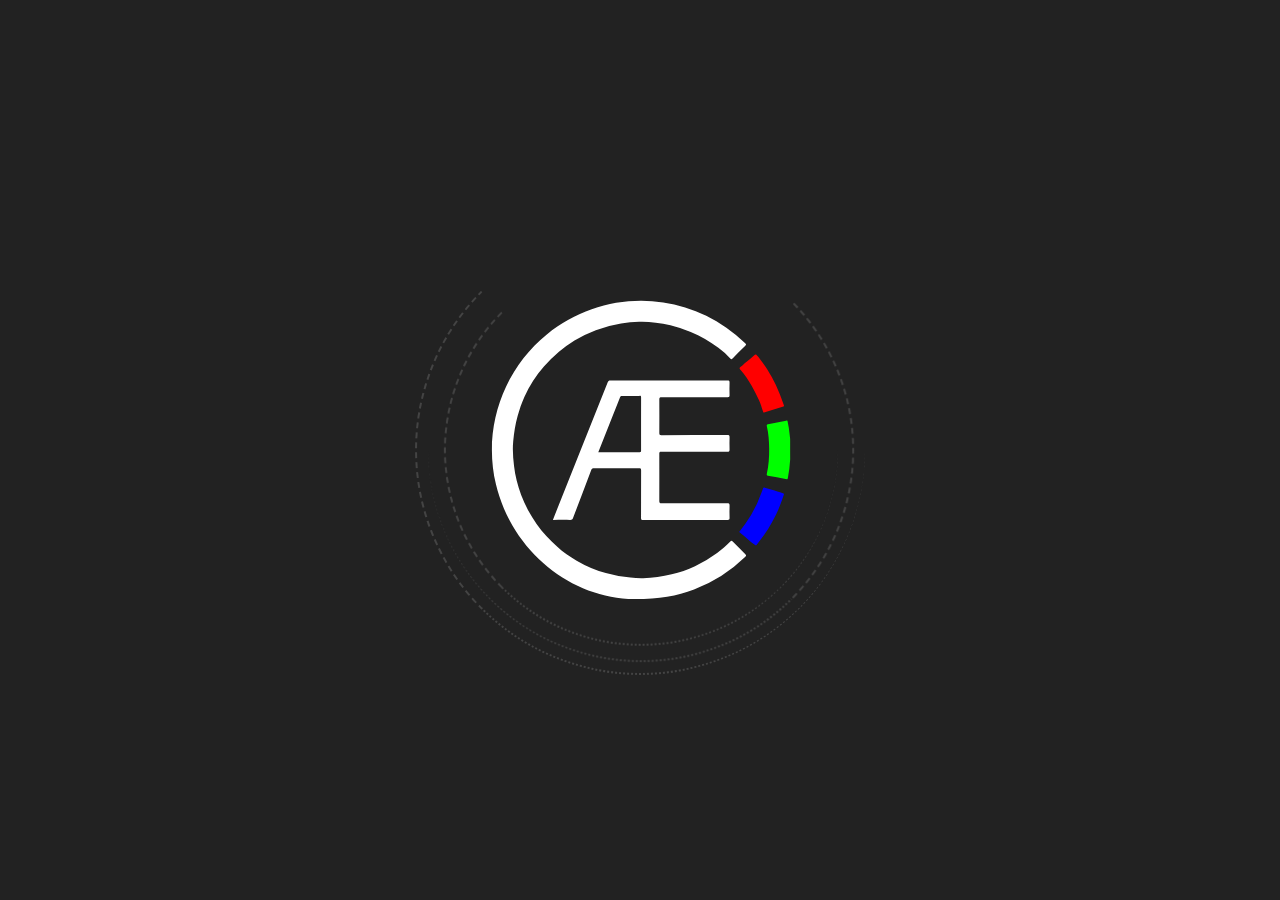
<file: index.html>
<!DOCTYPE html>
<html lang="en">

<head prefix="og: https://ogp.me/ns#">
	<meta charset="UTF-8">
	<meta name="viewport" content="width=device-width, initial-scale=1.0">
	<meta name="robots" content="INDEX, FOLLOW">

	<meta name="description" content="Personal website to publish articles related to Front-End development and stuff that I like.">
	<meta name="keywords" content="Front-End, HTML, CSS, Javascript, UI, UX, DEV, Development, Website, Guideline, Frameworks, Web tools">
	<meta name="author" content="Adriano Enache - adrianoenache@hotmail.com">

    <title>Adriano Enache</title>
    <base href="https://adrianoenache.dev.br/">

    <link rel="apple-touch-icon" sizes="180x180" href="/favicon/apple-touch-icon.png">
    <link rel="icon" type="image/png" sizes="32x32" href="/favicon/favicon-32x32.png">
    <link rel="icon" type="image/png" sizes="16x16" href="/favicon/favicon-16x16.png">
    <link rel="mask-icon" href="/favicon/safari-pinned-tab.svg" color="#000000">
    <link rel="shortcut icon" href="/favicon/favicon.ico">
    
    <meta name="msapplication-TileColor" content="#000000">
    <meta name="msapplication-TileImage" content="/favicon/mstile-144x144.png">
    <meta name="msapplication-config" content="/favicon/browserconfig.xml">
    <meta name="theme-color" content="#000000">

    <meta property="og:title" content="&AElig; (Adriano Enache) =P">
    <meta property="og:description" content="Personal website to publish articles related to Front-End development and stuff that I like.">
    <meta property="og:type" content="blog">
	<meta property="og:locale" content="en" />
    <meta property="og:url" content="https://adrianoenache.dev.br/">

    <meta property="og:site_name" content="adrianoenache.dev.br" />
    <meta property="article:published_time" content="2021-04-19T00:00:00+00:00" />
    <meta property="article:author" content="Adriano Enache" />

    <!-- Other FB formats
    <meta property="og:image" content="https://adrianoenache.dev.br/openGraph/og-image-fb-279x279.jpg">
    <meta property="og:image:width" content="279">
    <meta property="og:image:height" content="279">
    <meta property="og:image" content="https://adrianoenache.dev.br/openGraph/og-image-fb-420x630.jpg">
    <meta property="og:image:width" content="420">
    <meta property="og:image:height" content="630">
    -->
    <meta property="og:image" content="https://adrianoenache.dev.br/openGraph/og-image-fb-1200x630.jpg">
    <meta property="og:image:width" content="1200">
    <meta property="og:image:height" content="630">

    <meta name="twitter:card" content="summary" />
    <meta name="twitter:site" content="@AdrianoEnache" />
    <meta name="twitter:creator" content="@AdrianoEnache" />
	<meta name="twitter:title" content="&AElig; (Adriano Enache) =P" />
	<meta name="twitter:description" content="Personal website to publish articles related to Front-End development and stuff that I like." />
	<meta name="twitter:image" content="https://adrianoenache.dev.br/openGraph/og-image-twitter-300x150.jpg" /> 
	<meta name="twitter:url" content="https://adrianoenache.dev.br/" />

    <!-- WPA
    <link rel="manifest" href="/manifest.json" crossorigin="use-credentials">
    -->

    <style>
        body {
            background: #222;
            color: #fff;
            font-family: sans-serif;
        }

        .logo-box {
            animation-name: rotate;
            animation-iteration-count: infinite;
            animation-timing-function: linear;
            will-change: transform;
            border-bottom: dotted 2px;
            border-left: dashed 2px;
            border-right: none 2px;
            border-top: solid 2px transparent;
            border-radius: 50%;
            left: 50%;
            top: 50%;
            transform: translate(-50%, -50%);
            animation-duration: 6s;
            box-sizing: border-box;
            color: #444;
            font-size: 25vh;
            position: fixed;
            height: 50vh;
            width: 50vh;
        }

        .logo-box::before,
        .logo-box::after {
            left: 50%;
            top: 50%;
            transform: translate(-50%, -50%);
            box-sizing: border-box;
            content: "";
            display: inline-block;
            position: absolute;
        }

        .logo-box::before {
            animation-name: rotate;
            animation-iteration-count: infinite;
            animation-timing-function: linear;
            will-change: transform;
            border-bottom: dotted 2px;
            border-left: none 2px;
            border-right: dashed 2px;
            border-top: solid 2px transparent;
            border-radius: 50%;
            animation-duration: 4s;
            animation-direction: reverse;
            color: #444;
            height: 95%;
            width: 95%;
        }

        .logo-box::after {
            animation-name: rotate;
            animation-iteration-count: infinite;
            animation-timing-function: linear;
            will-change: transform;
            border-bottom: dotted 2px;
            border-left: dashed 2px;
            border-right: none 2px;
            border-top: solid 2px transparent;
            border-radius: 50%;
            animation-duration: 2s;
            color: #444;
            height: 88%;
            width: 88%;
        }

        .logo-box:hover {
            color: #f00;
        }

        .logo-box:hover::before {
            color: #008000;
        }

        .logo-box:hover::after {
            color: #00f;
        }

        .logo-box h1 {
            animation-name: rotate;
            animation-iteration-count: infinite;
            animation-timing-function: linear;
            will-change: transform;
            left: 50%;
            top: 50%;
            transform: translate(-50%, -50%);
            animation-duration: 6s;
            animation-direction: reverse;
            box-sizing: border-box;
            color: #fff;
            display: inline-block;
            font-size: 0;
            margin: 0;
            position: absolute;
            height: 33.333333333333336vh;
            width: 33.333333333333336vh;
        }

        .ae-logo {
            height: 33.333333333333336vh;
            width: 33.333333333333336vh;
        }

        .ae-logo.hover path[fill="#ff0000"],
        .ae-logo.hover path[fill="#00ff00"],
        .ae-logo.hover path[fill="#0000ff"] {
            fill: #000;
            transition: fill 0.3s ease-out;
        }

        .ae-logo.hover:hover path[fill="#ff0000"] {
            fill: #f00;
        }

        .ae-logo.hover:hover path[fill="#00ff00"] {
            fill: #0f0;
        }

        .ae-logo.hover:hover path[fill="#0000ff"] {
            fill: #00f;
        }

        .ae-logo.white path[fill="#000000"] {
            fill: #fff;
        }

        .ae-logo.white.hover path[fill="#ff0000"],
        .ae-logo.white.hover path[fill="#00ff00"],
        .ae-logo.white.hover path[fill="#0000ff"] {
            fill: #fff;
            transition: fill 0.3s ease-out;
        }

        .ae-logo.white.hover:hover path[fill="#ff0000"] {
            fill: #f00;
        }

        .ae-logo.white.hover:hover path[fill="#00ff00"] {
            fill: #0f0;
        }

        .ae-logo.white.hover:hover path[fill="#0000ff"] {
            fill: #00f;
        }

        @-moz-keyframes rotate {
            0% {
                transform: translate(-50%, -50%) rotate(0deg);
            }

            100% {
                transform: translate(-50%, -50%) rotate(360deg);
            }
        }

        @-webkit-keyframes rotate {
            0% {
                transform: translate(-50%, -50%) rotate(0deg);
            }

            100% {
                transform: translate(-50%, -50%) rotate(360deg);
            }
        }

        @-o-keyframes rotate {
            0% {
                transform: translate(-50%, -50%) rotate(0deg);
            }

            100% {
                transform: translate(-50%, -50%) rotate(360deg);
            }
        }

        @keyframes rotate {
            0% {
                transform: translate(-50%, -50%) rotate(0deg);
            }

            100% {
                transform: translate(-50%, -50%) rotate(360deg);
            }
        }
    </style>
</head>

<body>
    <div class="logo-box">
        <h1>
            <svg class="ae-logo white" xmlns="http://www.w3.org/2000/svg" viewBox="0 0 702 704">
                <path
                    d="M335.58 701.87c-147.77-.83-287.1-111.63-325-269.39C-20.49 303 26.45 164.73 130 80.81 252.09-18.1 422.12-24.52 551.33 64.94a351 351 0 0144.27 36.54c2.28 2.2 2.68 3.36.15 5.82-10.14 9.83-20.06 19.88-29.91 30-2.15 2.21-3.37 2.14-5.39-.12a175.39 175.39 0 00-27.91-25C512.28 97.5 491 84.53 467.67 75a331.45 331.45 0 00-47.56-15.72 280.86 280.86 0 00-34.56-6c-13-1.47-26-2.7-39.11-2.09a406 406 0 00-42.28 3.87 303.42 303.42 0 00-59.22 15.7 268.67 268.67 0 00-50 24.54 322.32 322.32 0 00-36.47 26.3 343.68 343.68 0 00-35.26 34.56c-19 21.36-34.06 45.59-45.93 71.59-6.54 14.32-11.4 29.34-15.8 44.54-5.6 19.39-8.33 39.15-10.34 59.09-1.95 19.36-.31 38.59 1.85 57.83 2.63 23.5 8.57 46.19 16.78 68.28 9 24.28 21.53 46.68 36.24 68.06 13.84 20.14 31 37.12 48.59 53.59 13.62 12.72 29.32 23 45.44 32.53a297.81 297.81 0 0068.35 29.23 267.38 267.38 0 0057.75 10.4c10 .65 20 1.89 30.06 1.41 22.51-1.06 44.86-3.32 66.82-9 18.82-4.84 37.16-10.86 54.72-19.13a305.42 305.42 0 0051.84-30.94c11.07-8.21 21.66-16.91 31-27 2.37-2.58 3.5-2 5.6.12 9.8 10 19.68 19.91 29.71 29.66 2.39 2.32 2.35 3.48-.06 5.82a349 349 0 01-120.38 76.83c-40.61 15.41-82.62 22.93-139.87 22.8z"
                    fill="#000000"></path>
                <path
                    d="M144.25 516c2.79-7.14 5.33-13.75 8-20.34Q212.6 344.38 272.91 193.1c1.25-3.16 2.66-4.15 6-4.14q137.46.15 274.92 0c3.69 0 5.17.6 5 4.77-.35 9.82-.3 19.66 0 29.48.11 3.86-.86 5-4.86 4.94-51.48-.14-103 0-154.45-.22-4.76 0-5.59 1.43-5.55 5.78q.28 39.24 0 78.47c0 3.87.9 4.93 4.86 4.92 51.48-.15 103 0 154.45-.22 4.75 0 5.71 1.4 5.56 5.77q-.5 14 0 28c.15 4.23-.73 5.55-5.32 5.52-35.32-.23-70.64-.13-106-.13-16.33 0-32.66.14-49-.1-3.84-.06-4.61 1.05-4.59 4.71q.21 55.49 0 111c0 4.23.76 5.51 5.32 5.49 51.32-.2 102.64-.05 154-.24 4.64 0 5.77 1.25 5.61 5.72-.35 9.48-.27 19 0 28.48.1 3.72-.64 5-4.78 5q-99.21-.22-198.44 0c-3.86 0-4.58-1.09-4.56-4.71.14-37.16 0-74.32.17-111.47 0-3.76-.75-5-4.8-4.95q-53 .27-106 0c-3.51 0-5.15.93-6.44 4.36-14.01 37.41-28.44 74.75-42.51 112.21-1.37 3.64-3.05 4.58-6.74 4.51-13.27-.24-26.56-.05-40.51-.05zm106.52-159c32.82 0 65-.05 97.08.07 3.15 0 3.36-1.24 3.36-3.79q-.1-62.19 0-124.38c0-3-.61-4-3.8-3.91q-20.22.28-40.46 0c-3 0-4.24 1-5.3 3.72-5.61 14.55-11.48 29-17.24 43.5-11.12 28.04-22.24 56.08-33.64 84.79z"
                    fill="#000000"></path>
                <path
                    d="M619.8 128c2.05-.63 1.87.6 2.37 1.09 5.59 5.47 9.69 12.12 14.42 18.27 8.11 10.54 14.91 22 21.3 33.59a362 362 0 0118.43 38.83c3.65 9 6.58 18.26 10 27.35.59 1.56.91 2-1.11 2.62q-22.76 6.92-45.38 14.22c-2 .64-1.91-.73-2.22-1.63-1.7-4.94-3.27-9.93-4.87-14.89a123.89 123.89 0 00-5.08-12.8c-5.08-11.19-10.54-22.28-16.71-32.91-7.8-13.44-16.38-26.43-26.72-38.14-2.3-2.62-3-5.34.7-7.2 4.9-2.49 8.14-6.92 12.47-10.11 7.06-5.19 13.41-11.34 20.1-17a9.16 9.16 0 012.3-1.29z"
                    fill="#ff0000"></path>
                <path
                    d="M581.32 544.59a413.63 413.63 0 0028-40 276.58 276.58 0 0024.73-53.16c1-2.88 2.22-5.66 3-8.66.51-2 2-3 4.54-2.24 5.54 1.68 11.09 3.45 16.61 5 8.65 2.41 17 5.79 25.75 7.68 2.88.62 2.71 2.16 2.22 3.58-3 8.85-6.3 17.62-9.51 26.41-5 13.62-11.87 26.35-18.57 39.12a259.59 259.59 0 01-18.75 30c-5.41 7.58-11.25 14.78-16.82 22.2-1.38 1.86-1.74 1.84-3.65.48-12.47-8.86-23.43-19.55-35.44-29-.63-.55-1.34-.92-2.11-1.41z"
                    fill="#0000ff"></path>
                <path
                    d="M701 329.93q0 22.1.07 44.19a348.84 348.84 0 01-5.22 42.12c-.48 2.69-.61 5.2-5.5 4-13.63-3.3-27.53-5.53-41.34-8.07-3-.54-3.26-2.27-2.72-4.63 4.46-19.25 5.66-38.87 5.49-58.5-.15-17.79-1.44-35.6-5.48-53-.59-2.58-.22-4 2.61-4.52q21.36-4.08 42.7-8.36c2.24-.46 3-.14 3.58 2.31a231.05 231.05 0 014.68 30.7c.41 4.57 1.55 9.11 1.13 13.76z"
                    fill="#00ff00"></path>
            </svg>
            Adriano Enache
        </h1>
    </div>
</body>

</html>
</file>
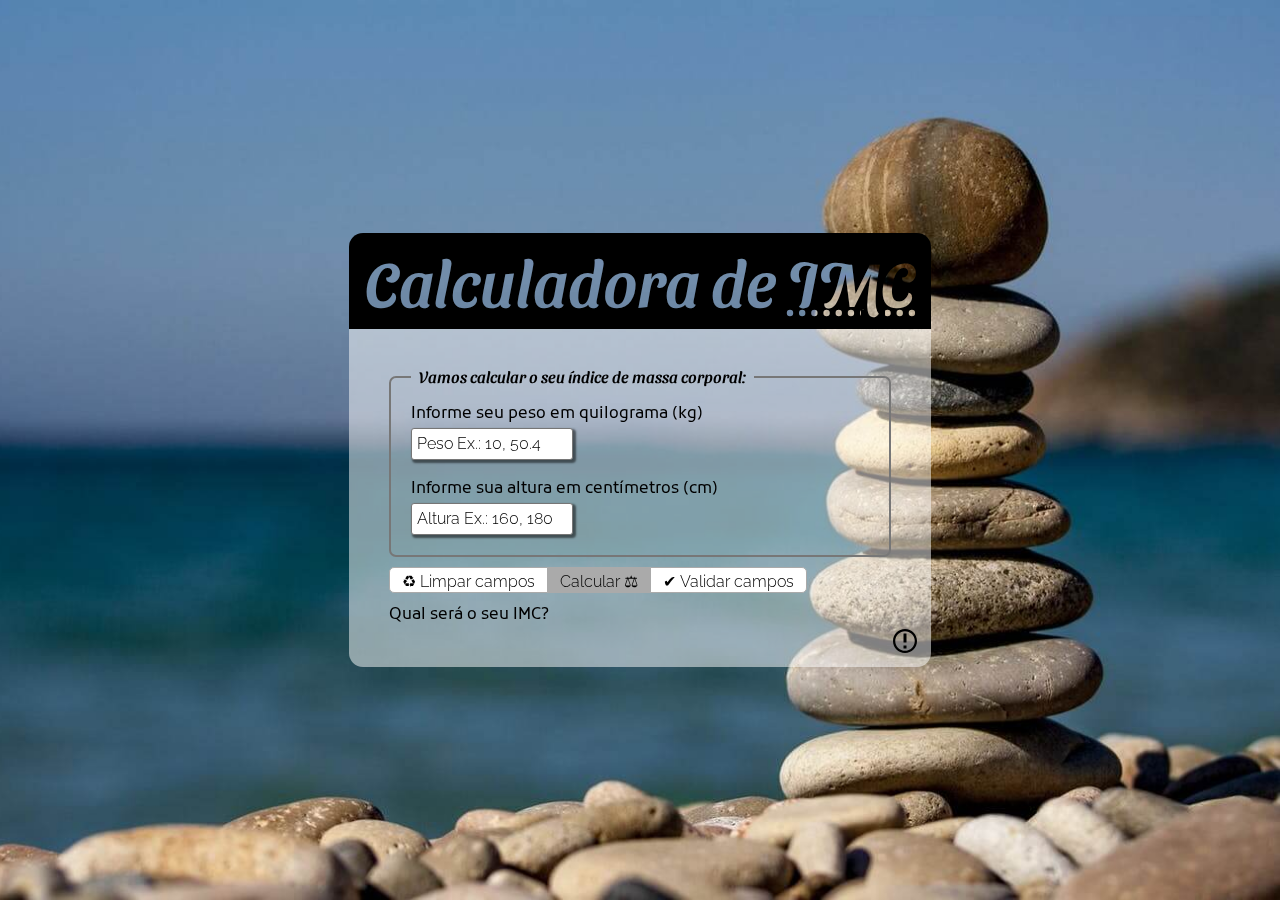
<file: imc/index.html>
<!doctype html><html class="custom-scroll" lang="pt-BR"><head prefix="og: https://ogp.me/ns#"><meta charset="utf-8"/><link rel="preconnect" href="https://fonts.gstatic.com"/><meta name="viewport" content="width=device-width,initial-scale=1"/><meta name="robots" content="INDEX, FOLLOW"/><meta name="description" content="Calculadora de IMC"/><meta name="keywords" content="IMC, Calculadora, Calculadora de IMC, Índice de IMC"/><meta name="author" content="Adriano Enache - adrianoenache@hotmail.com"/><meta name="theme-color" content="#000000"/><link rel="apple-touch-icon" type="image/png" sizes="180x180" href="/imc/img/favicon/logo192.png"/><link rel="icon" type="image/png" sizes="32x32" href="/imc/img/favicon/logo32.png"/><link rel="icon" type="image/png" sizes="16x16" href="/imc/img/favicon/logo16.png"/><link rel="shortcut icon" type="image/x-icon" sizes="48x48 32x32 16x16" href="/imc/img/favicon/logo.ico"/><meta property="og:title" content="Calculadora de IMC"/><meta property="og:description" content="Calculadora de IMC feita com ReactJS"/><meta property="og:type" content="website"/><meta property="og:locale" content="pt-BR"/><meta property="og:url" content="https://adrianoenache.dev.br/imc/"/><meta property="og:site_name" content="adrianoenache.dev.br"/><meta property="article:published_time" content="2022-01-04T00:00:00+00:00"/><meta property="article:author" content="Adriano Enache"/><meta property="og:image" content="https://adrianoenache.dev.br/imc/img/og/fb-1200x630.jpg"/><meta property="og:image:width" content="1200"/><meta property="og:image:height" content="630"/><meta name="twitter:card" content="summary"/><meta name="twitter:site" content="@AdrianoEnache"/><meta name="twitter:creator" content="@AdrianoEnache"/><meta name="twitter:title" content="Calculadora de IMC"/><meta name="twitter:description" content="Calculadora de IMC feita com ReactJS"/><meta name="twitter:image" content="https://adrianoenache.dev.br/imc/img/og/twitter-300.jpg"/><meta name="twitter:url" content="https://adrianoenache.dev.br/imc/"/><link rel="manifest" href="/imc/manifest.json"/><title>Calculadora de IMC</title><script defer="defer" src="/imc/static/js/main.e63737bc.js"></script><link href="/imc/static/css/main.b163f760.css" rel="stylesheet"></head><body><noscript>Para acessar esta página o javascript precisa estar habilitado.</noscript><div id="app-root"></div></body></html>
</file>
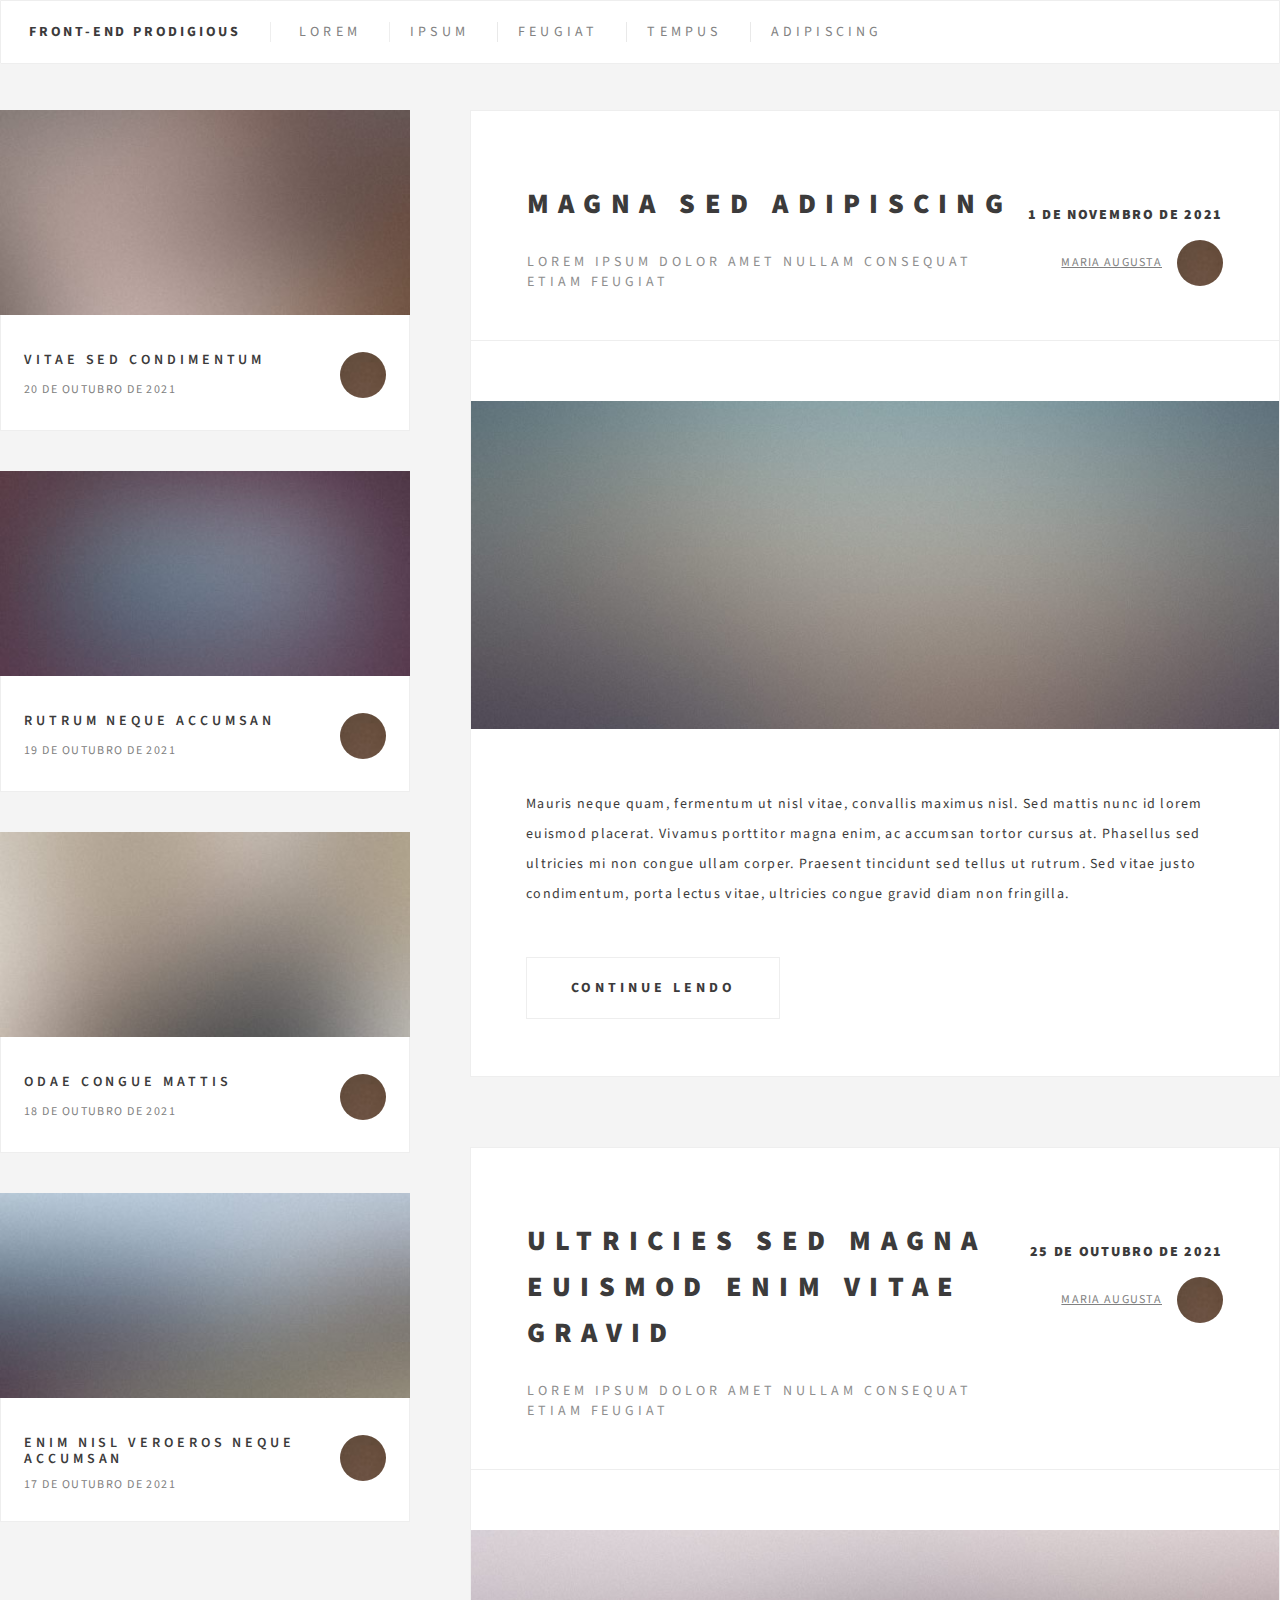
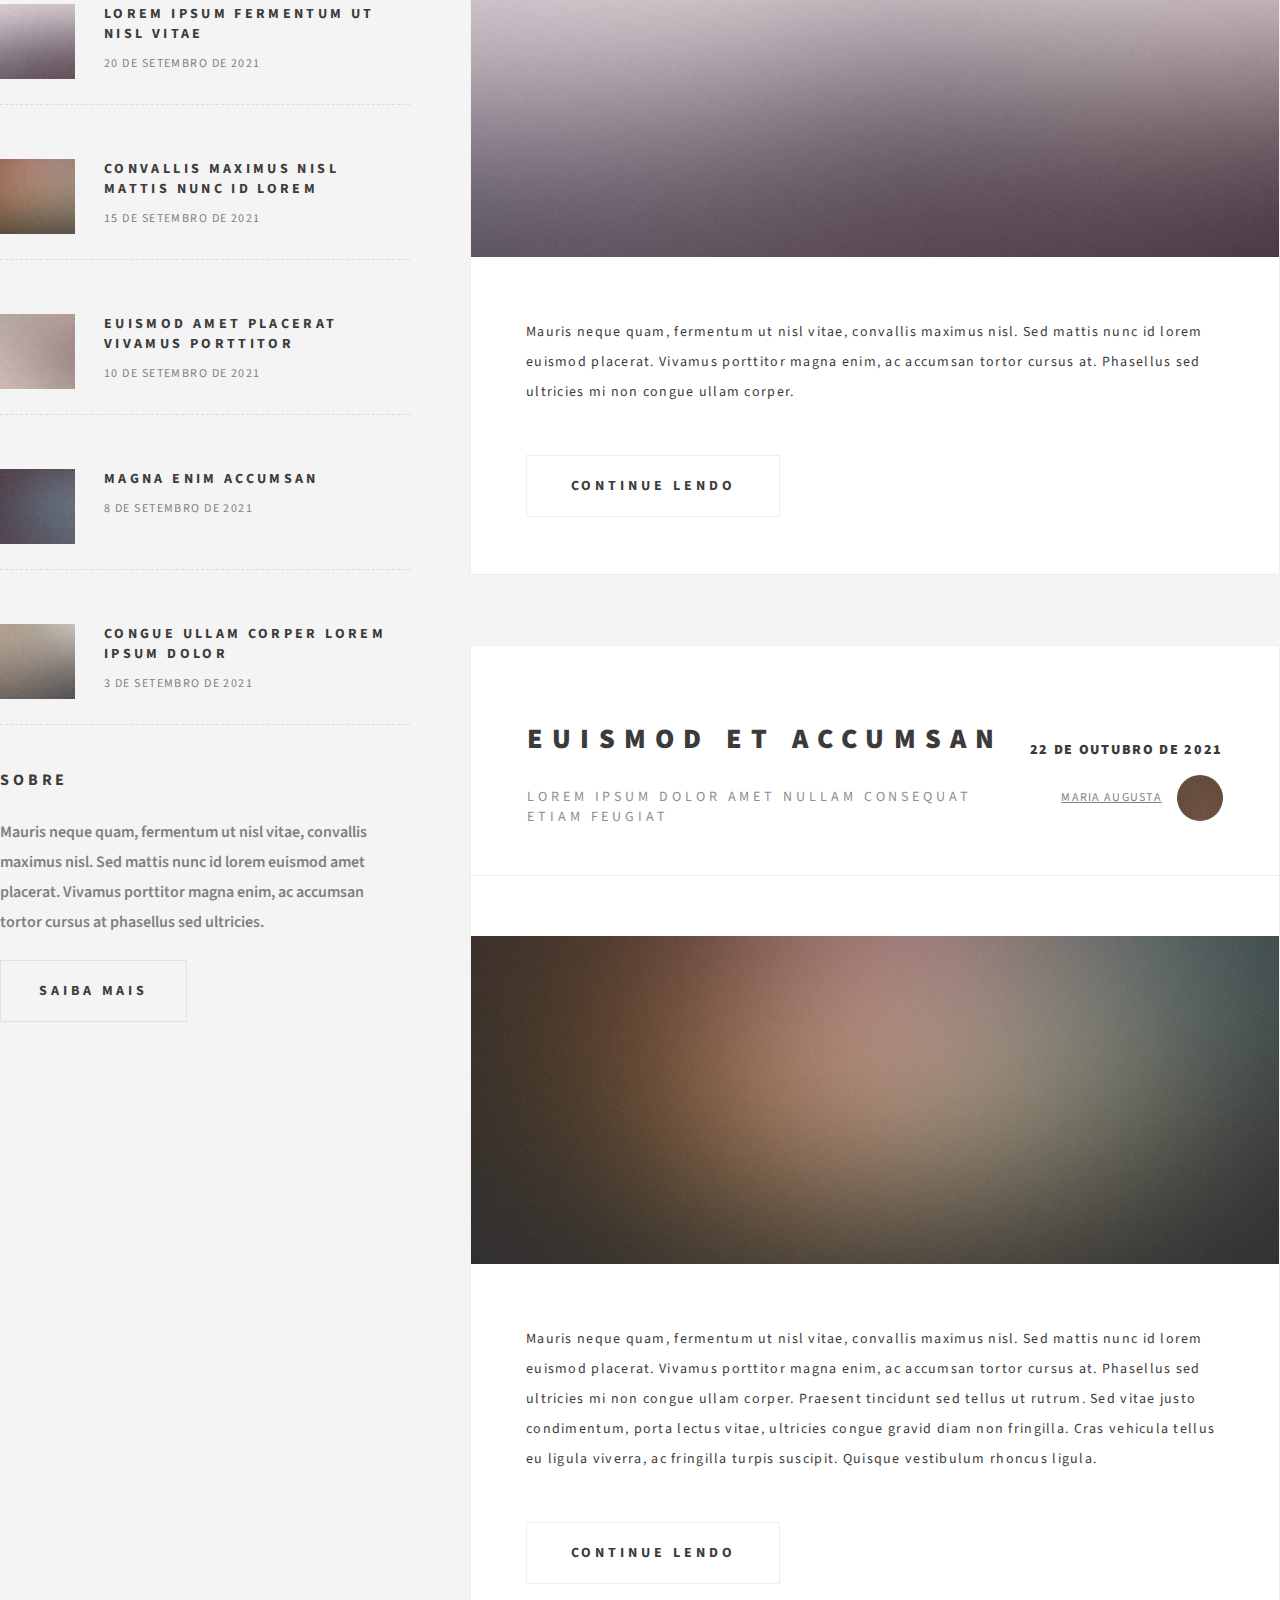
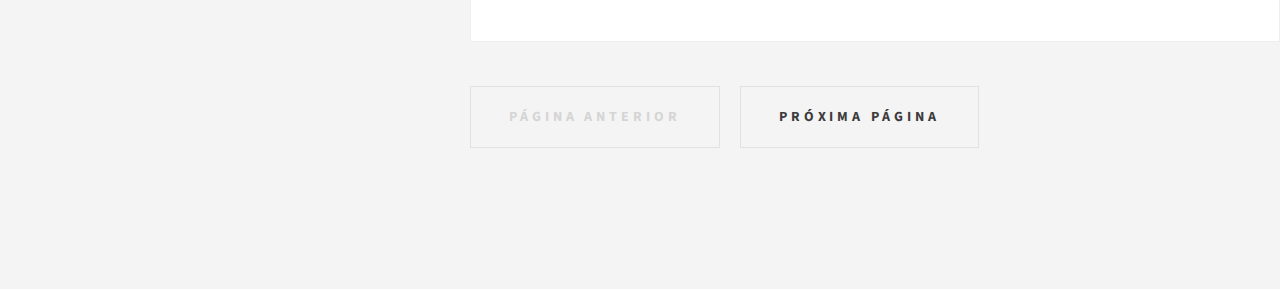
<file: test-css/index.html>
<!DOCTYPE HTML>
<html>
	<head>
		<title>Teste Prodigious - Stylus</title>
		<meta charset="utf-8" />
		<meta name="viewport" content="width=device-width, initial-scale=1, user-scalable=no" />
		<link rel="stylesheet" href="assets/css/main.css" />
	</head>
	<body>
		<!-- Wrapper -->
			<div id="wrapper">
				<!-- Header -->
					<div id="header">
						<span class="main_title"><a href="index.html">Front-end Prodigious</a></span>
						<div class="links">
							<div>
								<span class="links_item"><a href="#">Lorem</a></span>
								<span class="links_item"><a href="#">Ipsum</a></span>
								<span class="links_item"><a href="#">Feugiat</a></span>
								<span class="links_item"><a href="#">Tempus</a></span>
								<span class="links_item"><a href="#">Adipiscing</a></span>
							</div>
						</div>
						<div class="main">
							<div>
								<span class="menu">
									<a class="fa-bars" href="#menu">Menu</a>
								</span>
							</div>
						</div>
					</div>

				<!-- Main -->
					<div id="main">

						<!-- Post -->
							<div class="post">
								<div class="header">
									<div class="title">
										<span class="secondary_title"><a href="#">Magna sed adipiscing</a></span>
										<div class="paragraph">Lorem ipsum dolor amet nullam consequat etiam feugiat</div>
									</div>
									<div class="meta">
										<span class="published">1 de Novembro de 2021</span>
										<a href="#" class="author"><span class="name">Maria Augusta</span><img src="assets/img/avatar.jpg" alt="" /></a>
									</div>
								</div>
								<a href="#" class="image featured"><img src="assets/img/pic01.jpg" alt="" /></a>
								<div class="paragraph">Mauris neque quam, fermentum ut nisl vitae, convallis maximus nisl. Sed mattis nunc id lorem euismod placerat. Vivamus porttitor magna enim, ac accumsan tortor cursus at. Phasellus sed ultricies mi non congue ullam corper. Praesent tincidunt sed tellus ut rutrum. Sed vitae justo condimentum, porta lectus vitae, ultricies congue gravid diam non fringilla.</div>
								<div class="footer">
									<div class="actions">
										<span><a href="#" class="button large">Continue lendo</a></span>
									</div>
								</div>
							</div>

						<!-- Post -->
							<div class="post">
								<div class="header">
									<div class="title">
										<span class="secondary_title"><a href="#">Ultricies sed magna euismod enim vitae gravid</a></span>
										<div class="paragraph">Lorem ipsum dolor amet nullam consequat etiam feugiat</div>
									</div>
									<div class="meta">
										<span class="published">25 de Outubro de 2021</span>
										<a href="#" class="author"><span class="name">Maria Augusta</span><img src="assets/img/avatar.jpg" alt="" /></a>
									</div>
								</div>
								<a href="#" class="image featured"><img src="assets/img/pic02.jpg" alt="" /></a>
								<div class="paragraph">Mauris neque quam, fermentum ut nisl vitae, convallis maximus nisl. Sed mattis nunc id lorem euismod placerat. Vivamus porttitor magna enim, ac accumsan tortor cursus at. Phasellus sed ultricies mi non congue ullam corper.</div>
								<div class="footer">
									<div class="actions">
										<span><a href="#" class="button large">Continue lendo</a></span>
									</div>
								</div>
							</div>

						<!-- Post -->
							<div class="post">
								<div class="header">
									<div class="title">
										<span class="secondary_title"><a href="#">Euismod et accumsan</a></span>
										<div class="paragraph">Lorem ipsum dolor amet nullam consequat etiam feugiat</div>
									</div>
									<div class="meta">
										<span class="published">22 de Outubro de 2021</span>
										<a href="#" class="author"><span class="name">Maria Augusta</span><img src="assets/img/avatar.jpg" alt="" /></a>
									</div>
								</div>
								<a href="#" class="image featured"><img src="assets/img/pic03.jpg" alt="" /></a>
								<div class="paragraph">Mauris neque quam, fermentum ut nisl vitae, convallis maximus nisl. Sed mattis nunc id lorem euismod placerat. Vivamus porttitor magna enim, ac accumsan tortor cursus at. Phasellus sed ultricies mi non congue ullam corper. Praesent tincidunt sed tellus ut rutrum. Sed vitae justo condimentum, porta lectus vitae, ultricies congue gravid diam non fringilla. Cras vehicula tellus eu ligula viverra, ac fringilla turpis suscipit. Quisque vestibulum rhoncus ligula.</div>
								<div class="footer">
									<div class="actions">
										<span><a href="#" class="button large">Continue lendo</a></span>
									</div>
								</div>
							</div>

						<!-- Pagination -->
							<div class="actions pagination">
								<span><a href="" class="disabled button large previous">Página Anterior</a></span>
								<span><a href="#" class="button large next">Próxima Página</a></span>
							</div>

					</div>

				<!-- Sidebar -->
					<div id="sidebar">

						<!-- Mini Posts -->
							<div>
								<div class="mini-posts">

									<!-- Mini Post -->
										<div class="mini-post">
											<div class="header">
												<span class="tertiary_title"><a href="#">Vitae sed condimentum</a></span>
												<span class="published">20 de Outubro de 2021</span>
												<a href="#" class="author"><img src="assets/img/avatar.jpg" alt="" /></a>
											</div>
											<a href="#" class="image"><img src="assets/img/pic04.jpg" alt="" /></a>
										</div>

									<!-- Mini Post -->
										<div class="mini-post">
											<div class="header">
												<span class="tertiary_title"><a href="#">Rutrum neque accumsan</a></span>
												<span class="published">19 de Outubro de 2021</span>
												<a href="#" class="author"><img src="assets/img/avatar.jpg" alt="" /></a>
											</div>
											<a href="#" class="image"><img src="assets/img/pic05.jpg" alt="" /></a>
										</div>

									<!-- Mini Post -->
										<div class="mini-post">
											<div class="header">
												<span class="tertiary_title"><a href="#">Odae congue mattis</a></span>
												<span class="published">18 de Outubro de 2021</span>
												<a href="#" class="author"><img src="assets/img/avatar.jpg" alt="" /></a>
											</div>
											<a href="#" class="image"><img src="assets/img/pic06.jpg" alt="" /></a>
										</div>

									<!-- Mini Post -->
										<div class="mini-post">
											<div class="header">
												<span class="tertiary_title"><a href="#">Enim nisl veroeros neque accumsan</a></span>
												<span class="published">17 de Outubro de 2021</span>
												<a href="#" class="author"><img src="assets/img/avatar.jpg" alt="" /></a>
											</div>
											<a href="#" class="image"><img src="assets/img/pic07.jpg" alt="" /></a>
										</div>

								</div>
							</div>

						<!-- Posts List -->
							<div>
								<div class="posts">
									<span>
										<div>
											<div class="header">
												<span class="tertiary_title"><a href="#">Lorem ipsum fermentum ut nisl vitae</a></span>
												<span class="published">20 de Setembro de 2021</span>
											</div>
											<a href="#" class="image"><img src="assets/img/pic08.jpg" alt="" /></a>
										</div>
									</span>
									<span>
										<div>
											<div class="header">
												<span class="tertiary_title"><a href="#">Convallis maximus nisl mattis nunc id lorem</a></span>
												<span class="published">15 de Setembro de 2021</span>
											</div>
											<a href="#" class="image"><img src="assets/img/pic09.jpg" alt="" /></a>
										</div>
									</span>
									<span>
										<div>
											<div class="header">
												<span class="tertiary_title"><a href="#">Euismod amet placerat vivamus porttitor</a></span>
												<span class="published">10 de Setembro de 2021</span>
											</div>
											<a href="#" class="image"><img src="assets/img/pic10.jpg" alt="" /></a>
										</div>
									</span>
									<span>
										<div>
											<div class="header">
												<span class="tertiary_title"><a href="#">Magna enim accumsan</a></span>
												<span class="published">8 de Setembro de 2021</span>
											</div>
											<a href="#" class="image"><img src="assets/img/pic11.jpg" alt="" /></a>
										</div>
									</span>
									<span>
										<div>
											<div class="header">
												<span class="tertiary_title"><a href="#">Congue ullam corper lorem ipsum dolor</a></span>
												<span class="published">3 de Setembro de 2021</span>
											</div>
											<a href="#" class="image"><img src="assets/img/pic12.jpg" alt="" /></a>
										</div>
									</span>
								</div>
							</div>

						<!-- About -->
							<div class="blurb">
								<span class="secondary_title">Sobre</span>
								<div class="paragraph">Mauris neque quam, fermentum ut nisl vitae, convallis maximus nisl. Sed mattis nunc id lorem euismod amet placerat. Vivamus porttitor magna enim, ac accumsan tortor cursus at phasellus sed ultricies.</div>
								<div class="actions">
									<span><a href="#" class="button">Saiba mais</a></span>
								</div>
							</div>

					</div>

			</div>
	</body>
</html>
</file>
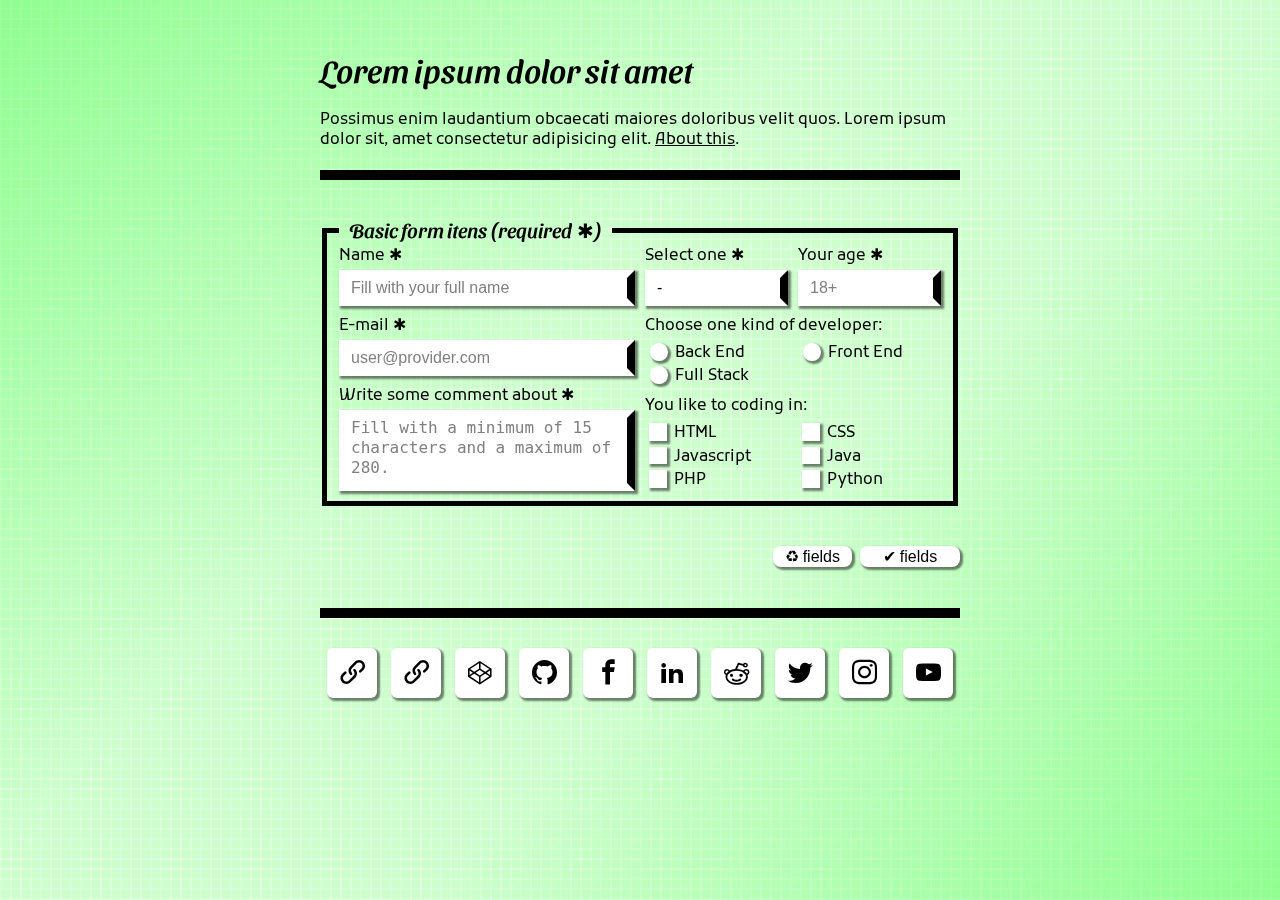
<file: fcc-projects/survey-form.html>
<!DOCTYPE html>
<html class="fcc" lang="en">

<head prefix="og: https://ogp.me/ns#">
	<meta charset="UTF-8">
	<meta name="viewport" content="width=device-width, initial-scale=1.0">
	<meta name="robots" content="INDEX, FOLLOW">

	<meta name="description"
		content="Personal website to publish articles related to Front-End development and stuff that I like.">
	<meta name="keywords"
		content="Front-End, HTML, CSS, Javascript, UI, UX, DEV, Development, Website, Guideline, Frameworks, Web tools">
	<meta name="author" content="Adriano Enache - adrianoenache@hotmail.com">

	<title>Adriano Enache</title>

	<link rel="apple-touch-icon" sizes="180x180" href="/favicon/apple-touch-icon.png">
	<link rel="icon" type="image/png" sizes="32x32" href="/favicon/favicon-32x32.png">
	<link rel="icon" type="image/png" sizes="16x16" href="/favicon/favicon-16x16.png">
	<link rel="mask-icon" href="/favicon/safari-pinned-tab.svg" color="#000000">
	<link rel="shortcut icon" href="/favicon/favicon.ico">

	<meta name="msapplication-TileColor" content="#000000">
	<meta name="msapplication-TileImage" content="/favicon/mstile-144x144.png">
	<meta name="msapplication-config" content="/favicon/browserconfig.xml">
	<meta name="theme-color" content="#000000">

	<meta property="og:title" content="&AElig; (Adriano Enache) =P">
	<meta property="og:description"
		content="Personal website to publish articles related to Front-End development and stuff that I like.">
	<meta property="og:type" content="blog">
	<meta property="og:locale" content="en" />
	<meta property="og:url" content="https://adrianoenache.dev.br/">

	<meta property="og:site_name" content="adrianoenache.dev.br" />
	<meta property="article:published_time" content="2021-04-19T00:00:00+00:00" />
	<meta property="article:author" content="Adriano Enache" />

	<meta property="og:image" content="https://adrianoenache.dev.br/openGraph/og-image-fb-1200x630.jpg">
	<meta property="og:image:width" content="1200">
	<meta property="og:image:height" content="630">

	<meta name="twitter:card" content="summary" />
	<meta name="twitter:site" content="@AdrianoEnache" />
	<meta name="twitter:creator" content="@AdrianoEnache" />
	<meta name="twitter:title" content="&AElig; (Adriano Enache) =P" />
	<meta name="twitter:description"
		content="Personal website to publish articles related to Front-End development and stuff that I like." />
	<meta name="twitter:image" content="https://adrianoenache.dev.br/openGraph/og-image-twitter-300x150.jpg" />
	<meta name="twitter:url" content="https://adrianoenache.dev.br/" />
	<link rel="preconnect" href="https://fonts.gstatic.com">
	<link
		href="https://fonts.googleapis.com/css2?family=Kufam:ital,wght@0,400;0,700;1,400;1,700&family=Raleway:wght@300&family=Sansita+Swashed:wght@500&display=swap"
		rel="stylesheet">
	<style>
		/* CSS variables */

		:root {
			/* Colors */
			--main-background-color: #000;
			--main-text-color: #fff;
			--figure-color-background: #fff;
			--figcaption-color: #666;
			--link-hover-color: red;
			--success-color: green;
			--placeholder-color: gray;
			--background-radio-checkbox: white;
			--checked-radio-checkbox: green;
			--focus-hover-radio-checkbox: black;

			/* Sizes */
			--max-width-wrapper: 300px;
			--size-of-contact-buttons: 16px;
			--font-size-form: 1rem;
			--line-height-form: 1.25em;
			--font-size-legend-form: 1.25rem;
			--text-area-row-size: 3;
			--radio-checkbox-size: 1.1em;
			--text-area-height-mobile: calc(var(--line-height-form) * var(--text-area-row-size) + 1em);
			--text-area-height-notebook: 100%;
			--text-area-height: var(--text-area-height-mobile);

			/* HTML icon http://htmlarrows.com/ */
			--required-icon: "\2731";
			--valid-icon: "\2714";
			--submit-icon: "\27A4";
			--recycling-icon: "\267B";

			/* Icon from https://icomoon.io/ converted to base64 with https://www.base64-image.de/ */
			--dropdown-arrow: url('[data-uri]');

			/* Behaviours */
			--shadow: 2px 2px 2px 1px rgba(0, 0, 0, 0.5);
			--shadow-hover: 3px 3px 2px 2px rgba(0, 0, 0, 0.2);
			--fix-autofill: 0 0 0 1000px #fff inset;
			--margin-of-contact-buttons: 10px;
			--background-contact-buttons: 10px;
			--color-contact-buttons: black;
			--color-hover-contact-buttons: red;
			--color-visited-contact-buttons: purple;

			/* 
	Google Fonts
	  Sansita Swashed - 500
	  Raleway - 300
	  Kufam - 400, 400i, 700, 700i
  */
			--font-family-text: "Kufam", cursive;
			--font-family-titles: "Sansita Swashed", cursive;
			--font-family-detail: "Raleway", sans-serif;

			/* z-index   */
			--behind: 1;
			--content: 5;
			--above: 10;
			--modal: 15;

			/* Layout */
			--form-template-columns-mobile: 1fr 1fr;
			--form-layout-mobile:
				"grid-area-name grid-area-name"
				"grid-area-email grid-area-email"
				"grid-area-select grid-area-age"
				"grid-area-comment grid-area-comment"
				"grid-area-list-1 grid-area-list-1"
				"grid-area-list-2 grid-area-list-2";

			--form-template-columns-tablet: 1fr 1fr 1fr;
			--form-layout-tablet:
				"grid-area-name grid-area-name grid-area-name"
				"grid-area-email grid-area-select grid-area-age"
				"grid-area-comment grid-area-comment grid-area-comment"
				"grid-area-list-1 grid-area-list-2 grid-area-list-2";

			--form-template-columns-notebook: 1fr 1fr 1fr 1fr;
			--form-layout-notebook:
				"grid-area-name grid-area-name grid-area-select grid-area-age"
				"grid-area-email grid-area-email grid-area-list-1 grid-area-list-1 "
				"grid-area-comment grid-area-comment grid-area-list-1 grid-area-list-1"
				"grid-area-comment grid-area-comment grid-area-list-2 grid-area-list-2"
				"grid-area-comment grid-area-comment grid-area-list-2 grid-area-list-2";

			--form-template-columns: var(--form-template-columns-mobile);
			--form-layout: var(--form-layout-mobile);

			/* Main background configs*/
			--config-background-texture-color: 255, 255, 255;
			--config-background-texture-line-opacity: 0.05;
			--config-background-texture-cell-opacity: 0.1;
			--config-background-texture-size-start: 0px;
			--config-background-texture-size-conection: 2px;
			--config-background-texture-size-end: 10px;
			/* ** */
			--config-background-linear-rotation: -45deg;
			--config-background-linear-opacity-external: 0.15;
			--config-background-linear-opacity-internal: 0;
			--config-background-linear-size-start: 0%;
			--config-background-linear-size-start-end: 40%;
			--config-background-linear-size-end-start: 60%;
			--config-background-linear-size-end: 100%;
			/* ** */
			--main-background-texture-vertical: repeating-linear-gradient(to right,
					rgba(var(--config-background-texture-color), var(--config-background-texture-line-opacity)) var(--config-background-texture-size-start),
					rgba(var(--config-background-texture-color), var(--config-background-texture-line-opacity)) var(--config-background-texture-size-conection),
					rgba(var(--config-background-texture-color), var(--config-background-texture-cell-opacity)) var(--config-background-texture-size-conection),
					rgba(var(--config-background-texture-color), var(--config-background-texture-cell-opacity)) var(--config-background-texture-size-end));
			--main-background-texture-horizontal: repeating-linear-gradient(0deg,
					rgba(var(--config-background-texture-color), var(--config-background-texture-line-opacity)) var(--config-background-texture-size-start),
					rgba(var(--config-background-texture-color), var(--config-background-texture-line-opacity)) var(--config-background-texture-size-conection),
					rgba(var(--config-background-texture-color), var(--config-background-texture-cell-opacity)) var(--config-background-texture-size-conection),
					rgba(var(--config-background-texture-color), var(--config-background-texture-cell-opacity)) var(--config-background-texture-size-end));
			/* ** */
			--main-background-linear-gradient: linear-gradient(var(--config-background-linear-rotation),
					rgba(var(--config-background-texture-color), var(--config-background-linear-opacity-external)) var(--config-background-linear-size-start),
					rgba(var(--config-background-texture-color), var(--config-background-linear-opacity-internal)) var(--config-background-linear-size-start-end),
					rgba(var(--config-background-texture-color), var(--config-background-linear-opacity-internal)) var(--config-background-linear-size-end-start),
					rgba(var(--config-background-texture-color), var(--config-background-linear-opacity-external)) var(--config-background-linear-size-end));
		}

		/* Media querys */

		/* 
  These values were chosen after analyzing the data from this source https://gs.statcounter.com/
  All CSS is mobile first
  320-425 Mobile
  426-1024 Tablet
  1025-1440 Notebooks
  1441 Desktops and Notebooks FullHD
*/

		@media only screen and (min-width: 426px) {
			:root {
				--main-background-color: #fff;
				--main-text-color: #000;
				--max-width-wrapper: 640px;
				--config-background-texture-color: 0, 0, 255;
				--config-background-linear-opacity-external: 0.3;
				--size-of-contact-buttons: 20px;
				--margin-of-contact-buttons: 10px 5px;
				--form-template-columns: var(--form-template-columns-tablet);
				--form-layout: var(--form-layout-tablet);
			}
		}

		@media only screen and (min-width: 1025px) {
			:root {
				--config-background-texture-color: 0, 255, 0;
				--size-of-contact-buttons: 25px;
				--form-layout: var(--form-layout-notebook);
				--form-template-columns: var(--form-template-columns-notebook);
				--text-area-height: var(--text-area-height-notebook);
			}
		}

		@media only screen and (min-width: 1441px) {
			:root {
				--config-background-texture-color: 255, 0, 0;
				--link-hover-color: blue;
			}
		}

		/* Rules */

		body {
			color: var(--main-text-color);
			font-family: var(--font-family-text);
			font-weight: 400;
			margin: 50px 0;
			max-width: var(--max-width-wrapper);
			position: relative;
			width: 100%;
			z-index: var(--content);
		}

		h1,
		h2,
		h3,
		h4,
		h5,
		h6,
		legend {
			font-family: var(--font-family-titles);
			font-weight: 500;
		}

		h1,
		h2,
		h3,
		h4,
		h5,
		h6 {
			margin-top: 0;
		}

		a {
			color: inherit;
			font-family: var(--font-family-text);
			font-weight: 400;
			transition: color 0.25s ease-in;
		}

		a:hover,
		a:focus {
			color: var(--link-hover-color);
		}

		a:focus {
			outline: 0;
		}

		hr {
			border: 0;
			border-top: 10px solid;
			color: var(--main-text-color);
			/* Fix for Firefox */
			margin: 40px auto;
		}

		hr.top {
			margin-top: 20px;
		}

		hr.bottom {
			margin-bottom: 20px;
		}

		form:invalid .submit-form,
		form:valid .validate-form {
			box-shadow: none;
			pointer-events: none;
		}

		form:valid .holder-validate-submit {
			transition: transform 0.3s ease-in-out;
			transform: rotateX(180deg);
		}

		form:valid .holder-validate-submit .submit-form {
			transform: rotateX(-180deg);
			z-index: var(--content);
		}

		form:valid .holder-validate-submit .validate-form {
			opacity: 0;
		}

		form:invalid .holder-validate-submit {
			transition: transform 0.3s ease-in-out;
			transform: rotateX(0deg);
		}

		form:invalid .holder-validate-submit .submit-form {
			opacity: 0;
			z-index: var(--behind);
		}

		fieldset {
			border: solid 5px;
			margin-bottom: 40px;
		}

		legend {
			font-size: var(--font-size-legend-form);
			line-height: 1em;
			padding: 0 0.5em;
		}

		fieldset:valid>legend .required:after {
			content: var(--valid-icon);
		}

		:required:hover+label:first-letter,
		:required:focus+label:first-letter {
			text-decoration: overline underline double;
		}

		label,
		::placeholder,
		.fields {
			font-size: var(--font-size-form);
			line-height: var(--line-height-form);
		}

		::placeholder {
			color: var(--placeholder-color);
			opacity: 1;
			/* Fix for Firefox */
		}

		label {
			margin-bottom: 0.25em;
		}

		.fields {
			border: 0.5em solid white;
			border-right-color: inherit;
			border-radius: 0;
			box-sizing: border-box;
			box-shadow: var(--shadow), var(--fix-autofill);
			padding: 0 0.25em;
			transition: border-color 0.3s ease-in-out, box-shadow 0.3s ease-in-out;
		}

		.fields:hover,
		.fields:focus {
			border-left-color: inherit;
			box-shadow: var(--shadow-hover), var(--fix-autofill);
			outline: 0;
		}

		.fields:valid {
			border-right-color: var(--success-color);
			transition: border-color 0.3s ease-in-out;
		}

		span.required:after,
		:required+label:after {
			content: var(--required-icon);
			margin-left: 0.25em;
		}

		.fields:valid+label:after {
			content: var(--valid-icon);
		}

		.field-dropdown {
			appearance: none;
			background-image: var(--dropdown-arrow);
			background-repeat: no-repeat;
			background-size: 16px 16px;
			background-position: right -15px top 2px;
			transition: border-color 0.3s ease-in-out, box-shadow 0.3s ease-in-out, background-position ease-in 0.15s;
		}

		.field-dropdown:hover,
		.field-dropdown:focus {
			background-position: right 3px top 2px;
		}

		/* Fix for webkit autofill */

		input:-webkit-autofill {
			border: 0.5em solid white;
			border-right-color: inherit;
			border-radius: 0;
			box-sizing: border-box;
			box-shadow: var(--shadow), var(--fix-autofill);
			padding: 0 0.25em;
			transition: border-color 0.3s ease-in-out, box-shadow 0.3s ease-in-out;
		}

		input:-webkit-autofill:hover,
		input:-webkit-autofill:focus {
			border-left-color: inherit;
			box-shadow: var(--shadow-hover), var(--fix-autofill);
			outline: 0;
		}

		.group>.field-radio,
		.group>.field-checkbox,
		.group>label,
		button,
		.field-dropdown {
			cursor: pointer;
		}

		.group>.fields-radio-checkbox {
			appearance: none;
			background: var(--background-radio-checkbox);
			border: 0;
			box-shadow: var(--shadow);
			font-size: var(--font-size-form);
			height: var(--radio-checkbox-size);
			padding: 0;
			text-align: center;
			transition: border-color 0.3s ease-in-out, box-shadow 0.3s ease-in-out;
			width: var(--radio-checkbox-size);
		}

		.group>.field-radio {
			border-radius: 50%;
		}

		.group>.field-checkbox {
			border-radius: 0;
		}

		.group>.fields-radio-checkbox:focus,
		.group>.fields-radio-checkbox:hover {
			box-shadow: var(--shadow-hover);
			outline: 0;
		}

		.group>.fields-radio-checkbox:focus:after,
		.group>.fields-radio-checkbox:hover:after {
			color: var(--focus-hover-radio-checkbox);
		}

		.group>.fields-radio-checkbox:after {
			color: var(--background-radio-checkbox);
			content: var(--valid-icon);
			display: inline-block;
			line-height: var(--radio-checkbox-size);
			transition: color 0.25s ease-in-out;
		}

		.group>.fields-radio-checkbox:checked:after {
			color: var(--checked-radio-checkbox);
		}

		.field-comment {
			box-sizing: content-box;
			height: var(--text-area-height);
			resize: none;
		}

		button {
			appearance: none;
			background: white;
			border: 0;
			border-radius: 0.5em;
			box-shadow: var(--shadow);
			font-size: 1rem;
			line-height: 1.35em;
			padding: 0 0.75em;
		}

		button:focus,
		button:hover {
			box-shadow: var(--shadow-hover);
			transition: box-shadow 0.3s ease-in-out;
			outline: 0;
		}

		.submit-form:after,
		.reset-form:before,
		.validate-form>span {
			display: inline-block;
		}

		.submit-form,
		.validate-form {
			width: 100px;
		}

		.reset-form:before,
		.validate-form>span {
			margin-right: 0.25em;
		}

		.submit-form {
			left: 0;
			position: absolute;
			top: 2px;
		}

		.submit-form:after {
			content: var(--submit-icon);
			margin-left: 0.25em;
		}

		.reset-form:before {
			content: var(--recycling-icon);
		}

		.validate-form {
			position: relative;
			z-index: var(--content);
		}

		.validate-form>span:before {
			content: var(--valid-icon);
		}

		.holder-field {
			display: flex;
			flex-direction: column;
		}

		.holder-field>label {
			order: 0;
		}

		.form-buttons {
			font-size: 0;
			text-align: right;
		}

		.holder-validate-submit {
			display: inline-block;
			font-size: 1rem;
			margin-left: 0.5em;
			position: relative;
		}

		.holder-field>.fields {
			order: 1;
		}

		.grid-area-name {
			grid-area: grid-area-name;
		}

		.grid-area-email {
			grid-area: grid-area-email;
		}

		.grid-area-age {
			grid-area: grid-area-age;
		}

		.grid-area-select {
			grid-area: grid-area-select;
		}

		.grid-area-comment {
			grid-area: grid-area-comment;
		}

		.grid-area-list-1 {
			grid-area: grid-area-list-1;
		}

		.grid-area-list-2 {
			grid-area: grid-area-list-2;
		}

		.form-layout {
			display: grid;
			column-gap: 10px;
			row-gap: 10px;
			grid-template-columns: var(--form-template-columns);
			grid-template-rows: auto;
			grid-template-areas: var(--form-layout);
		}

		.list-of-fields {
			display: grid;
			grid-column-gap: 10px;
			grid-template-columns: repeat(auto-fit, minmax(130px, 1fr));
		}

		.list-of-fields .group {
			white-space: nowrap;
		}

		.fcc {
			background-color: var(--main-background-color);
			background-image: var(--main-background-texture-vertical);
			display: flex;
			justify-content: center;
			padding: 0 10px;
			position: relative;
		}

		.fcc::before,
		.fcc::after {
			content: "";
			display: block;
			height: 100vh;
			left: 0;
			position: fixed;
			pointer-events: none;
			top: 0;
			width: 100vw;
			z-index: var(--behind);
		}

		.fcc::before {
			background-image: var(--main-background-texture-horizontal);
		}

		.fcc::after {
			background-image: var(--main-background-linear-gradient);
		}

		.shadown {
			box-shadow: var(--shadow);
			transition: box-shadow 0.3s ease-in-out;
		}

		.shadown:hover {
			box-shadow: var(--shadow-hover);
		}

		.wrapper-lists {
			display: flex;
			flex-direction: var(--list-wrapper-direction);
			justify-content: space-between;
		}

		.contact-links {
			display: flex;
			justify-content: space-around;
			flex-wrap: wrap;
			list-style: none;
			margin: 20px auto 0;
			padding: 0;
		}

		.contact-links li {
			font-size: var(--size-of-contact-buttons);
			margin: var(--margin-of-contact-buttons);
		}

		.contact-links li a {
			align-items: center;
			border-radius: 0.25em;
			background: white;
			color: black;
			display: flex;
			justify-content: center;
			height: 2em;
			width: 2em;
			text-decoration: none;
			transition: color 0.3s ease-in-out, box-shadow 0.3s ease-in-out;
		}

		.contact-links li a:visited {
			color: purple;
		}

		.contact-links li a:hover,
		.contact-links li a:focus {
			color: red;
		}

		/* Font from icomoon.io the CSS have some little of customizations */

		/* Using font woff converted to base64 */
		@font-face {
			font-family: 'fcc-icons';
			src: url('[data-uri]') format('woff');
			font-weight: normal;
			font-style: normal;
			font-display: block;
		}

		/* It was added ::before */
		[class^="icon-"]::before,
		[class*=" icon-"]::before {
			/* use !important to prevent issues with browser extensions that change fonts */
			font-family: 'fcc-icons' !important;
			speak: never;
			font-style: normal;
			font-weight: normal;
			font-variant: normal;
			text-transform: none;
			line-height: 1;

			/* Better Font Rendering =========== */
			-webkit-font-smoothing: antialiased;
			-moz-osx-font-smoothing: grayscale;
		}

		.icon-camera::before {
			content: "\e90f";
			margin-right: 0.25em;
			/* This is custom */
		}

		.icon-link::before {
			content: "\e9cb";
		}

		.icon-facebook::before {
			content: "\ea90";
		}

		.icon-instagram::before {
			content: "\ea92";
		}

		.icon-twitter::before {
			content: "\ea96";
		}

		.icon-youtube::before {
			content: "\ea9d";
		}

		.icon-github::before {
			content: "\eab0";
		}

		.icon-reddit::before {
			content: "\eac6";
		}

		.icon-linkedin2::before {
			content: "\eaca";
		}

		.icon-codepen::before {
			content: "\eae8";
		}
	</style>
</head>

<body>
	<main id="main">
		<header>
			<h1 id="title">
				Lorem ipsum dolor sit amet
			</h1>
			<p id="description">
				Possimus enim laudantium obcaecati maiores doloribus velit quos. Lorem ipsum dolor sit, amet consectetur
				adipisicing elit. <a
					href="https://www.freecodecamp.org/learn/responsive-web-design/responsive-web-design-projects/build-a-survey-form"
					target="_blank" rel="noopener">About this</a>.
			</p>
		</header>
		<hr class="top">
		<form action="#" id="survey-form">
			<fieldset>
				<legend>Basic form itens (<span class="required">required</span>)</legend>
				<div class="warpper-fields form-layout">
					<div class="holder-field grid-area-name">
						<input class="fields field-name" id="name" type="text" placeholder="Fill with your full name"
							maxlength="140" minlength="3" spellcheck="true" required>
						<label id="name-label" for="name" accesskey="n">Name</label>
					</div>
					<div class="holder-field grid-area-email">
						<input class="fields field-email" id="email" type="email" placeholder="user@provider.com"
							maxlength="140" required>
						<label id="email-label" for="email" accesskey="e">E-mail</label>
					</div>
					<div class="holder-field grid-area-age">
						<input class="fields field-age" id="number" type="number" placeholder="18+" min="18" max="120"
							required>
						<label id="number-label" for="number" accesskey="Y">Your age</label>
					</div>
					<div class="holder-field grid-area-select">
						<select class="fields field-dropdown" name="dropdown" id="dropdown" required>
							<option value="">-</option>
							<option value="BackEnd">Back-End</option>
							<option value="FrontEnd">Front-End</option>
							<option value="FullStack">FullStack</option>
						</select>
						<label for="dropdown" accesskey="s">Select one</label>
					</div>
					<div class="holder-field grid-area-comment">
						<textarea class="fields field-comment" name="comments" id="comments"
							placeholder="Fill with a minimum of 15 characters and a maximum of 280." minlength="15"
							maxlength="280" spellcheck="true" required></textarea>
						<label for="comments" accesskey="w">Write some comment about</label>
					</div>
					<div class="holder-field grid-area-list-1">
						<label>Choose one kind of developer:</label>
						<div class="list-of-fields">
							<div class="group">
								<input class="fields-radio-checkbox field-radio" type="radio" id="backend"
									name="programer-type" value="backend">
								<label for="backend">Back End</label>
							</div>
							<div class="group">
								<input class="fields-radio-checkbox field-radio" type="radio" id="frontend"
									name="programer-type" value="frontend">
								<label for="frontend">Front End</label>
							</div>
							<div class="group">
								<input class="fields-radio-checkbox field-radio" type="radio" id="fullstack"
									name="programer-type" value="fullstack">
								<label for="fullstack">Full Stack</label>
							</div>
						</div>
					</div>
					<div class="holder-field grid-area-list-2">
						<label>You like to coding in:</label>
						<div class="list-of-fields">
							<div class="group">
								<input class="fields-radio-checkbox field-checkbox" type="checkbox" id="code-1"
									name="code-1" value="HTML">
								<label for="code-1">HTML</label>
							</div>
							<div class="group">
								<input class="fields-radio-checkbox field-checkbox" type="checkbox" id="code-2"
									name="code-2" value="CSS">
								<label for="code-2">CSS</label>
							</div>
							<div class="group">
								<input class="fields-radio-checkbox field-checkbox" type="checkbox" id="code-3"
									name="code-3" value="Javascript">
								<label for="code-3">Javascript</label>
							</div>
							<div class="group">
								<input class="fields-radio-checkbox field-checkbox" type="checkbox" id="code-4"
									name="code-4" value="Java">
								<label for="code-4">Java</label>
							</div>
							<div class="group">
								<input class="fields-radio-checkbox field-checkbox" type="checkbox" id="code-5"
									name="code-5" value="PHP">
								<label for="code-5">PHP</label>
							</div>
							<div class="group">
								<input class="fields-radio-checkbox field-checkbox" type="checkbox" id="code-6"
									name="code-6" value="Python">
								<label for="code-6">Python</label>
							</div>
						</div>
					</div>
				</div>
			</fieldset>
			<div class="form-buttons">
				<button class="reset-form" type="reset">fields</button>
				<span class="holder-validate-submit">
					<button class="validate-form"><span></span>fields</button>
					<button class="submit-form" type="submit" id="submit">Submit</button>
				</span>
			</div>
		</form>
		<hr class="bottom">
	</main>
	<footer>
		<ul class="contact-links">
			<li>
				<a class="icon-link shadown" href="https://adrianoenache.dev.br" target="_blank" rel="noopener"></a>
			</li>
			<li>
				<a class="icon-link shadown" href="https://www.freecodecamp.org/adrianoenache" target="_blank"
					rel="noopener"></a>
			</li>
			<li>
				<a class="icon-codepen shadown" href="https://codepen.io/adrianoenache" target="_blank"
					rel="noopener"></a>
			</li>
			<li>
				<a class="icon-github shadown" href="https://github.com/adrianoenache" target="_blank"
					rel="noopener"></a>
			</li>
			<li>
				<a class="icon-facebook shadown" href="https://www.facebook.com/adrianoenache" target="_blank"
					rel="noopener"></a>
			</li>
			<li>
				<a class="icon-linkedin2 shadown" href="https://www.linkedin.com/in/adrianoenache" target="_blank"
					rel="noopener"></a>
			</li>
			<li>
				<a class="icon-reddit shadown" href="https://www.reddit.com/user/adrianoenache" target="_blank"
					rel="noopener"></a>
			</li>
			<li>
				<a class="icon-twitter shadown" href="https://twitter.com/AdrianoEnache" target="_blank"
					rel="noopener"></a>
			</li>
			<li>
				<a class="icon-instagram shadown" href="https://www.instagram.com/adrianoenache" target="_blank"
					rel="noopener"></a>
			</li>
			<li>
				<a class="icon-youtube shadown" href="https://www.youtube.com/channel/UC53UwM0XGPL0WdC5q3XExPA"
					target="_blank" rel="noopener"></a>
			</li>
		</ul>
	</footer>

	<!-- Scripts -->
	<script src="https://cdn.freecodecamp.org/testable-projects-fcc/v1/bundle.js"></script>
</body>

</html>
</file>
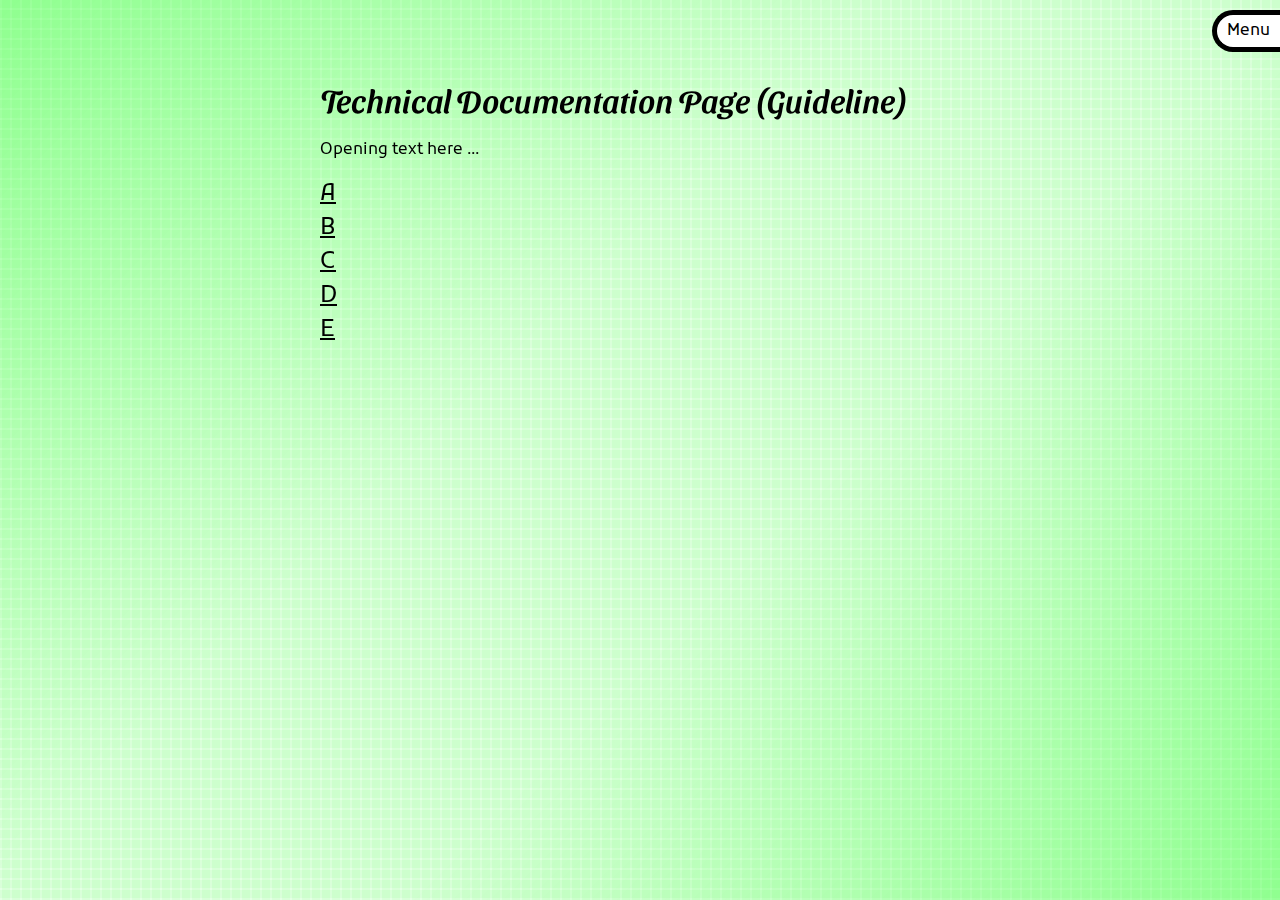
<file: fcc-projects/technical-documentation-page.html>
<!DOCTYPE html>
<html class="fcc" lang="en">

<head prefix="og: https://ogp.me/ns#">
	<meta charset="UTF-8">
	<meta name="viewport" content="width=device-width, initial-scale=1.0">
	<meta name="robots" content="INDEX, FOLLOW">

	<meta name="description"
		content="Personal website to publish articles related to Front-End development and stuff that I like.">
	<meta name="keywords"
		content="Front-End, HTML, CSS, Javascript, UI, UX, DEV, Development, Website, Guideline, Frameworks, Web tools">
	<meta name="author" content="Adriano Enache - adrianoenache@hotmail.com">

	<title>Adriano Enache</title>

	<link rel="apple-touch-icon" sizes="180x180" href="/favicon/apple-touch-icon.png">
	<link rel="icon" type="image/png" sizes="32x32" href="/favicon/favicon-32x32.png">
	<link rel="icon" type="image/png" sizes="16x16" href="/favicon/favicon-16x16.png">
	<link rel="mask-icon" href="/favicon/safari-pinned-tab.svg" color="#000000">
	<link rel="shortcut icon" href="/favicon/favicon.ico">

	<meta name="msapplication-TileColor" content="#000000">
	<meta name="msapplication-TileImage" content="/favicon/mstile-144x144.png">
	<meta name="msapplication-config" content="/favicon/browserconfig.xml">
	<meta name="theme-color" content="#000000">

	<meta property="og:title" content="&AElig; (Adriano Enache) =P">
	<meta property="og:description"
		content="Personal website to publish articles related to Front-End development and stuff that I like.">
	<meta property="og:type" content="blog">
	<meta property="og:locale" content="en" />
	<meta property="og:url" content="https://adrianoenache.dev.br/">

	<meta property="og:site_name" content="adrianoenache.dev.br" />
	<meta property="article:published_time" content="2021-04-19T00:00:00+00:00" />
	<meta property="article:author" content="Adriano Enache" />

	<meta property="og:image" content="https://adrianoenache.dev.br/openGraph/og-image-fb-1200x630.jpg">
	<meta property="og:image:width" content="1200">
	<meta property="og:image:height" content="630">

	<meta name="twitter:card" content="summary" />
	<meta name="twitter:site" content="@AdrianoEnache" />
	<meta name="twitter:creator" content="@AdrianoEnache" />
	<meta name="twitter:title" content="&AElig; (Adriano Enache) =P" />
	<meta name="twitter:description"
		content="Personal website to publish articles related to Front-End development and stuff that I like." />
	<meta name="twitter:image" content="https://adrianoenache.dev.br/openGraph/og-image-twitter-300x150.jpg" />
	<meta name="twitter:url" content="https://adrianoenache.dev.br/" />
	<link rel="preconnect" href="https://fonts.gstatic.com">
	<link
		href="https://fonts.googleapis.com/css2?family=Kufam:ital,wght@0,400;0,700;1,400;1,700&family=Raleway:wght@300&family=Sansita+Swashed:wght@500&display=swap"
		rel="stylesheet">
	<style>
		/* CSS variables */

		:root {
			/* Colors */
			--main-background-color-tablet: #fff;
			--main-background-color-mobile: #000;
			--main-background-color: var(--main-background-color-mobile);
			--main-text-color-tablet: #000;
			--main-text-color-mobile: #fff;
			--main-text-color: var(--main-text-color-mobile);
			--figure-color-background: #fff;
			--figcaption-color: #666;
			--link-hover-color-desktop: blue;
			--link-hover-color-mobile: red;
			--link-hover-color: var(--link-hover-color-mobile);
			--success-color: green;
			--placeholder-color: gray;
			--background-radio-checkbox: white;
			--checked-radio-checkbox: green;
			--focus-hover-radio-checkbox: black;

			/* Logo */
			--logo-size: 40px;

			/* Sticky header */
			--offset-of-sticky-header: 70px;
			--anchor-position: calc(var(--offset-of-sticky-header) + (var(--gutter) * 1));

			/* Sizes */
			--max-width-wrapper-tablet: 640px;
			--max-width-wrapper-mobile: 300px;
			--max-width-wrapper: var(--max-width-wrapper-mobile);
			--size-of-contact-buttons-notebook: 25px;
			--size-of-contact-buttons-tablet: 20px;
			--size-of-contact-buttons-mobile: 16px;
			--size-of-contact-buttons: var(--size-of-contact-buttons-mobile);
			--font-size-form: 1rem;
			--line-height-form: 1.25em;
			--font-size-legend-form: 1.25rem;
			--text-area-row-size: 3;
			--radio-checkbox-size: 1.1em;
			--text-area-height-mobile: calc(var(--line-height-form) * var(--text-area-row-size) + 1em);
			--text-area-height-notebook: 100%;
			--text-area-height: var(--text-area-height-mobile);
			--gutter: 10px;
			--size-of-close-modal-button: calc(var(--gutter) * 3);
			--dash-size: 10px;
			--dash-gap: 5px;

			/* Icon from https://icomoon.io/ converted to base64 with https://www.base64-image.de/ */
			--dropdown-arrow: url('[data-uri]');

			/* Behaviours */
			--shadow: 2px 2px 2px 1px rgba(0, 0, 0, 0.5);
			--shadow-opacity: 2px 2px 2px 1px rgba(0, 0, 0, 0);
			--shadow-hover: 3px 3px 2px 2px rgba(0, 0, 0, 0.2);
			--shadow-inset: inset 0 0 2px 2px rgba(0, 0, 0, 0.25);
			--shadow-inset-top-left: inset 2px 2px 2px 1px rgba(0, 0, 0, 0.25);
			--fix-autofill: 0 0 0 1000px #fff inset;
			--margin-of-contact-buttons-tablet: 10px 5px;
			--margin-of-contact-buttons-mobile: 10px;
			--margin-of-contact-buttons: var(--margin-of-contact-buttons-mobile);
			--background-contact-buttons: 10px;
			--color-contact-buttons: black;
			--color-hover-contact-buttons: red;
			--color-visited-contact-buttons: purple;
			--show-notebook-plus-notebook: block;
			--show-notebook-plus-mobile: none;
			--show-notebook-plus: var(--show-notebook-plus-mobile);

			/* 
    Google Fonts
      Sansita Swashed - 500
      Raleway - 300
      Kufam - 400, 400i, 700, 700i
  */
			--font-family-text: "Kufam", cursive;
			--font-family-titles: "Sansita Swashed", cursive;
			--font-family-detail: "Raleway", sans-serif;

			/* z-index   */
			--behind: 1;
			--content: 5;
			--above: 10;
			--modal: 15;

			/* Layout */
			--make-it-bleed: calc((100vw - 100%) / 2);
			--stop-bleeding: var(--make-it-bleed);
			--bleed: calc(var(--make-it-bleed) * -1);

			--disclaimer-and-terms-flex-direction-mobile: column;
			--disclaimer-and-terms-flex-direction-tablet: row;
			--disclaimer-and-terms-flex-direction: var(--disclaimer-and-terms-flex-direction-mobile);

			--links-to-terms-line-height-mobile: 2em;
			--links-to-terms-line-height-tablet: 1.5em;
			--links-to-terms-line-height: var(--links-to-terms-line-height-mobile);
			--links-to-terms-text-align-mobile: center;
			--links-to-terms-text-align-tablet: left;
			--links-to-terms-text-align: var(--links-to-terms-text-align-mobile);

			--disclaimer-margin-mobile: calc(var(--gutter) * 4) 0 0;
			--disclaimer-margin-tablet: 0;
			--disclaimer-margin: var(--disclaimer-margin-mobile);

			--modal-background-mobile: #444;
			--modal-background-tablet: #eee;
			--modal-background: var(--modal-background-mobile);
			--modal-max-width-mobile: 320px;
			--modal-max-width-tablet: 450px;
			--modal-max-width-notebook: 640px;
			--modal-max-width: var(--modal-max-width-mobile);

			--forms-contact-and-submit-flex-direction-tablet: row;
			--forms-contact-and-submit-flex-direction-mobile: column;
			--forms-contact-and-submit-flex-direction: var(--forms-contact-and-submit-flex-direction-mobile);
			--forms-contact-and-submit-button-margin-tablet: 0 0 0 calc(var(--gutter) * 2);
			--forms-contact-and-submit-button-margin-mobile: calc(var(--gutter) * 2) 0 0;
			--forms-contact-and-submit-button-margin: var(--forms-contact-and-submit-button-margin-mobile);
			--forms-contact-and-submit-button-width-tablet: auto;
			--forms-contact-and-submit-button-width-mobile: 100%;
			--forms-contact-and-submit-button-width: var(--forms-contact-and-submit-button-width-mobile);

			--scroll-thumb-background-desktop: #ff0000;
			--scroll-thumb-background-hover-desktop: #cc0000;
			--scroll-thumb-background-notebook: #00ff00;
			--scroll-thumb-background-hover-notebook: #00cc00;
			--scroll-thumb-background-tablet: #0000ff;
			--scroll-thumb-background-hover-tablet: #0000cc;
			--scroll-thumb-background-mobile: #ffffff;
			--scroll-thumb-background-hover-mobile: #cccccc;
			--scroll-thumb-background: var(--scroll-thumb-background-mobile);
			--scroll-thumb-background-hover: var(--scroll-thumb-background-hover-mobile);

			--cards-courses-grid-template-columns-notebook: repeat(auto-fit, minmax(320px, 1fr));
			--cards-courses-grid-template-columns-tablet: repeat(auto-fit, minmax(260px, 1fr));
			--cards-courses-grid-template-columns-mobile: repeat(auto-fit, minmax(200px, 1fr));
			/* :( Variables don't work inside minmax() */
			--cards-courses-grid-template-columns: var(--cards-courses-grid-template-columns-mobile);
			--card-icon-size: 64px;
			--card-icon-top-gap: calc((var(--card-icon-size) / 2) + var(--gutter));
			--course-card-h3-line-height: 1.25em;
			--course-card-h3-min-height-tablet: calc(var(--course-card-h3-line-height) * 2);
			--course-card-h3-min-height-mobile: auto;
			--course-card-h3-min-height: var(--course-card-h3-min-height-mobile);

			/* Main background configs*/
			--config-background-texture-color-desktop: 255, 0, 0;
			--config-background-texture-color-notebook: 0, 255, 0;
			--config-background-texture-color-tablet: 0, 0, 255;
			--config-background-texture-color-mobile: 255, 255, 255;
			--config-background-texture-color: var(--config-background-texture-color-mobile);
			--config-background-texture-line-opacity: 0.05;
			--config-background-texture-cell-opacity: 0.1;
			--config-background-texture-size-start: 0px;
			--config-background-texture-size-conection: 2px;
			--config-background-texture-size-end: 10px;
			/* ** */
			--config-background-linear-rotation: -45deg;
			--config-background-linear-opacity-external-tablet: 0.3;
			--config-background-linear-opacity-external-mobile: 0.15;
			--config-background-linear-opacity-external: var(--config-background-linear-opacity-external-mobile);
			--config-background-linear-opacity-internal: 0;
			--config-background-linear-size-start: 0%;
			--config-background-linear-size-start-end: 40%;
			--config-background-linear-size-end-start: 60%;
			--config-background-linear-size-end: 100%;
			/* ** */
			--main-background-texture-vertical: repeating-linear-gradient(to right,
					rgba(var(--config-background-texture-color), var(--config-background-texture-line-opacity)) var(--config-background-texture-size-start),
					rgba(var(--config-background-texture-color), var(--config-background-texture-line-opacity)) var(--config-background-texture-size-conection),
					rgba(var(--config-background-texture-color), var(--config-background-texture-cell-opacity)) var(--config-background-texture-size-conection),
					rgba(var(--config-background-texture-color), var(--config-background-texture-cell-opacity)) var(--config-background-texture-size-end));
			--main-background-texture-horizontal: repeating-linear-gradient(0deg,
					rgba(var(--config-background-texture-color), var(--config-background-texture-line-opacity)) var(--config-background-texture-size-start),
					rgba(var(--config-background-texture-color), var(--config-background-texture-line-opacity)) var(--config-background-texture-size-conection),
					rgba(var(--config-background-texture-color), var(--config-background-texture-cell-opacity)) var(--config-background-texture-size-conection),
					rgba(var(--config-background-texture-color), var(--config-background-texture-cell-opacity)) var(--config-background-texture-size-end));
			/* ** */
			--main-background-linear-gradient: linear-gradient(var(--config-background-linear-rotation),
					rgba(var(--config-background-texture-color), var(--config-background-linear-opacity-external)) var(--config-background-linear-size-start),
					rgba(var(--config-background-texture-color), var(--config-background-linear-opacity-internal)) var(--config-background-linear-size-start-end),
					rgba(var(--config-background-texture-color), var(--config-background-linear-opacity-internal)) var(--config-background-linear-size-end-start),
					rgba(var(--config-background-texture-color), var(--config-background-linear-opacity-external)) var(--config-background-linear-size-end));
		}

		/* 
  Media querys

  These values were chosen after analyzing the data from this source https://gs.statcounter.com/
  
  All CSS is mobile first

  320-425 Mobile
  426-1024 Tablet
  1025-1440 Notebooks
  1441 Desktops and Notebooks FullHD
*/

		/* 426-1024 Tablet */
		@media only screen and (min-width: 426px) {
			:root {
				--main-background-color: var(--main-background-color-tablet);
				--main-text-color: var(--main-text-color-tablet);
				--max-width-wrapper: var(--max-width-wrapper-tablet);
				--config-background-texture-color: var(--config-background-texture-color-tablet);
				--config-background-linear-opacity-external: var(--config-background-linear-opacity-external-tablet);
				--size-of-contact-buttons: var(--size-of-contact-buttons-tablet);
				--margin-of-contact-buttons: var(--margin-of-contact-buttons-tablet);
				--disclaimer-and-terms-flex-direction: var(--disclaimer-and-terms-flex-direction-tablet);
				--links-to-terms-line-height: var(--links-to-terms-line-height-tablet);
				--links-to-terms-text-align: var(--links-to-terms-text-align-tablet);
				--disclaimer-margin: var(--disclaimer-margin-tablet);
				--modal-background: var(--modal-background-tablet);
				--modal-max-width: var(--modal-max-width-tablet);
				--forms-contact-and-submit-flex-direction: var(--forms-contact-and-submit-flex-direction-tablet);
				--forms-contact-and-submit-button-margin: var(--forms-contact-and-submit-button-margin-tablet);
				--forms-contact-and-submit-button-width: var(--forms-contact-and-submit-button-width-tablet);
				--scroll-thumb-background: var(--scroll-thumb-background-tablet);
				--scroll-thumb-background-hover: var(--scroll-thumb-background-hover-tablet);
				--card-width: var(--card-width--tablet);
				--cards-courses-grid-template-columns: var(--cards-courses-grid-template-columns-tablet);
				--course-card-h3-min-height: var(--course-card-h3-min-height-tablet);
			}
		}

		/* 1025-1440 Notebooks */
		@media only screen and (min-width: 1025px) {
			:root {
				--config-background-texture-color: var(--config-background-texture-color-notebook);
				--size-of-contact-buttons: var(--size-of-contact-buttons-notebook);
				--show-notebook-plus: var(--show-notebook-plus-notebook);
				--modal-max-width: var(--modal-max-width-notebook);
				--scroll-thumb-background: var(--scroll-thumb-background-notebook);
				--scroll-thumb-background-hover: var(--scroll-thumb-background-hover-notebook);
				--cards-courses-grid-template-columns: var(--cards-courses-grid-template-columns-notebook);
			}
		}

		/* 1441 Desktops and Notebooks FullHD */
		@media only screen and (min-width: 1441px) {
			:root {
				--config-background-texture-color: var(--config-background-texture-color-desktop);
				--link-hover-color: var(--link-hover-color-desktop);
				--scroll-thumb-background: var(--scroll-thumb-background-desktop);
				--scroll-thumb-background-hover: var(--scroll-thumb-background-hover-desktop);
			}
		}

		/* Rules */
		html {
			overflow-x: hidden;
		}

		html,
		.custom-scroll {
			/* -moz- Firefox custom scroll */
			scrollbar-color: var(--scroll-thumb-background) black;
			scrollbar-width: thin;
		}

		/* -webkit- Edge, Chrome, Opera, Safari custom scroll */
		html::-webkit-scrollbar,
		.custom-scroll::-webkit-scrollbar {
			background: black;
			width: 8px;
			height: 8px;
		}

		html::-webkit-scrollbar-thumb,
		.custom-scroll::-webkit-scrollbar-thumb {
			background: var(--scroll-thumb-background);
			border: solid 1px black;
		}

		html::-webkit-scrollbar-thumb:hover,
		.custom-scroll::-webkit-scrollbar-thumb:hover {
			background: var(--scroll-thumb-background-hover);
		}

		body {
			color: var(--main-text-color);
			font-family: var(--font-family-text);
			font-weight: 400;
			margin: 0 0 50px;
			max-width: var(--max-width-wrapper);
			position: relative;
			padding-top: var(--anchor-position);
			width: 100%;
			z-index: var(--content);
		}

		section {
			position: relative;
		}

		h1,
		h2,
		h3,
		h4,
		h5,
		h6,
		legend {
			font-family: var(--font-family-titles);
			font-weight: 500;
		}

		h1,
		h2,
		h3,
		h4,
		h5,
		h6 {
			margin-top: 0;
		}

		a {
			color: inherit;
			font-family: var(--font-family-text);
			font-weight: 400;
			transition: color 0.25s ease-in;
		}

		a:hover,
		a:focus {
			color: var(--link-hover-color);
		}

		a:focus {
			outline: 0;
		}

		abbr {
			text-decoration: underline double gray;
		}

		abbr:hover {
			text-decoration: underline double black;
		}

		mark {
			background: var(--main-background-color);
			color: var(--main-text-color);
		}

		hr {
			border: 0;
			border-top: 10px solid;
			color: var(--main-text-color);
			/* Fix for Firefox */
			margin: calc(var(--gutter) * 5) auto;
		}

		hr.top {
			margin-top: calc(var(--gutter) * 3);
		}

		hr.bottom {
			margin-bottom: calc(var(--gutter) * 3);
		}

		.show-notebook-plus {
			display: var(--show-notebook-plus);
		}

		.animate-border {
			pointer-events: none;
		}

		.animate-border rect {
			animation: animate-border 1s infinite linear;
			fill: none;
			stroke: var(--main-text-color);
			stroke-dasharray: var(--dash-size) var(--dash-gap);
			stroke-width: 4px;
		}

		@keyframes animate-border {
			to {
				stroke-dashoffset: calc((var(--dash-size) + var(--dash-gap)) * -1);
			}
		}

		.bleed {
			margin-left: var(--bleed);
			margin-right: var(--bleed);
		}

		.bleed.left {
			margin-right: 0;
		}

		.bleed.right {
			margin-left: 0;
		}

		.bleed.less-the-content {
			padding-left: var(--stop-bleeding);
			padding-right: var(--stop-bleeding);
		}

		.bleed.left.less-the-content {
			padding-right: 0;
		}

		.bleed.right.less-the-content {
			padding-left: 0;
		}

		/* Go to top */
		.go-to-top {
			--size: 20px;
			align-items: center;
			background: var(--main-background-color);
			border: solid 1px;
			border-right: 0;
			border-bottom-left-radius: var(--size);
			border-top-left-radius: var(--size);
			bottom: calc(var(--size) * 0.5);
			box-shadow: var(--shadow);
			display: flex;
			font-size: var(--size);
			height: calc(var(--size) * 1.5);
			justify-content: center;
			position: fixed;
			right: 0;
			text-decoration: none;
			transition: box-shadow 0.3s ease;
			width: calc(var(--size) * 1.5);
			z-index: var(--above);
		}

		.go-to-top:hover {
			box-shadow: var(--shadow-hover);
		}

		/* Logo */
		.logo-link {
			border-radius: 50%;
			box-shadow: var(--shadow-inset);
			display: block;
			height: var(--logo-size);
			overflow: hidden;
			padding: 5px;
			position: relative;
			margin-right: var(--gutter);
			width: var(--logo-size);
		}

		.logo-link:hover .header-img,
		.logo-link:focus .header-img {
			transform: rotateY(180deg);
		}

		.logo-link:hover .avatar,
		.logo-link:focus .avatar {
			transform: rotateY(0deg);
		}

		.header-img {
			backface-visibility: hidden;
			transform: rotateY(0deg);
			transition: transform 0.5s ease;
		}

		.avatar {
			backface-visibility: hidden;
			border-radius: 50%;
			height: var(--logo-size);
			position: absolute;
			left: 5px;
			top: 5px;
			object-fit: cover;
			transform: rotateY(180deg);
			transition: transform 0.5s ease;
			width: var(--logo-size);
		}

		.logo-link~.name span {
			display: inline-flex;
			overflow: hidden;
		}

		.logo-link~.name .first {
			transition: width 0.25s ease;
			width: 75px;
		}

		.logo-link~.name .last {
			margin-left: 5px;
			transition: margin-left 0.25s ease, width 0.25s ease;
			width: 71px;
		}

		.logo-link:hover~.name .first,
		.logo-link:focus~.name .first {
			width: 11px;
		}

		.logo-link:hover~.name .last,
		.logo-link:focus~.name .last {
			margin-left: -3px;
			width: 11px;
		}

		/* sticky header */
		.wrapper-sticky-header {
			box-sizing: border-box;
			left: 0;
			padding: 0 var(--gutter);
			position: fixed;
			top: 0;
			width: 100%;
			z-index: var(--above);
		}

		.sticky-header {
			color: black;
			align-items: center;
			background: white;
			box-sizing: border-box;
			box-shadow: var(--shadow);
			border-bottom-left-radius: calc(var(--offset-of-sticky-header) / 2);
			border-bottom-right-radius: var(--gutter);
			display: flex;
			margin: 0 auto;
			max-width: var(--max-width-wrapper);
			padding: var(--gutter);
			position: relative;
			width: 100%;
		}

		.sticky-header .name {
			font-size: 20px;
		}

		.open-mobile-menu {
			appearance: none;
			background: white;
			border: 0;
			border-bottom-right-radius: var(--gutter);
			border-top-left-radius: var(--gutter);
			bottom: 0;
			box-sizing: border-box;
			box-shadow: var(--shadow-inset-top-left);
			cursor: pointer;
			font-family: var(--font-family-text);
			font-size: 14px;
			padding: calc(var(--gutter) / 2) var(--gutter) calc(var(--gutter) / 4);
			position: absolute;
			right: 0;
		}

		.open-mobile-menu:focus {
			outline: none;
			pointer-events: none;
		}

		.open-mobile-menu:focus::after {
			border-bottom: solid calc(var(--gutter) + 5px) white;
		}

		.open-mobile-menu:focus::before {
			opacity: 1;
		}

		.open-mobile-menu:focus~.main-navigation,
		.main-navigation:focus,
		.main-navigation:focus-within {
			transform: translateY(100%);
			box-shadow: var(--shadow);
		}

		.open-mobile-menu:focus span {
			opacity: 0;
		}

		.open-mobile-menu span {
			display: block;
			position: relative;
			opacity: 1;
			transition: opacity 0.3s ease;
			z-index: 1;
		}

		.open-mobile-menu::before {
			content: attr(data-label);
			display: block;
			position: absolute;
			left: 50%;
			opacity: 0;
			top: 50%;
			transform: translate(-50%, -50%);
			transition: opacity 0.3s ease;
			z-index: 1;
		}

		.open-mobile-menu::after {
			border-bottom: solid 0 white;
			content: "";
			display: block;
			height: 0;
			position: absolute;
			right: 0;
			top: calc(100% - var(--gutter));
			transition: border-bottom 0.1s ease;
			transition-delay: 0.15s;
			width: calc(100% - 3px);
		}

		.main-navigation {
			background: white;
			box-shadow: var(--shadow-opacity);
			border-bottom-left-radius: var(--gutter);
			border-bottom-right-radius: var(--gutter);
			bottom: 0;
			display: flex;
			flex-direction: column;
			font-size: 14px;
			line-height: calc(var(--gutter) * 2);
			padding: calc(var(--gutter) * 2) var(--gutter) calc(var(--gutter) / 4) calc(var(--gutter) * 2);
			pointer-events: none;
			position: absolute;
			right: 0;
			transform: translateY(0);
			transition: transform 0.3s ease, box-shadow 0.15s ease;
			transition-delay: 0.15s;
			z-index: -1;
		}

		.main-navigation:focus {
			outline: none;
		}

		.menu-label {
			text-align: right;
		}

		.menu-label:before {
			bottom: 0;
			color: white;
			content: "\261B";
			font-size: 20px;
			left: 1px;
			position: absolute;
			transition: color 0.3s ease, bottom 0.3s ease;
		}

		.nav-link {
			color: gray;
			pointer-events: all;
			text-decoration: none;
			transition: color 0.3s ease;
		}

		.nav-link:hover,
		.nav-link:focus,
		.nav-link:active {
			color: black;
		}

		.nav-link:nth-child(1):hover~.menu-label:before,
		.nav-link:nth-child(1):focus~.menu-label:before,
		.nav-link:nth-child(1):active~.menu-label:before {
			bottom: 83px;
			color: inherit;
		}

		.nav-link:nth-child(2):hover~.menu-label:before,
		.nav-link:nth-child(2):focus~.menu-label:before,
		.nav-link:nth-child(2):active~.menu-label:before {
			bottom: 63px;
			color: inherit;
		}

		.nav-link:nth-child(3):hover~.menu-label:before,
		.nav-link:nth-child(3):focus~.menu-label:before,
		.nav-link:nth-child(3):active~.menu-label:before {
			bottom: 43px;
			color: inherit;
		}

		.nav-link:nth-child(4):hover~.menu-label:before,
		.nav-link:nth-child(4):focus~.menu-label:before,
		.nav-link:nth-child(4):active~.menu-label:before {
			bottom: 23px;
			color: inherit;
		}

		/* Anchor positions */
		#anchor-go-to-top,
		#form-contact {
			left: 0;
			position: absolute;
			top: 0;
		}

		.section-anchor {
			left: 0;
			position: absolute;
			top: calc(var(--anchor-position) * -1);
		}

		/* 
  Video 
  (height / width) * 100% =  height% (landscape)
  (width / height) * 100% =  height% (portrait)
  Ratio 16:9
*/
		.holder-video {
			height: 0;
			overflow: hidden;
			padding-top: calc((9 / 16) * 100%);
			position: relative;
			width: 100%;
		}

		.video {
			border: 0;
			height: 100%;
			left: 0;
			position: absolute;
			top: 0;
			width: 100%;
		}

		/* Disclaimer and terms */

		.disclaimer-and-terms {
			align-items: center;
			display: flex;
			flex-direction: var(--disclaimer-and-terms-flex-direction);
		}

		.links-to-terms {
			display: flex;
			flex-direction: column;
			flex-grow: 1;
			line-height: var(--links-to-terms-line-height);
			margin: 0;
			text-align: var(--links-to-terms-text-align);
		}

		.disclaimer {
			margin: var(--disclaimer-margin);
			text-align: center;
		}

		.disclaimer svg {
			display: inline-block;
			height: var(--logo-size);
			vertical-align: middle;
			width: var(--logo-size);
		}

		/* Modal */

		#close-modal {
			position: fixed;
			top: 0;
		}

		.modal {
			background: rgba(0, 0, 0, 0);
			-webkit-backdrop-filter: blur(20px);
			backdrop-filter: blur(20px);
			box-sizing: border-box;
			height: 100%;
			left: 0;
			opacity: 0;
			pointer-events: none;
			position: fixed;
			top: 0;
			width: 100%;
			transition: background .3s ease, opacity .3s ease;
			z-index: var(--modal);
		}

		.modal:target {
			background: rgba(0, 0, 0, 0.25);
			opacity: 1;
			pointer-events: all;
		}

		.modal-content {
			background: var(--modal-background);
			border-top-left-radius: var(--gutter);
			border-bottom-left-radius: var(--gutter);
			box-shadow: var(--shadow);
			box-sizing: border-box;
			height: 90vh;
			left: 50%;
			line-height: 1.5em;
			max-width: var(--modal-max-width);
			padding: var(--gutter) var(--size-of-close-modal-button) var(--gutter) var(--gutter);
			position: absolute;
			top: 50%;
			transform: translate(-50%, -50%);
			overflow-x: hidden;
			overflow-y: auto;
			width: 100%;
			/* -moz- Firefox custom scroll */
			scrollbar-color: #cccccc var(--modal-background);
			scrollbar-width: thin;
		}

		/* -webkit- Edge, Chrome, Opera, Safari custom scroll */
		.modal-content::-webkit-scrollbar {
			background: var(--modal-background);
			width: 8px;
			height: 8px;
		}

		.modal-content::-webkit-scrollbar-thumb {
			background: #cccccc;
			border: solid 1px var(--modal-background);
		}

		.modal-content::-webkit-scrollbar-thumb:hover {
			background: #aaaaaa;
		}

		.close-modal {
			align-items: center;
			display: flex;
			height: var(--size-of-close-modal-button);
			justify-content: center;
			line-height: 1em;
			position: absolute;
			right: calc((100vw - var(--modal-max-width)) / 2);
			text-decoration: none;
			top: 5vh;
			width: var(--size-of-close-modal-button);
			z-index: 1;
		}

		.modal-overlay {
			display: block;
			height: 100%;
			left: 0;
			position: absolute;
			top: 0;
			width: 100%;
		}

		/* Forms subscribe and contact */

		#form-contact:target~.main .wrapper-forms {
			transform: rotateX(180deg);
		}

		#form-contact:target~.main .wrapper-forms .form.contact {
			backface-visibility: visible;
			pointer-events: all;
			transform: rotateX(-180deg);
		}

		#form-contact:target~.main .wrapper-forms .form.subcribe {
			pointer-events: none;
			transform: rotateX(-180deg);
		}

		.wrapper-forms {
			background: rgba(var(--config-background-texture-color), 0.3);
			transform: rotateX(0deg);
			transition: transform 0.5s ease;
		}

		.holder-forms {
			position: relative;
		}

		.form {
			align-items: center;
			box-sizing: border-box;
			display: flex;
			flex-direction: var(--forms-contact-and-submit-flex-direction);
			font-size: 0;
			padding: calc(var(--gutter) * 5) calc(var(--gutter) * 2);
			width: 100%;
		}

		.form.contact {
			backface-visibility: hidden;
			left: 0;
			position: absolute;
			pointer-events: none;
			transform: rotateX(180deg);
			top: 0;
		}

		.form.subcribe {
			backface-visibility: hidden;
			transform: rotateX(0deg);
		}

		.fields {
			border: 0.5em solid white;
			border-right-color: inherit;
			border-radius: 0;
			box-sizing: border-box;
			box-shadow: var(--shadow), var(--fix-autofill);
			padding: 0 0.25em;
			transition: border-color 0.3s ease-in-out, box-shadow 0.3s ease-in-out;
			width: 100%;
		}

		.fields:hover,
		.fields:focus {
			border-left-color: inherit;
			box-shadow: var(--shadow-hover), var(--fix-autofill);
			outline: 0;
		}

		.fields:valid {
			border-right-color: var(--success-color);
			transition: border-color 0.3s ease-in-out;
		}

		::placeholder,
		.fields {
			font-size: var(--font-size-form);
			line-height: var(--line-height-form);
		}

		::placeholder {
			color: var(--placeholder-color);
			opacity: 1;
			/* Fix for Firefox */
		}

		.contact .email,
		.subcribe .email {
			flex-grow: 1;
		}

		.contact .submit,
		.subcribe .submit {
			appearance: none;
			background: rgba(255, 255, 255, 0.25);
			border: 0;
			border-radius: var(--gutter);
			box-shadow: var(--shadow);
			cursor: pointer;
			font-family: Arial, sans-serif;
			font-size: var(--font-size-form);
			font-weight: 700;
			line-height: var(--line-height-form);
			padding: 0.5em;
			margin: var(--forms-contact-and-submit-button-margin);
			transition: background 0.3s ease, box-shadow 0.3s ease;
			white-space: nowrap;
			width: var(--forms-contact-and-submit-button-width);
		}

		.contact .submit:focus,
		.subcribe .submit:focus {
			outline: none;
		}

		.subcribe .submit span {
			display: inline-flex;
			overflow: hidden;
			transition: width 0.3s ease;
			width: 0;
		}

		.subcribe:valid .submit span {
			width: 75px;
		}

		.contact:valid .submit {
			background: rgba(255, 255, 0, 1);
		}

		.subcribe:valid .submit {
			background: rgba(0, 255, 0, 1);
		}

		.contact:valid .submit,
		.subcribe:valid .submit {
			animation-name: pulse-outline;
			animation-duration: 0.7s;
			animation-iteration-count: 3;
			animation-timing-function: cubic-bezier(0.46, 0.09, 0.55, 1.51);
		}

		.contact:valid .submit:hover,
		.contact:valid .submit:focus,
		.subcribe:valid .submit:hover,
		.subcribe:valid .submit:focus {
			background: white;
			box-shadow: var(--shadow-hover);
		}

		@keyframes pulse-outline {
			0% {
				outline: 1px solid rgba(255, 255, 255, 1);
				outline-offset: 0;
			}

			100% {
				outline: 1px solid rgba(255, 255, 255, 0);
				outline-offset: calc(var(--gutter) * 1.5);
			}
		}

		/* Cards Languages */

		.holder-cards-list {
			display: flex;
			flex-direction: column;
		}

		.holder-cards-list>p {
			cursor: pointer;
			margin-bottom: 0;
		}

		.holder-cards-list>p:first-child {
			margin-top: calc(var(--gutter) * 2);
		}

		.html-css:hover~.cards.features:before {
			opacity: 1;
		}

		.html-css:hover~.cards.features .card .holder-icon.red:after {
			box-shadow: 0 0 0 0 rgba(255, 0, 0, 1) inset;
		}

		.html-css:hover~.cards.features .card .holder-icon.green:after {
			box-shadow: 0 0 0 0 rgba(0, 255, 0, 1) inset;
		}

		.html-css-javascript:hover~.cards.features:after {
			opacity: 1;
		}

		.html-css-javascript:hover~.cards.features .card .holder-icon.red:after {
			box-shadow: 0 0 0 0 rgba(255, 0, 0, 1) inset;
		}

		.html-css-javascript:hover~.cards.features .card .holder-icon.green:after {
			box-shadow: 0 0 0 0 rgba(0, 255, 0, 1) inset;
		}

		.html-css-javascript:hover~.cards.features .card .holder-icon.blue:after {
			box-shadow: 0 0 0 0 rgba(0, 0, 255, 1) inset;
		}

		.cards {
			display: grid;
			grid-column-gap: var(--gutter);
			grid-row-gap: var(--gutter);
			grid-template-columns: repeat(auto-fit, minmax(200px, 1fr));
			/* :( Variables don't work inside minmax() */
			list-style: none;
			margin-bottom: 0;
			margin-top: 0;
			padding: 0;
		}

		.cards.bleed {
			box-sizing: border-box;
			padding-left: calc(var(--gutter) * 2);
			padding-right: calc(var(--gutter) * 2);
		}

		.cards.courses {
			grid-template-columns: var(--cards-courses-grid-template-columns);
		}

		.cards.features {
			grid-row-gap: var(--card-icon-top-gap);
			order: -1;
			padding: var(--card-icon-top-gap) 0 0;
			position: relative;
		}

		.cards.features:before,
		.cards.features:after {
			box-sizing: border-box;
			content: "";
			display: block;
			height: calc(100% + var(--gutter));
			left: calc(var(--gutter) * -0.5);
			position: absolute;
			pointer-events: none;
			opacity: 0;
			top: 0;
			transition: opacity 0.3s ease;
		}

		.cards.features:after {
			background: url('https://adrianoenache.dev.br/fcc-assets/animate-border-rgb.svg');
			width: calc(100% + var(--gutter));
		}

		.cards.features:before {
			background: url('https://adrianoenache.dev.br/fcc-assets/animate-border-rg.svg');
			width: calc((100% / 3) * 2 + var(--gutter) * 0.75);
		}

		.card {
			background: white;
			border-radius: var(--gutter);
			box-shadow: var(--shadow);
			color: var(--main-text-color-tablet);
			padding: var(--gutter) var(--gutter);
			position: relative;
		}

		.card:hover .animate-border {
			opacity: 1;
		}

		.card .animate-border {
			box-sizing: border-box;
			display: block;
			height: calc(100% + var(--gutter));
			left: calc(var(--gutter) * -0.5);
			opacity: 0;
			position: absolute;
			top: calc(var(--gutter) * -0.5);
			width: calc(100% + var(--gutter));
			transition: opacity 0.3s ease;
		}

		.features .card .animate-border {
			height: calc(100% + var(--card-icon-top-gap));
			top: calc((var(--card-icon-top-gap) - var(--gutter) * 0.5) * -1);
		}

		.courses .card {
			padding-bottom: calc(var(--gutter) * 6);
		}

		.courses .card p:last-child {
			bottom: var(--gutter);
			left: var(--gutter);
			margin-top: 0;
			position: absolute;
			right: var(--gutter);
		}

		.card h3 {
			font-size: 30px;
			text-align: center;
			margin: 0.5em 0;
		}

		.courses .card h3 {
			line-height: var(--course-card-h3-line-height);
			min-height: var(--course-card-h3-min-height);
		}

		.card p.highlight {
			color: red;
			font-weight: 700;
			text-align: center;
		}

		.card p.description,
		.card p:last-child {
			margin-bottom: 0;
		}

		.card .call-to-action {
			background: red;
			border-radius: var(--gutter);
			box-shadow: var(--shadow);
			box-sizing: border-box;
			color: white;
			display: block;
			margin: 0 auto;
			max-width: 300px;
			padding: 0.5em 1em;
			text-align: center;
			text-decoration: none;
			transition: box-shadow 0.3s ease;
			width: 100%;
		}

		.card .call-to-action:hover {
			box-shadow: var(--shadow-hover);
		}

		.holder-icon {
			border-radius: 50%;
			box-shadow: var(--shadow);
			font-size: 0;
			height: var(--card-icon-size);
			margin: calc(var(--card-icon-top-gap) * -1) auto 0;
			position: relative;
			width: var(--card-icon-size);
		}

		.holder-icon:after {
			border-radius: 50%;
			content: "";
			display: block;
			height: 100%;
			left: 0;
			position: absolute;
			top: 0;
			transition: box-shadow 0.5s ease;
			width: 100%;
		}

		.holder-icon.red:after {
			box-shadow: 0 0 0 64px rgba(255, 0, 0, 1) inset;
		}

		.card:hover .holder-icon.red:after {
			box-shadow: 0 0 0 0 rgba(255, 0, 0, 1) inset;
		}

		.holder-icon.green:after {
			box-shadow: 0 0 0 64px rgba(0, 255, 0, 1) inset;
		}

		.card:hover .holder-icon.green:after {
			box-shadow: 0 0 0 0 rgba(0, 255, 0, 1) inset;
		}

		.holder-icon.blue:after {
			box-shadow: 0 0 0 64px rgba(0, 0, 255, 1) inset;
		}

		.card:hover .holder-icon.blue:after {
			box-shadow: 0 0 0 0 rgba(0, 0, 255, 1) inset;
		}

		/*  */

		.fcc {
			background-color: var(--main-background-color);
			background-image: var(--main-background-texture-vertical);
			display: flex;
			justify-content: center;
			min-width: 320px;
			padding: 0 10px;
			position: relative;
			scroll-behavior: smooth;
		}

		.fcc::before,
		.fcc::after {
			content: "";
			display: block;
			height: 100vh;
			left: 0;
			position: fixed;
			pointer-events: none;
			top: 0;
			width: 100vw;
			z-index: var(--behind);
		}

		.fcc::before {
			background-image: var(--main-background-texture-horizontal);
		}

		.fcc::after {
			background-image: var(--main-background-linear-gradient);
		}

		.shadown {
			box-shadow: var(--shadow);
			transition: box-shadow 0.3s ease-in-out;
		}

		.reset-list {
			list-style: none;
			padding: 0;
		}

		.shadown:hover {
			box-shadow: var(--shadow-hover);
		}

		.wrapper-lists {
			display: flex;
			flex-direction: var(--list-wrapper-direction);
			justify-content: space-between;
		}

		.contact-links {
			display: flex;
			justify-content: space-around;
			flex-wrap: wrap;
			margin: calc(var(--gutter) * 2) auto 0;
		}

		.contact-links li {
			font-size: var(--size-of-contact-buttons);
			margin: var(--margin-of-contact-buttons);
		}

		.contact-links li a {
			align-items: center;
			border-radius: 0.25em;
			background: white;
			color: black;
			display: flex;
			justify-content: center;
			height: 2em;
			width: 2em;
			text-decoration: none;
			transition: color 0.3s ease-in-out, box-shadow 0.3s ease-in-out;
		}

		.contact-links li a:visited {
			color: purple;
		}

		.contact-links li a:hover,
		.contact-links li a:focus {
			color: red;
		}

		/* Font from icomoon.io the CSS have some little of customizations */

		/* Using font woff converted to base64 */
		@font-face {
			font-family: 'fcc-icons';
			src: url('[data-uri]') format('woff');
			font-weight: normal;
			font-style: normal;
			font-display: block;
		}

		/* It was added ::before */
		[class^="icon-"]::before,
		[class*=" icon-"]::before {
			/* use !important to prevent issues with browser extensions that change fonts */
			font-family: 'fcc-icons' !important;
			speak: never;
			font-style: normal;
			font-weight: normal;
			font-variant: normal;
			text-transform: none;
			line-height: 1;

			/* Better Font Rendering =========== */
			-webkit-font-smoothing: antialiased;
			-moz-osx-font-smoothing: grayscale;
		}

		.icon-camera::before {
			content: "\e90f";
			margin-right: 0.25em;
			/* This is custom */
		}

		.icon-link::before {
			content: "\e9cb";
		}

		.icon-facebook::before {
			content: "\ea90";
		}

		.icon-instagram::before {
			content: "\ea92";
		}

		.icon-twitter::before {
			content: "\ea96";
		}

		.icon-youtube::before {
			content: "\ea9d";
		}

		.icon-github::before {
			content: "\eab0";
		}

		.icon-reddit::before {
			content: "\eac6";
		}

		.icon-linkedin2::before {
			content: "\eaca";
		}

		.icon-codepen::before {
			content: "\eae8";
		}

		/* Guideline */

		.gl {
			/* */
			--gl-gutter: 10px;

			/* */
			--gl-text-color: black;
			--gl-background: white;
			--gl-background-stage-color: #eee;
			--gl-background-stage: linear-gradient(45deg, var(--gl-background-stage-color) 25%, transparent 25%, transparent 75%, var(--gl-background-stage-color) 75%, var(--gl-background-stage-color)), linear-gradient(45deg, var(--gl-background-stage-color) 25%, transparent 25%, transparent 75%, var(--gl-background-stage-color) 75%, var(--gl-background-stage-color));
			--gl-border: solid var(--gl-border-size) black;
			--gl-border-size: 5px;
			--gl-menu-width: 300px;

			/* */
			box-sizing: border-box;
		}

		.html code.gl,
		code.gl.html {
			color: darkgoldenrod;
		}

		.html code.gl .property,
		code.gl.html .property {
			color: lightgray;
		}

		.html code.gl .value,
		code.gl.html .value {
			color: lightgreen;
		}

		.html code.gl .comment,
		code.gl.html .comment {
			color: gray;
		}

		.html code.gl .content,
		code.gl.html .content {
			color: white;
			cursor: pointer;
			font-size: 0;
			white-space: normal;
		}

		.html code.gl .content:hover,
		code.gl.html .content:hover {
			font-size: 1em;
		}

		.html code.gl .content:after,
		code.gl.html .content:after {
			content: "...";
			font-size: 1rem;
		}

		.html code.gl .content:hover:after,
		code.gl.html .content:hover:after {
			font-size: 0;
		}

		.css code.gl,
		code.gl.css {
			color: lightgray;
		}

		.css code.gl .selector,
		code.gl.css .selector {
			color: darkgoldenrod;
		}

		.css code.gl .property,
		code.gl.css .property {
			color: mediumorchid;
		}

		.css code.gl .value,
		code.gl.css .value {
			color: darkorange;
		}

		.css code.gl .string,
		code.gl.css .string {
			color: lemonchiffon;
		}

		.css code.gl .function,
		code.gl.css .function {
			color: cornflowerblue;
		}

		.css code.gl .math,
		code.gl.css .math {
			color: chartreuse;
		}

		.css code.gl .var,
		code.gl.css .var {
			color: cyan;
		}

		.css code.gl .comment,
		code.gl.css .comment {
			color: gray;
		}

		.css code.gl .state,
		code.gl.css .state {
			color: yellow;
		}

		.css code.gl .pseudo,
		code.gl.css .pseudo {
			color: lightsalmon;
		}

		.css code.gl .prefix,
		code.gl.css .prefix {
			color: darkseagreen;
		}

		a.gl,
		button.gl,
		.gl[contenteditable] {
			outline: 0;
		}

		.gl.menu {
			background-color: var(--gl-background);
			background-image: var(--gl-background-stage);
			background-size: 10px 10px;
			background-position: 0 0, 5px 5px;
			border-right: var(--gl-border);
			height: 100%;
			left: calc(var(--gl-menu-width) * -1);
			max-width: var(--gl-menu-width);
			position: fixed;
			top: 0;
			transition: left 0.3s ease;
			z-index: var(--modal);
		}

		.gl.menu:target {
			left: 0;
		}

		.gl.menu:target~.gl.toggle-menu .gl.close-menu {
			display: block;
		}

		.gl.menu:target~.gl.overlay-close-menu {
			background: rgba(0, 0, 0, 0.7);
			pointer-events: all;
		}

		.gl.menu:target .gl.menu-scroll {
			display: flex;
		}

		.gl.holder-content {
			height: 0;
			overflow: hidden;
			pointer-events: none;
		}

		.gl.main-section:target .holder-content {
			height: auto;
			overflow: initial;
			pointer-events: all;
		}

		.gl.main-section:target header.gl {
			padding: calc(var(--gl-gutter) * 3) 0;
		}

		.gl.main-section:target header a.gl {
			text-decoration: none;
		}

		.gl.main-section header h2.gl {
			margin: 0;
		}

		p.gl {
			margin-top: 0;
		}

		.gl.main-title {
			background-color: var(--gl-background);
			color: var(--gl-text-color);
			border-bottom: var(--gl-border);
			padding: calc(var(--gl-gutter) * 5) var(--gl-gutter) var(--gl-gutter);
			margin: 0;
		}

		.gl.toggle-menu {
			font-size: 0;
			position: fixed;
			right: 0;
			top: var(--gl-gutter);
			z-index: var(--modal);
		}

		.gl.button-menu {
			background-color: var(--gl-background);
			border: var(--gl-border);
			border-bottom-left-radius: 2em;
			border-top-left-radius: 2em;
			border-right: 0;
			color: var(--gl-text-color);
			display: inline-block;
			font-size: 1rem;
			line-height: 2em;
			padding: 0 var(--gl-gutter);
			text-decoration: none;
			transition: color 0.3s ease;
		}

		.gl.close-menu {
			background: transparent;
			display: none;
			height: 100%;
			left: 0;
			position: absolute;
			top: 0;
			width: 100%;
			z-index: 1;
		}

		.gl.overlay-close-menu {
			background: rgba(0, 0, 0, 0);
			font-size: 0;
			height: 100%;
			position: fixed;
			pointer-events: none;
			right: 0;
			top: 0;
			transition: background 0.3s ease;
			width: 100%;
			z-index: calc(var(--modal) - 1);
		}

		.gl.menu-scroll {
			display: none;
			flex-direction: column;
			height: calc(100% - 155px);
			overflow-x: hidden;
			overflow-y: auto;
		}

		.gl.nav-link {
			background-color: var(--gl-background);
			color: var(--gl-text-color);
			padding: calc(var(--gl-gutter) * 0.5) var(--gl-gutter);
		}

		.gl.button-menu:focus,
		.gl.button-menu:hover,
		.gl.close-menu:focus+a,
		.gl.close-menu:hover+a,
		.gl.nav-link:focus,
		.gl.nav-link:hover {
			color: red;
		}

		.gl.code-details {
			display: grid;
			grid-template-columns: 1fr 1fr 1fr 1fr 1fr 1fr;
			grid-template-rows: 2rem 1fr;
			gap: 0px 0px;
			grid-template-areas:
				"h c e . . ."
				"hd hd hd hd hd hd";
		}

		.gl.hd {
			grid-area: hd;
		}

		.gl.h {
			grid-area: h;
		}

		.gl.c {
			grid-area: c;
		}

		.gl.e {
			grid-area: e;
		}

		.gl.code-details button {
			--gl-border: solid 2px black;
			appearance: none;
			background: white;
			border: var(--gl-border);
			border-radius: 0;
			border-bottom: 0;
			border-left: 0;
			cursor: pointer;
			font-weight: 700;
			transition: background 0.3s ease, color 0.3s ease;
		}

		.gl.code-details button:focus {
			background: black;
			color: white;
		}

		.gl.code-details button.html:focus~.holder-details .html,
		.gl.holder-details .html:focus {
			height: auto;
		}

		.gl.code-details button.css:focus~.holder-details .css,
		.gl.holder-details .css:focus {
			height: auto;
		}

		.gl.code-details button:hover {
			background: #bbb;
		}

		.gl.code-details button:first-of-type {
			border-left: var(--gl-border);
			border-top-left-radius: 1em;
		}

		.gl.code-details button:last-of-type {
			border-top-right-radius: 1em;
		}

		.gl.holder-details {
			border-top: var(--gl-border);
		}

		.gl.holder-details pre {
			height: 0;
			margin: 0;
			overflow-y: hidden;
		}

		.gl.line-number {
			color: gray;
			display: inline-block;
			text-align: right;
			width: 38px;
		}

		pre .gl.line-number {
			margin-left: -38px;
		}

		.gl.line-number.highlight {
			background: rgba(255, 0, 0, 0.4);
			color: white;
		}

		.gl.line-number::after {
			counter-increment: line-number;
			content: counter(line-number) ".";
		}

		.gl.line-number.custom::after {
			content: ".";
		}

		pre.gl {
			counter-reset: line-number;
			tab-size: 2;
			max-width: var(--max-width-wrapper);
			/* Fix bug in Firefox */
		}

		pre.gl code {
			display: block;
			overflow-x: auto;
			padding-left: 38px;
			padding-right: var(--gl-gutter);
		}

		code.gl {
			background: black;
			font-weight: 700;
		}

		ol.gl,
		code.gl {
			counter-reset: pin-count;
		}

		ol.gl {
			list-style: none;
			margin: var(--gl-gutter) 0;
			padding: 0;
		}

		ol.gl li::before,
		code.gl .pin-count {
			background: red;
			border-radius: 0.25em;
			color: white;
			display: inline-block;
			padding: 0 0.25em;
			text-align: center;
		}

		code.gl .pin-count {
			line-height: 1.25em;
		}

		ol.gl li::before {
			line-height: 1.5em;
			margin-right: var(--gl-gutter)
		}

		ol.gl li {
			line-height: 1.5em;
			margin-bottom: var(--gl-gutter)
		}

		ol.gl li:last-of-type {
			line-height: 1.5em;
			margin-bottom: 0;
		}

		ol.gl li::before,
		code.gl .pin-count::before {
			counter-increment: pin-count;
			content: counter(pin-count);
		}

		code.gl .pin-count.custom::before {
			display: none;
		}

		code.gl.inline {
			padding: calc(var(--gl-gutter) * 0.5) var(--gl-gutter) calc(var(--gl-gutter) * 0.5) 0;
		}

		.gl.holder-details .example {
			margin: var(--gl-gutter) 0;
			position: relative;
		}
	</style>

</head>

<body>
	<!-- Guideline -->
	<nav class="gl menu" id="navbar">
		<header>
			<h1 class="gl main-title">
				Technical<br>
				Documentation<br>
				Page (Guideline)
			</h1>
		</header>
		<div class="gl menu-scroll">
			<a class="gl nav-link" tabindex="1" href="#A">A</a>
			<a class="gl nav-link" tabindex="2" href="#B">B</a>
			<a class="gl nav-link" tabindex="3" href="#C">C</a>
			<a class="gl nav-link" tabindex="4" href="#D">D</a>
			<a class="gl nav-link" tabindex="5" href="#E">E</a>
		</div>
	</nav>
	<div class="gl toggle-menu">
		<a class="gl close-menu" href="#close-menu">Close menu</a>
		<a class="gl button-menu" href="#navbar">Menu</a>
	</div>
	<a class="gl overlay-close-menu" href="#close-menu">Overlay close menu</a>
	<main class="gl main" id="main-doc">
		<h1 class="gl">Technical Documentation Page (Guideline)</h1>
		<p class="gl">
			Opening text here ...
		</p>
		<section class="gl main-section" id="A">
			<header class="gl">
				<h2 class="gl">
					<a class="gl" href="#A">A</a>
				</h2>
			</header>
			<div class="gl holder-content">
				<p class="gl">
					<code
						class="gl html inline"><span class="gl line-number custom highlight">999</span> <span class="pin-count custom">999</span>&lt;!DOCTYPE <span class="property">html</span>&gt</code>
					sdsdsgdgsdgsugau
				</p>
				<!-- -->
				<pre class="gl html custom-scroll" contenteditable="true"><code class="gl custom-scroll" contenteditable="false">
  <span class="gl line-number"></span><span class="comment">&lt;!-- Comment --&gt;</span>
  <span class="gl line-number"></span>&lt;pre <span class="property">class=</span><span class="value">"<span class="pin-count"></span>gl <span class="pin-count"></span>html"</span> <span class="property">contenteditable=</span><span class="value">"true"</span>&gt;&lt;code <span class="property">class=</span><span class="value">"gl"</span> <span class="property">contenteditable=</span><span class="value">"false"</span>&gt;
  <span class="gl line-number"></span>	&lt;span <span class="property">class=</span><span class="value">"gl <span class="pin-count"></span>line-number"</span>&gt;&lt;/span&gt;&lt;p&gt;<span class="content">Lorem ipsum, dolor sit amet consectetur adipisicing elit. Nihil porro error est ipsa deserunt id veniam. Amet odit repellat tempora laborum! Doloribus repudiandae optio quibusdam illum voluptates aliquam inventore eveniet!</span>&lt;/p&gt;
  <span class="gl line-number"></span>	&lt;span <span class="property">class=</span><span class="value">"gl line-number <span class="pin-count"></span>highlight"</span>&gt;&lt;/span&gt;&lt;p&gt;<span class="content">Lorem ipsum, dolor sit amet consectetur adipisicing elit. Nihil porro error est ipsa deserunt id veniam. Amet odit repellat tempora laborum! Doloribus repudiandae optio quibusdam illum voluptates aliquam inventore eveniet!</span>&lt;/p&gt;
  <span class="gl line-number"></span>&lt;/code&gt;&lt;/pre&gt;
  
  </code></pre>
				<ol class="gl">
					<li>A</li>
					<li>B</li>
					<li>C</li>
					<li>D</li>
				</ol>
				<!-- -->
				<pre class="gl css" contenteditable="true"><code class="gl custom-scroll" contenteditable="false">
  <span class="gl line-number"></span><span class="comment">/* Comment */</span>
  <span class="gl line-number"></span><span class="selector">.gl.menu</span><span class="pseudo">::before</span><span class="state">:hover</span> {
  <span class="gl line-number"></span>  <span class="property">background-color</span>: <span class="function">var</span>(<span class="var">--gl-background</span>);
  <span class="gl line-number"></span>  <span class="property">background-image</span>: <span class="function">var</span>(<span class="var">--gl-background-stage</span>);
  <span class="gl line-number"></span>  <span class="property">background-size</span>: <span class="value">10px 10px</span>;
  <span class="gl line-number"></span>  <span class="property">background-position</span>: <span class="value">0 0, 5px 5px</span>;
  <span class="gl line-number"></span>  <span class="property">border-right</span>: <span class="function">var</span>(<span class="var">--gl-border</span>);
  <span class="gl line-number"></span>  <span class="property">content</span>: <span class="string">"\eae8"</span>;
  <span class="gl line-number"></span>  <span class="property">height</span>: <span class="value">100%</span>;
  <span class="gl line-number"></span>  <span class="property">left</span>: <span class="function">calc</span>(<span class="function">var</span>(<span class="var">--gl-menu-width</span>) <span class="math">* -1</span>);
  <span class="gl line-number"></span>  <span class="property">max-width</span>: <span class="function">var</span>(<span class="var">--gl-menu-width</span>);
  <span class="gl line-number"></span>  <span class="property">position</span>: <span class="value">fixed</span>;
  <span class="gl line-number"></span>  <span class="property">top</span>: <span class="value">0</span>;
  <span class="gl line-number"></span>  <span class="property">transition</span>: <span class="property">left</span> <span class="value">0.3s</span> <span class="function">ease</span>;
  <span class="gl line-number"></span>  <span class="pin-count"></span><span class="prefix">-moz-</span><span class="property">z-index</span>: <span class="function">var</span>(<span class="var">--modal</span>);
  <span class="gl line-number"></span>  <span class="pin-count"></span><span class="property">z-index</span>: <span class="function">var</span>(<span class="var">--modal</span>);
  <span class="gl line-number"></span>}
  
  </code></pre>
				<!-- -->
				<div class="gl code-details">
					<button class="gl h html" type="button">HTML</button>
					<button class="gl c css" type="button">CSS</button>
					<div class="gl hd holder-details">
						<pre class="gl html" contenteditable="true"><code class="gl custom-scroll" contenteditable="false">
  <span class="gl line-number"></span>  html
  <span class="gl line-number highlight"></span>  nkn mmmmmmmmmmmmmmmmmmmmmmmmmmmmmmmmmmmmmmmmmmmmmmmmmmmmmmmmmmmmmmmmmmmmmmmmmmmmmmmmmmmmmmmmmmmmmmmmmmmmmmmmmmmmmmmmmmmmmmmmmmmmmmmmmmmmmmmmmmmmmmmmmmmmmmmmmmmmmmmmmmmmmmmmmmmmm
  
  </code></pre>
						<pre class="gl css" contenteditable="true"><code class="gl custom-scroll" contenteditable="false">
  <span class="gl line-number"></span>	.css
  
  </code></pre>
						<div class="gl example">
							Example
						</div>
					</div>
				</div>
			</div>
		</section>
		<section class="gl main-section" id="B">
			<header class="gl">
				<h2 class="gl">
					<a class="gl" href="#B">B</a>
				</h2>
			</header>
			<div class="gl holder-content">
				content
			</div>
		</section>
		<section class="gl main-section" id="C">
			<header class="gl">
				<h2 class="gl">
					<a class="gl" href="#C">C</a>
				</h2>
			</header>
			<div class="gl holder-content">
				content
			</div>
		</section>
		<section class="gl main-section" id="D">
			<header class="gl">
				<h2 class="gl">
					<a class="gl" href="#D">D</a>
				</h2>
			</header>
			<div class="gl holder-content">
				content
			</div>
		</section>
		<section class="gl main-section" id="E">
			<header class="gl">
				<h2 class="gl">
					<a class="gl" href="#E">E</a>
				</h2>
			</header>
			<div class="gl holder-content">
				content
			</div>
		</section>
	</main>
	<!-- Scripts -->
	<script src="https://cdn.freecodecamp.org/testable-projects-fcc/v1/bundle.js"></script>
</body>

</html>
</file>
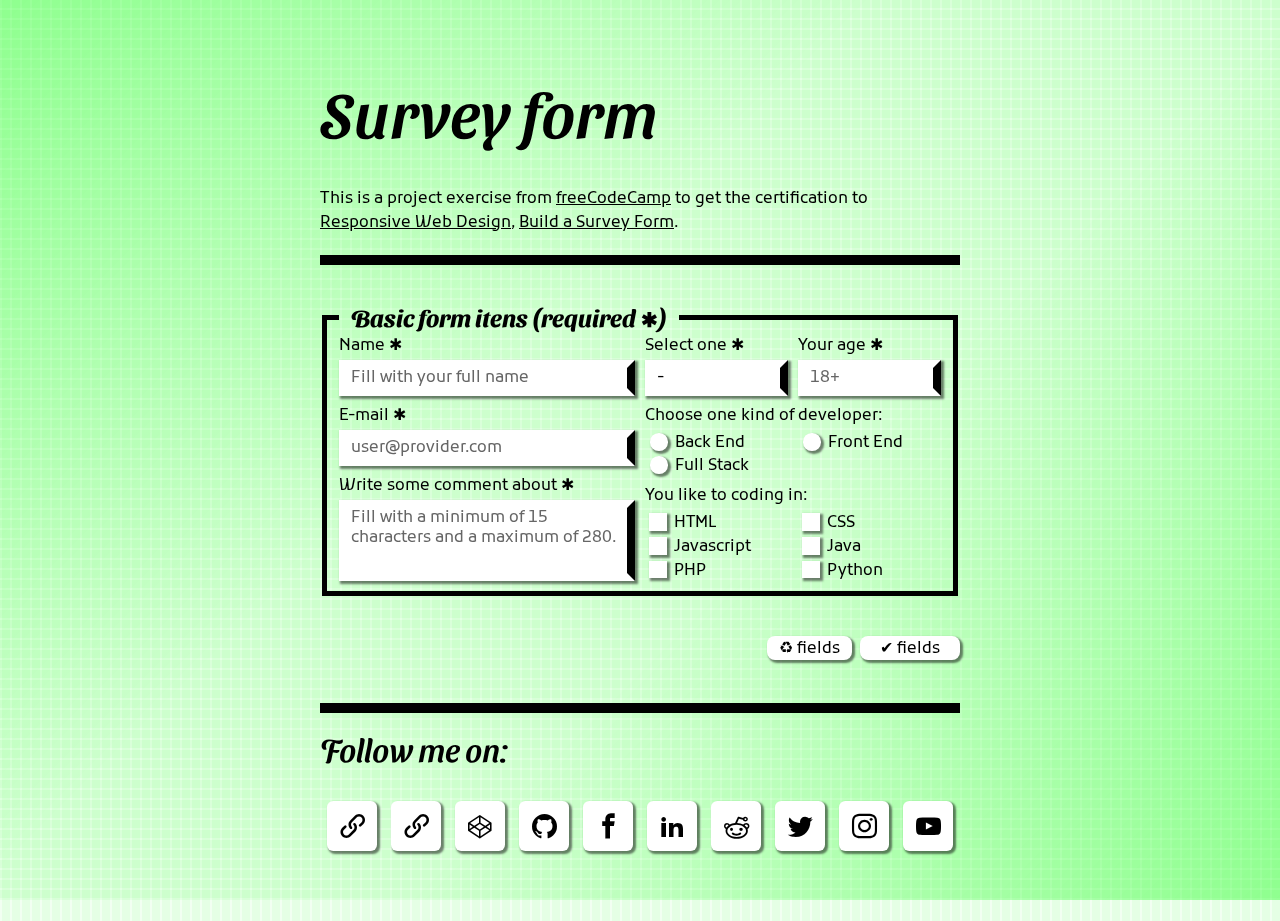
<file: fcc-projects/responsive-web-design/survey-form.html>
<!DOCTYPE html>
<html lang="en">

<head prefix="og: https://ogp.me/ns#">
	<meta charset="UTF-8" />

	<link rel="preconnect" href="https://fonts.gstatic.com" />

	<meta name="viewport" content="width=device-width, initial-scale=1.0" />
	<meta name="robots" content="INDEX, FOLLOW" />

	<meta name="description"
		content="This is a project exercise from freeCodeCamp to get the certification to Responsive Web Design, Build a Survey Form." />
	<meta name="keywords"
		content="freeCodeCamp, HTML, HTML5, CSS, CSS3, Front-End, Responsive Web Design, Responsive, Web Design" />
	<meta name="author" content="Adriano Enache - adrianoenache@hotmail.com" />

	<title>freeCodeCamp Build a Survey Form</title>

	<link rel="apple-touch-icon" sizes="180x180" href="/favicon/apple-touch-icon.png" />
	<link rel="icon" type="image/png" sizes="32x32" href="/favicon/favicon-32x32.png" />
	<link rel="icon" type="image/png" sizes="16x16" href="/favicon/favicon-16x16.png" />
	<link rel="mask-icon" href="/favicon/safari-pinned-tab.svg" color="#000000" />
	<link rel="shortcut icon" href="/favicon/favicon.ico" />

	<meta name="msapplication-TileColor" content="#000000" />
	<meta name="msapplication-TileImage" content="/favicon/mstile-144x144.png" />
	<meta name="msapplication-config" content="/favicon/browserconfig.xml" />
	<meta name="theme-color" content="#000000" />

	<meta property="og:title" content="freeCodeCamp Build a Survey Form" />
	<meta property="og:description"
		content="This is a project exercise from freeCodeCamp to get the certification to Responsive Web Design, Build a Survey Form." />
	<meta property="og:type" content="blog" />
	<meta property="og:locale" content="en" />
	<meta property="og:url" content="https://adrianoenache.dev.br/fcc-projects/responsive-web-design/survey-form.html" />

	<meta property="og:site_name" content="adrianoenache.dev.br" />
	<meta property="article:published_time" content="2021-04-19T00:00:00+00:00" />
	<meta property="article:author" content="Adriano Enache" />

	<meta property="og:image"
		content="https://adrianoenache.dev.br/fcc-projects/fcc-assets/images/og-images/og-image-fb-1200x630-fcc-build-a-survey-form.jpg" />
	<meta property="og:image:width" content="1200" />
	<meta property="og:image:height" content="630" />

	<meta name="twitter:card" content="summary" />
	<meta name="twitter:site" content="@AdrianoEnache" />
	<meta name="twitter:creator" content="@AdrianoEnache" />
	<meta name="twitter:title" content="freeCodeCamp Build a Survey Form" />
	<meta name="twitter:description"
		content="This is a project exercise from freeCodeCamp to get the certification to Responsive Web Design, Build a Survey Form." />
	<meta name="twitter:image"
		content="https://adrianoenache.dev.br/fcc-projects/fcc-assets/images/og-images/og-image-twitter-300x150-fcc-build-a-survey-form.jpg" />
	<meta name="twitter:url" content="https://adrianoenache.dev.br/fcc-projects/responsive-web-design/survey-form.html" />

	<!-- Critical CSS -->
	<style>
	</style>
	<link rel="stylesheet" type="text/css" href="../fcc-assets/css/survey-form.css" />
</head>

<body>
	<main id="main">
		<header>
			<h1 id="title">
				Survey form
			</h1>
			<p id="description">
				This is a project exercise from <a href="https://www.freecodecamp.org" target="_blank"
					rel="noopener">freeCodeCamp</a> to get the certification to <a
					href="https://www.freecodecamp.org/learn/responsive-web-design/" target="_blank" rel="noopener">Responsive Web
					Design</a>, <a id="tribute-link"
					href="https://www.freecodecamp.org/learn/responsive-web-design/responsive-web-design-projects/build-a-survey-form"
					target="_blank" rel="noopener">Build a Survey Form</a>.
			</p>
		</header>
		<hr class="top">
		<form class="custom-form" action="#" id="survey-form">
			<fieldset>
				<legend>Basic form itens (<span class="required">required</span>)</legend>
				<div class="warpper-fields form-layout">
					<div class="holder-field grid-area-name">
						<input class="fields field-name" id="name" name="name" type="text" placeholder="Fill with your full name"
							maxlength="140" minlength="3" spellcheck="true" required>
						<label id="name-label" for="name" accesskey="n">Name</label>
					</div>
					<div class="holder-field grid-area-email">
						<input class="fields field-email" id="email" name="email" type="email" placeholder="user@provider.com" maxlength="140"
							required>
						<label id="email-label" for="email" accesskey="e">E-mail</label>
					</div>
					<div class="holder-field grid-area-age">
						<input class="fields field-age" id="number" name="age" type="number" placeholder="18+" min="18" max="120" required>
						<label id="number-label" for="number" accesskey="Y">Your age</label>
					</div>
					<div class="holder-field grid-area-select">
						<select class="fields" name="dropdown" id="dropdown" required>
							<option value="">-</option>
							<option value="BackEnd">Back-End</option>
							<option value="FrontEnd">Front-End</option>
							<option value="FullStack">FullStack</option>
						</select>
						<label for="dropdown" accesskey="s">Select one</label>
					</div>
					<div class="holder-field grid-area-comment">
						<textarea class="fields" name="comments" id="comments"
							placeholder="Fill with a minimum of 15 characters and a maximum of 280." minlength="15" maxlength="280"
							spellcheck="true" required></textarea>
						<label for="comments" accesskey="w">Write some comment about</label>
					</div>
					<div class="holder-field grid-area-list-1">
						<label>Choose one kind of developer:</label>
						<div class="list-of-fields">
							<div class="group">
								<input class="fields-radio-checkbox field-radio" type="radio" id="backend" name="programer-type"
									value="backend">
								<label for="backend">Back End</label>
							</div>
							<div class="group">
								<input class="fields-radio-checkbox field-radio" type="radio" id="frontend" name="programer-type"
									value="frontend">
								<label for="frontend">Front End</label>
							</div>
							<div class="group">
								<input class="fields-radio-checkbox field-radio" type="radio" id="fullstack" name="programer-type"
									value="fullstack">
								<label for="fullstack">Full Stack</label>
							</div>
						</div>
					</div>
					<div class="holder-field grid-area-list-2">
						<label>You like to coding in:</label>
						<div class="list-of-fields">
							<div class="group">
								<input class="fields-radio-checkbox field-checkbox" type="checkbox" id="code-1" name="code-1"
									value="HTML">
								<label for="code-1">HTML</label>
							</div>
							<div class="group">
								<input class="fields-radio-checkbox field-checkbox" type="checkbox" id="code-2" name="code-2"
									value="CSS">
								<label for="code-2">CSS</label>
							</div>
							<div class="group">
								<input class="fields-radio-checkbox field-checkbox" type="checkbox" id="code-3" name="code-3"
									value="Javascript">
								<label for="code-3">Javascript</label>
							</div>
							<div class="group">
								<input class="fields-radio-checkbox field-checkbox" type="checkbox" id="code-4" name="code-4"
									value="Java">
								<label for="code-4">Java</label>
							</div>
							<div class="group">
								<input class="fields-radio-checkbox field-checkbox" type="checkbox" id="code-5" name="code-5"
									value="PHP">
								<label for="code-5">PHP</label>
							</div>
							<div class="group">
								<input class="fields-radio-checkbox field-checkbox" type="checkbox" id="code-6" name="code-6"
									value="Python">
								<label for="code-6">Python</label>
							</div>
						</div>
					</div>
				</div>
			</fieldset>
			<div class="form-buttons">
				<button class="reset-form" type="reset">fields</button>
				<span class="holder-validate-submit">
					<button class="validate-form"><span></span>fields</button>
					<button class="submit-form" type="submit" id="submit">Submit</button>
				</span>
			</div>
		</form>
	</main>
	<hr class="bottom">
	<footer>
		<h2>Follow me on:</h2>
		<ul class="contact-links reset-list">
			<li>
				<a class="icon-link shadown" href="https://adrianoenache.dev.br" target="_blank" rel="noopener">Link to my
					website adrianoenache.dev.br</a>
			</li>
			<li>
				<a class="icon-link shadown" href="https://www.freecodecamp.org/adrianoenache" target="_blank"
					rel="noopener">Link to my profile in the freecodecamp</a>
			</li>
			<li>
				<a class="icon-codepen shadown" href="https://codepen.io/adrianoenache" target="_blank" rel="noopener">Link to
					my profile in the codepen</a>
			</li>
			<li>
				<a class="icon-github shadown" href="https://github.com/adrianoenache" target="_blank" rel="noopener">Link to my
					profile in the github</a>
			</li>
			<li>
				<a class="icon-facebook shadown" href="https://www.facebook.com/adrianoenache" target="_blank"
					rel="noopener">Link to my profile in the facebook</a>
			</li>
			<li>
				<a class="icon-linkedin2 shadown" href="https://www.linkedin.com/in/adrianoenache" target="_blank"
					rel="noopener">Link to my profile in the linkedin</a>
			</li>
			<li>
				<a class="icon-reddit shadown" href="https://www.reddit.com/user/adrianoenache" target="_blank"
					rel="noopener">Link to my profile in the reddit</a>
			</li>
			<li>
				<a class="icon-twitter shadown" href="https://twitter.com/AdrianoEnache" target="_blank" rel="noopener">Link to
					my profile in the twitter</a>
			</li>
			<li>
				<a class="icon-instagram shadown" href="https://www.instagram.com/adrianoenache" target="_blank"
					rel="noopener">Link to my profile in the instagram</a>
			</li>
			<li>
				<a class="icon-youtube shadown" href="https://www.youtube.com/channel/UC53UwM0XGPL0WdC5q3XExPA" target="_blank"
					rel="noopener">Link to my profile in the youtube</a>
			</li>
		</ul>
	</footer>

	<!-- Scripts -->
	<script src="https://cdn.freecodecamp.org/testable-projects-fcc/v1/bundle.js"></script>
</body>

</html>
</file>
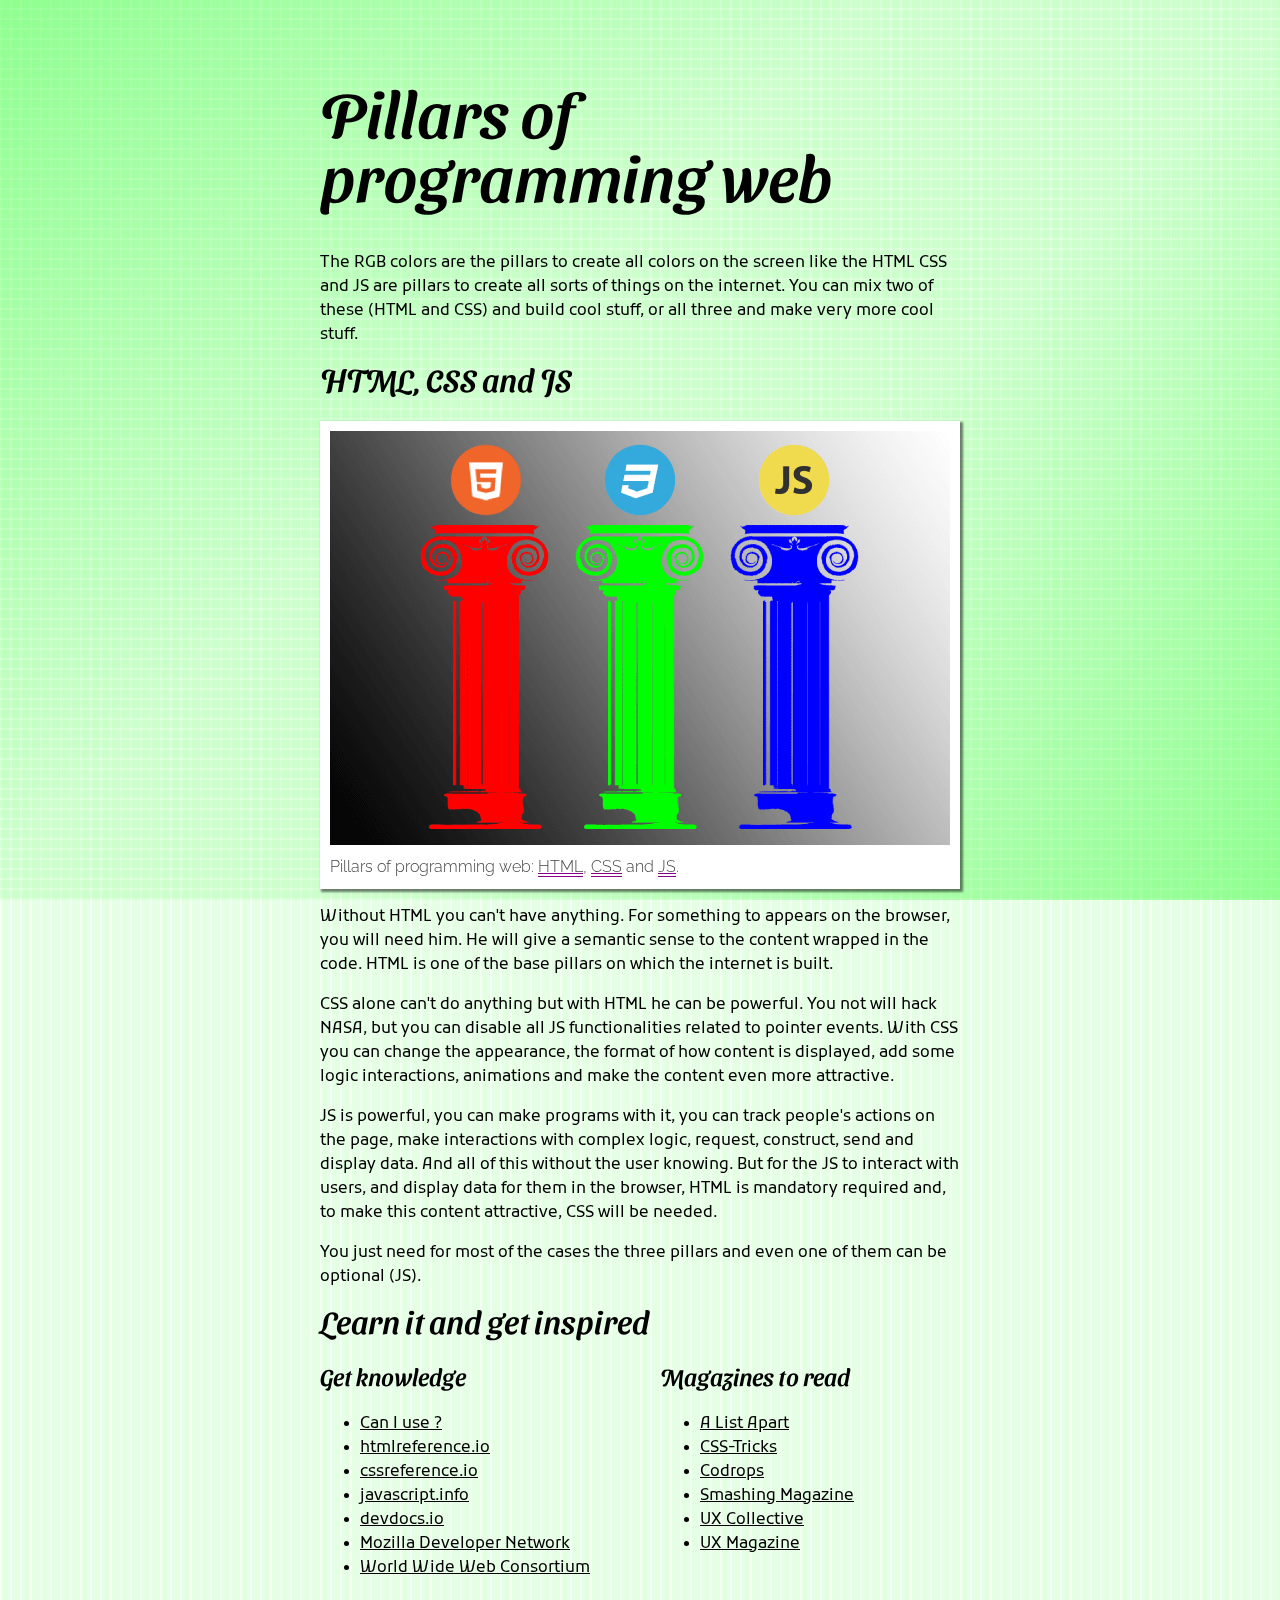
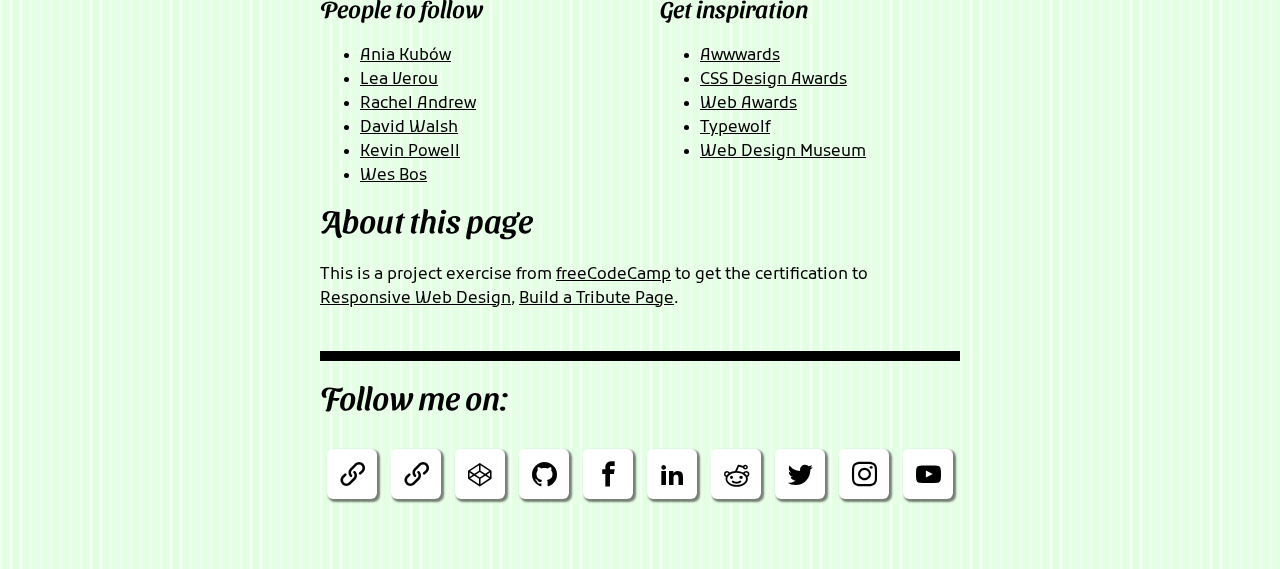
<file: fcc-projects/responsive-web-design/tribute-page.html>
<!DOCTYPE html>
<html lang="en">

<head prefix="og: https://ogp.me/ns#">
	<meta charset="UTF-8" />

	<link rel="preconnect" href="https://fonts.gstatic.com" />

	<meta name="viewport" content="width=device-width, initial-scale=1.0" />
	<meta name="robots" content="INDEX, FOLLOW" />

	<meta name="description"
		content="This is a project exercise from freeCodeCamp to get the certification to Responsive Web Design, Build a Tribute Page." />
	<meta name="keywords"
		content="freeCodeCamp, HTML, HTML5, CSS, CSS3, Front-End, Responsive Web Design, Responsive, Web Design" />
	<meta name="author" content="Adriano Enache - adrianoenache@hotmail.com" />

	<title>freeCodeCamp Build a Tribute Page</title>

	<link rel="apple-touch-icon" sizes="180x180" href="/favicon/apple-touch-icon.png" />
	<link rel="icon" type="image/png" sizes="32x32" href="/favicon/favicon-32x32.png" />
	<link rel="icon" type="image/png" sizes="16x16" href="/favicon/favicon-16x16.png" />
	<link rel="mask-icon" href="/favicon/safari-pinned-tab.svg" color="#000000" />
	<link rel="shortcut icon" href="/favicon/favicon.ico" />

	<meta name="msapplication-TileColor" content="#000000" />
	<meta name="msapplication-TileImage" content="/favicon/mstile-144x144.png" />
	<meta name="msapplication-config" content="/favicon/browserconfig.xml" />
	<meta name="theme-color" content="#000000" />

	<meta property="og:title" content="freeCodeCamp Build a Tribute Page" />
	<meta property="og:description"
		content="This is a project exercise from freeCodeCamp to get the certification to Responsive Web Design, Build a Tribute Page." />
	<meta property="og:type" content="blog" />
	<meta property="og:locale" content="en" />
	<meta property="og:url" content="https://adrianoenache.dev.br/fcc-projects/responsive-web-design/tribute-page.html" />

	<meta property="og:site_name" content="adrianoenache.dev.br" />
	<meta property="article:published_time" content="2021-04-19T00:00:00+00:00" />
	<meta property="article:author" content="Adriano Enache" />

	<meta property="og:image" content="https://adrianoenache.dev.br/fcc-projects/fcc-assets/images/og-images/og-image-fb-1200x630-fcc-build-a-tribute-page.jpg" />
	<meta property="og:image:width" content="1200" />
	<meta property="og:image:height" content="630" />

	<meta name="twitter:card" content="summary" />
	<meta name="twitter:site" content="@AdrianoEnache" />
	<meta name="twitter:creator" content="@AdrianoEnache" />
	<meta name="twitter:title" content="freeCodeCamp Build a Tribute Page" />
	<meta name="twitter:description"
		content="This is a project exercise from freeCodeCamp to get the certification to Responsive Web Design, Build a Tribute Page." />
	<meta name="twitter:image" content="https://adrianoenache.dev.br/fcc-projects/fcc-assets/images/og-images/og-image-twitter-300x150-fcc-build-a-tribute-page.jpg" />
	<meta name="twitter:url" content="https://adrianoenache.dev.br/fcc-projects/responsive-web-design/tribute-page.html" />

	<!-- Critical CSS -->
	<style>
	</style>
	<link rel="stylesheet" type="text/css" href="../fcc-assets/css/tribute-page.css" />
</head>

<body>
	<main id="main">
		<header>
			<h1 id="title">Pillars of programming web</h1>
			<p>
				The RGB colors are the pillars to create all colors on the screen like the HTML CSS and JS are pillars to create
				all sorts of things on the internet. You can mix two of these (HTML and CSS) and build cool stuff, or all three
				and make very more cool stuff.
			</p>
		</header>
		<article>
			<h2>HTML, CSS and JS</h2>
			<figure id="img-div" class="photo-card shadown">
				<picture class="loading">
					<source media="(min-width: 481px)" srcset="../fcc-assets/images/pillars-of-programming-web-620x414.png">
					<source media="(min-width: 415px)" srcset="../fcc-assets/images/pillars-of-programming-web-450x300.png">
					<source media="(min-width: 280px)"
						srcset="../fcc-assets/images/pillars-of-programming-web-300x200.png, ../fcc-assets/images/pillars-of-programming-web-300x200-2x.png 2x">
					<img id="image" class="block" height="200" width="300"
						src="../fcc-assets/images/pillars-of-programming-web-300x200.png"
						alt="Pillars of programming web: HyperText Markup Language, Cascading Style Sheets and JavaScript."
						loading="lazy" onload="this.classList.add('loaded');">
				</picture>
				<figcaption id="img-caption">
					Pillars of programming web: <abbr title="Hypertext Markup Language">HTML</abbr>, <abbr
						title="Cascading Style Sheets">CSS</abbr> and <abbr title="JavaScript">JS</abbr>.
				</figcaption>
			</figure>
			<p>
				Without HTML you can't have anything. For something to appears on the browser, you will need him. He will give a
				semantic sense to the content wrapped in the code. HTML is one of the base pillars on which the internet is
				built.
			</p>
			<p>
				CSS alone can't do anything but with HTML he can be powerful. You not will hack NASA, but you can disable all JS
				functionalities related to pointer events. With CSS you can change the appearance, the format of how content is
				displayed, add some logic interactions, animations and make the content even more attractive.
			</p>
			<p>
				JS is powerful, you can make programs with it, you can track people's actions on the page, make interactions
				with complex logic, request, construct, send and display data. And all of this without the user knowing. But for
				the JS to interact with users, and display data for them in the browser, HTML is mandatory required and, to make
				this content attractive, CSS will be needed.
			</p>
			<p>
				You just need for most of the cases the three pillars and even one of them can be optional (JS).
			</p>
			<h2>Learn it and get inspired</h2>
			<div class="wrapper-lists">
				<div class="group">
					<h3>Get knowledge</h3>
					<ul>
						<li>
							<a href="https://caniuse.com/" target="_blank" rel="noopener">
								Can I use ?
							</a>
						</li>
						<li>
							<a href="https://htmlreference.io/" target="_blank" rel="noopener">
								htmlreference.io
							</a>
						</li>
						<li>
							<a href="https://cssreference.io/" target="_blank" rel="noopener">
								cssreference.io
							</a>
						</li>
						<li>
							<a href="https://javascript.info/" target="_blank" rel="noopener">
								javascript.info
							</a>
						</li>
						<li>
							<a href="https://devdocs.io/" target="_blank" rel="noopener">
								devdocs.io
							</a>
						</li>
						<li>
							<a href="https://developer.mozilla.org/" target="_blank" rel="noopener">
								Mozilla Developer Network
							</a>
						</li>
						<li>
							<a href="https://www.w3.org/" target="_blank" rel="noopener">
								World Wide Web Consortium
							</a>
						</li>
					</ul>
				</div>
				<div class="group">
					<h3>Magazines to read</h3>
					<ul>
						<li>
							<a href="https://alistapart.com/" target="_blank" rel="noopener">
								A List Apart
							</a>
						</li>
						<li>
							<a href="https://css-tricks.com/" target="_blank" rel="noopener">
								CSS-Tricks
							</a>
						</li>
						<li>
							<a href="https://tympanus.net/codrops/" target="_blank" rel="noopener">
								Codrops
							</a>
						</li>
						<li>
							<a href="https://www.smashingmagazine.com/" target="_blank" rel="noopener">
								Smashing Magazine
							</a>
						</li>
						<li>
							<a href="https://uxdesign.cc/" target="_blank" rel="noopener">
								UX Collective
							</a>
						</li>
						<li>
							<a href="https://uxmag.com/" target="_blank" rel="noopener">
								UX Magazine
							</a>
						</li>
					</ul>
				</div>
				<div class="group">
					<h3>People to follow</h3>
					<ul>
						<li>
							<a href="https://www.youtube.com/c/AniaKub%C3%B3w" target="_blank" rel="noopener">
								Ania Kubów
							</a>
						</li>
						<li>
							<a href="https://lea.verou.me/" target="_blank" rel="noopener">
								Lea Verou
							</a>
						</li>
						<li>
							<a href="https://rachelandrew.co.uk/" target="_blank" rel="noopener">
								Rachel Andrew
							</a>
						</li>
						<li>
							<a href="https://davidwalsh.name/" target="_blank" rel="noopener">
								David Walsh
							</a>
						</li>
						<li>
							<a href="https://www.youtube.com/kepowob" target="_blank" rel="noopener">
								Kevin Powell
							</a>
						</li>
						<li>
							<a href="https://wesbos.com/" target="_blank" rel="noopener">
								Wes Bos
							</a>
						</li>
					</ul>
				</div>
				<div class="group">
					<h3>Get inspiration</h3>
					<ul>
						<li>
							<a href="https://www.awwwards.com/" target="_blank" rel="noopener">
								Awwwards
							</a>
						</li>
						<li>
							<a href="https://www.cssdesignawards.com/" target="_blank" rel="noopener">
								CSS Design Awards
							</a>
						</li>
						<li>
							<a href="https://webawards.com/" target="_blank" rel="noopener">
								Web Awards
							</a>
						</li>
						<li>
							<a href="https://www.typewolf.com/" target="_blank" rel="noopener">
								Typewolf
							</a>
						</li>
						<li>
							<a href="https://www.webdesignmuseum.org/" target="_blank" rel="noopener">
								Web Design Museum
							</a>
						</li>
					</ul>
				</div>
			</div>
		</article>
		<footer id="tribute-info">
			<h2>About this page</h2>
			<p>
				This is a project exercise from <a href="https://www.freecodecamp.org" target="_blank"
					rel="noopener">freeCodeCamp</a> to get the certification to <a
					href="https://www.freecodecamp.org/learn/responsive-web-design/" target="_blank" rel="noopener">Responsive Web
					Design</a>, <a id="tribute-link"
					href="https://www.freecodecamp.org/learn/responsive-web-design/responsive-web-design-projects/build-a-tribute-page"
					target="_blank" rel="noopener">Build a Tribute Page</a>.
			</p>
		</footer>
	</main>
	<hr class="bottom">
	<footer>
		<h2>Follow me on:</h2>
		<ul class="contact-links reset-list">
			<li>
				<a class="icon-link shadown" href="https://adrianoenache.dev.br" target="_blank" rel="noopener">Link to my
					website adrianoenache.dev.br</a>
			</li>
			<li>
				<a class="icon-link shadown" href="https://www.freecodecamp.org/adrianoenache" target="_blank"
					rel="noopener">Link to my profile in the freecodecamp</a>
			</li>
			<li>
				<a class="icon-codepen shadown" href="https://codepen.io/adrianoenache" target="_blank" rel="noopener">Link to
					my profile in the codepen</a>
			</li>
			<li>
				<a class="icon-github shadown" href="https://github.com/adrianoenache" target="_blank" rel="noopener">Link to my
					profile in the github</a>
			</li>
			<li>
				<a class="icon-facebook shadown" href="https://www.facebook.com/adrianoenache" target="_blank"
					rel="noopener">Link to my profile in the facebook</a>
			</li>
			<li>
				<a class="icon-linkedin2 shadown" href="https://www.linkedin.com/in/adrianoenache" target="_blank"
					rel="noopener">Link to my profile in the linkedin</a>
			</li>
			<li>
				<a class="icon-reddit shadown" href="https://www.reddit.com/user/adrianoenache" target="_blank"
					rel="noopener">Link to my profile in the reddit</a>
			</li>
			<li>
				<a class="icon-twitter shadown" href="https://twitter.com/AdrianoEnache" target="_blank" rel="noopener">Link to
					my profile in the twitter</a>
			</li>
			<li>
				<a class="icon-instagram shadown" href="https://www.instagram.com/adrianoenache" target="_blank"
					rel="noopener">Link to my profile in the instagram</a>
			</li>
			<li>
				<a class="icon-youtube shadown" href="https://www.youtube.com/channel/UC53UwM0XGPL0WdC5q3XExPA" target="_blank"
					rel="noopener">Link to my profile in the youtube</a>
			</li>
		</ul>
	</footer>

	<!-- Scripts -->
	<script src="https://cdn.freecodecamp.org/testable-projects-fcc/v1/bundle.js"></script>
</body>

</html>
</file>
<file: imc/static/css/main.b163f760.css>
@import url(https://fonts.googleapis.com/css2?family=Kufam:ital,wght@0,400;0,700;1,400;1,700&&display=swap);@import url(https://fonts.googleapis.com/css2?family=Sansita+Swashed:wght@500&display=swap);@import url(https://fonts.googleapis.com/css2?family=Raleway:wght@300&display=swap);html{-ms-text-size-adjust:100%;-webkit-text-size-adjust:100%;line-height:1.15}h1{font-size:2em;margin:.67em 0}dl dl,dl ol,dl ul,ol dl,ol ol,ol ul,ul dl,ul ol,ul ul{margin:0}hr{box-sizing:content-box;color:inherit;height:0;overflow:visible}main{display:block}pre{font-family:monospace,monospace;font-size:1em}a{background-color:transparent}abbr[title]{text-decoration:underline;-webkit-text-decoration:underline dotted;text-decoration:underline dotted}b,strong{font-weight:bolder}code,kbd,samp{font-family:monospace,monospace;font-size:1em}small{font-size:80%}audio,video{display:inline-block}audio:not([controls]){display:none;height:0}img{border-style:none}svg:not(:root){overflow:hidden}table{border-color:inherit;text-indent:0}button,input,select{margin:0}button{overflow:visible;text-transform:none}[type=button],[type=reset],[type=submit],button{-webkit-appearance:button}fieldset{padding:.35em .75em .625em}input{overflow:visible}legend{box-sizing:border-box;color:inherit;display:table;max-width:100%;white-space:normal}progress{display:inline-block;vertical-align:baseline}select{text-transform:none}textarea{margin:0;overflow:auto}[type=checkbox],[type=radio]{box-sizing:border-box;padding:0}[type=search]{-webkit-appearance:textfield;outline-offset:-2px}::-webkit-inner-spin-button,::-webkit-outer-spin-button{height:auto}::-webkit-input-placeholder{color:inherit;opacity:.54}::-webkit-search-decoration{-webkit-appearance:none}::-webkit-file-upload-button{-webkit-appearance:button;font:inherit}::-moz-focus-inner{border-style:none;padding:0}:-moz-focusring{outline:1px dotted ButtonText}:-moz-ui-invalid{box-shadow:none}details,dialog{display:block}dialog{background-color:#fff;border:solid;color:#000;height:-moz-fit-content;height:-webkit-fit-content;height:fit-content;left:0;margin:auto;padding:1em;position:absolute;right:0;width:-moz-fit-content;width:-webkit-fit-content;width:fit-content}dialog:not([open]){display:none}summary{display:list-item}canvas{display:inline-block}[hidden],template{display:none}:root{--color-01:#000;--color-01-rgb:0,0,0;--color-02:#fff;--color-02-rgb:255,255,255;--color-03:#0a0;--color-03-rgb:0,170,0;--color-04:#aaa;--color-04-rgb:170,170,170;--color-05:#777;--color-05-rgb:119,119,119;--color-06:red;--color-06-rgb:255,0,0;--color-07:#222;--color-07-rgb:34,34,34;--main-font-size:16px;--gutter:10px;--column:70px;--grid-tablet:calc((var(--column) + var(--gutter))*8 - var(--gutter));--grid-mobile:calc((var(--column) + var(--gutter))*4 - var(--gutter));--grid:var(--grid-mobile);--font-family-titles:"Sansita Swashed",cursive;--font-family-titles-weight:500;--font-family-text:"Kufam",cursive;--font-family-text-weight-regular:400;--font-family-text-weight-bold:700;--font-family-detail:"Raleway",sans-serif;--font-family-detail-weight:300;--font-size-xxs:calc(var(--main-font-size)*0.75);--font-size-xs:calc(var(--main-font-size)*0.875);--font-size-s:calc(var(--main-font-size)*1);--font-size-m:calc(var(--main-font-size)*1.25);--font-size-l:calc(var(--main-font-size)*1.5);--font-size-xl:calc(var(--main-font-size)*2);--font-size-xxl:calc(var(--main-font-size)*4);--space-size-xxs:calc(var(--gutter)*0.5);--space-size-xs:calc(var(--gutter)*1);--space-size-s:calc(var(--gutter)*2);--space-size-m:calc(var(--gutter)*4);--space-size-l:calc(var(--gutter)*6);--space-size-xl:calc(var(--gutter)*8);--space-size-xxl:calc(var(--gutter)*10);--border-size-xxs:1px;--border-size-xs:2px;--border-radius-xxs:3px;--border-radius-xs:5px;--border-radius-s:7px;--border-radius-m:14px;--opacity-0:0;--opacity-1:1;--opacity-xs:.15;--opacity-s:.30;--opacity-m:.5;--opacity-l:.70;--opacity-xl:.85;--behind:1;--content:5;--above:10;--modal:15;--shadow:2px 2px 2px 1px rgba(var(--color-01-rgb),var(--opacity-m));--shadow-hover:3px 3px 2px 2px rgba(var(--color-01-rgb),var(--opacity-xs));--transition-1:.3s ease-in-out}@media only screen and (max-width:540px){:root{--font-size-l:calc((var(--main-font-size)*1.5)*0.875);--font-size-xl:calc((var(--main-font-size)*2)*0.875);--font-size-xxl:calc((var(--main-font-size)*4)*0.75)}}@media only screen and (min-width:541px){:root{--grid:var(--grid-tablet)}}html{--main-background-color:var(--color-02);--main-font-size:var(--font-size-s);--stage-background-desktop:url(/imc/static/media/pexels-photo-235990-pixabay-w1920.4e54070853fde6497765.jpeg);--stage-background-notebook:url(/imc/static/media/pexels-photo-235990-pixabay-w1366.7b440125d48a884269ec.jpeg);--stage-background-tablet:url(/imc/static/media/pexels-photo-235990-pixabay-h1024.802e65284a64b857610c.jpeg);--stage-background-mobile:url(/imc/static/media/pexels-photo-235990-pixabay-h736.3ef5cc81eefe4b0e949a.jpeg);--stage-background:var(--stage-background-mobile);--stage-background-position-notebook:top right;--stage-background-position-mobile:bottom center;--stage-background-position:var(--stage-background-position-mobile);background-color:var(--color-02);background-color:var(--main-background-color);background-image:url(/imc/static/media/pexels-photo-235990-pixabay-h736.3ef5cc81eefe4b0e949a.jpeg);background-image:var(--stage-background);background-position:bottom;background-position:var(--stage-background-position);background-repeat:no-repeat;background-size:cover}body{--main-text-color:var(--color-01);align-items:center;color:var(--main-text-color);display:flex;flex-direction:column;font-family:var(--font-family-text);font-weight:var(--font-family-text-weight-regular);height:100%;justify-content:center;margin:0 auto;max-width:var(--grid);min-height:100vh}@media only screen and (min-width:541px){html{--stage-background:var(--stage-background-tablet)}}@media only screen and (min-width:1025px){html{--stage-background:var(--stage-background-notebook);--stage-background-position:var(--stage-background-position-notebook)}}@media only screen and (min-width:1441px){html{--stage-background:var(--stage-background-desktop)}}h1{font-family:var(--font-family-titles);font-size:var(--font-size-xxl);font-weight:var(--font-family-titles-weight);line-height:1em;margin-top:0}li,p{line-height:1.5em}a{--link-color:var(--color-01);--link-color-hover:var(--color-03);outline:0;transition:color var(--transition-1)}a,a:visited{color:var(--link-color)}a:focus,a:hover{color:var(--link-color-hover)}.hide-text{font-size:0;line-height:0;pointer-events:none;position:absolute}button,input,select,textarea{color:var(--main-text-color);font:var(--font-family-detail-weight) var(--main-font-size) /1.25em var(--font-family-detail)}::-webkit-input-placeholder{color:var(--placeholder-color);opacity:1}:-ms-input-placeholder{color:var(--placeholder-color);opacity:1}::placeholder{color:var(--placeholder-color);opacity:1}legend{font-family:var(--font-family-titles);font-weight:var(--font-family-titles-weight);line-height:1em;padding:0 .5em}input{--fix-autofill:0 0 0 1000px var(--input-background,var(--main-background-color)) inset;border-width:var(--border-size-xxs);box-shadow:var(--shadow),var(--fix-autofill);outline:0;transition:box-shadow var(--transition-1)}input:focus,input:hover{box-shadow:var(--shadow-hover),var(--fix-autofill);outline:0}input:-webkit-autofill{box-shadow:var(--shadow),var(--fix-autofill);-webkit-transition:box-shadow var(--transition-1);transition:box-shadow var(--transition-1)}input:-webkit-autofill:focus,input:-webkit-autofill:hover{box-shadow:var(--shadow-hover),var(--fix-autofill)}button{cursor:pointer}fieldset{border-width:var(--border-size-xs);margin:0 auto}.custom-scroll{--scroll-thumb-background:var(--color-04);--scroll-thumb-background-hover:var(--color-05);--scroll-bar-background:var(--color-03);--scroll-bar-width-firefox:thin;--scroll-bar-width-chromium:8px;scrollbar-color:var(--scroll-thumb-background) var(--scroll-bar-background);scrollbar-width:var(--scroll-bar-width-firefox)}.custom-scroll::-webkit-scrollbar{background:var(--scroll-bar-background);height:var(--scroll-bar-width-chromium);width:var(--scroll-bar-width-chromium)}.custom-scroll::-webkit-scrollbar-thumb{background:var(--scroll-thumb-background);border:1px solid var(--scroll-bar-background)}.custom-scroll::-webkit-scrollbar-thumb:hover{background:var(--scroll-thumb-background-hover)}.box{--box-bg:var(--color-02-rgb);--box-op:var(--opacity-m);--box-background:rgba(var(--box-bg),var(--box-op));--box-padding-tablet:var(--space-size-m);--box-padding-mobile:var(--space-size-s);--box-padding:var(--box-padding-mobile);background-color:var(--box-background);padding:var(--box-padding);transition:background var(--transition-1)}.box:hover{--box-op:var(--opacity-1)}@media only screen and (min-width:541px){.box{--box-padding:var(--box-padding-tablet)}}#app-root{--link-color:var(--color-04);--link-color-hover:var(--color-03);--open-close-position:14px;--size-icon-close-more-info:var(--font-size-l);position:relative;transition:-webkit-transform var(--transition-1);transition:transform var(--transition-1);transition:transform var(--transition-1),-webkit-transform var(--transition-1)}#app-root .more-info{box-sizing:border-box;height:100%;left:0;opacity:var(--opacity-0);pointer-events:none;position:absolute;top:0;transition:opacity var(--transition-1);width:100%}#app-root .more-info,#app-root:target{-webkit-transform:rotateY(180deg);transform:rotateY(180deg)}#app-root:target .more-info{opacity:var(--opacity-1);pointer-events:all}#app-root .close-more-info,#app-root .open-more-info{position:absolute;right:var(--open-close-position)}#app-root .close-more-info,#app-root .close-more-info .icon,#app-root .open-more-info,#app-root .open-more-info .icon{display:block;height:var(--size-icon-close-more-info);width:var(--size-icon-close-more-info)}#app-root .open-more-info{bottom:var(--open-close-position)}#app-root .close-more-info{top:var(--open-close-position)}.text-cut-out{background:#000;color:#fff;mix-blend-mode:multiply;padding:.25em}.app{--app-border-radius:var(--border-radius-m);--app-color-valid-fields:var(--color-03);--app-margin-of-buttons:var(--space-size-xs);--app-color-border-wrapper-fields:var(--color-05);--app-color-border-buttom:var(--color-04);--app-buttom-content-font-size-tablet:var(--main-font-size);--app-buttom-content-font-size-mobile:0;--app-buttom-content-font-size:var(--app-buttom-content-font-size-mobile);--app-buttom-icon-font-size-tablet:var(--main-font-size);--app-buttom-icon-font-size-mobile:var(--font-size-l);--app-buttom-icon-font-size:var(--app-buttom-icon-font-size-mobile);--app-buttom-border-radius:var(--border-radius-xs);--app-buttom-background:var(--color-02);--app-buttom-color:var(--color-01);--app-buttom-color-hover:var(--color-05);--required-icon:"\2731";--valid-icon:"\2714";--submit-icon:"\2696";--recycling-icon:"\267B";position:relative}.app .title{border-top-left-radius:var(--app-border-radius);border-top-right-radius:var(--app-border-radius);margin-bottom:0}.app .box{border-bottom-left-radius:var(--app-border-radius);border-bottom-right-radius:var(--app-border-radius)}.app .wrapper-fields{border-color:var(--app-color-border-wrapper-fields);border-radius:var(--border-radius-s);border-style:solid;display:flex;flex-direction:column;margin-bottom:var(--app-margin-of-buttons);padding:0 var(--space-size-s) var(--space-size-s);transition:border var(--transition-1)}.app .box:hover .wrapper-fields{border-color:var(--main-text-color)}.app .box:hover .wrapper-fields:valid,.app .field:valid,.app .wrapper-fields:valid{border-color:var(--app-color-valid-fields)}.app .label{cursor:pointer;margin-bottom:var(--space-size-xxs);margin-top:var(--space-size-s)}.app .field{border-radius:var(--border-radius-xxs);border-style:solid;max-width:150px;padding:var(--space-size-xxs);transition:border var(--transition-1)}.app .message{margin-bottom:0;margin-top:var(--app-margin-of-buttons)}.app .button{-webkit-appearance:none;appearance:none;background-color:var(--app-buttom-background);border:solid var(--border-size-xxs) var(--app-color-border-buttom);border-radius:0;color:var(--app-buttom-color);display:inline-flex;line-height:1.35em;padding:.15em .75em 0;transition:color var(--transition-1);vertical-align:top}.app .button:hover{color:var(--app-buttom-color-hover)}.app .button:after,.app .button:before{font-size:var(--app-buttom-icon-font-size)}.app .button span{font-size:var(--app-buttom-content-font-size)}.app .reset-form:before,.app .submit-form:after,.app .validate-form:before{display:inline-block}.app .submit-form{--app-buttom-background:var(--color-04);border-left:0;border-right:0;pointer-events:none}.app .submit-form:after{content:var(--submit-icon)}.app .wrapper-fields:valid~.submit-form{--app-buttom-background:var(--color-02);pointer-events:all;transition:background var(--transition-1)}.app .validate-form{border-bottom-right-radius:var(--app-buttom-border-radius);border-top-right-radius:var(--app-buttom-border-radius)}.app .validate-form:before{content:var(--valid-icon)}.app .wrapper-fields:valid~.validate-form{color:var(--app-color-valid-fields);pointer-events:none}.app .reset-form{border-bottom-left-radius:var(--app-buttom-border-radius);border-top-left-radius:var(--app-buttom-border-radius)}.app .reset-form:before{content:var(--recycling-icon)}@media only screen and (min-width:541px){.app .button span{--app-buttom-content-font-size:var(--app-buttom-content-font-size-tablet)}.app .button:after,.app .button:before{--app-buttom-icon-font-size:var(--app-buttom-icon-font-size-tablet)}.app .submit-form:after{margin-left:.25em}.app .reset-form:before,.app .validate-form:before{margin-right:.25em}}.more-info{--more-info-background-rgb:var(--color-07-rgb);--more-info-text-color:var(--color-02);--icon-social-size:var(--font-size-xl);--logo-size-tablet:120px;--logo-size-mobile:68px;--logo-size:var(--logo-size-mobile);border-radius:var(--border-radius-m);color:var(--more-info-text-color);position:relative}.more-info.box{--box-bg:var(--more-info-background-rgb);--box-op:var(--opacity-1)}.more-info .wrapper-logo{align-items:center;display:flex;flex-direction:column;justify-content:center;margin:0 auto;text-align:center}.more-info .logo,.more-info .logo-link{display:block;height:var(--logo-size);width:var(--logo-size)}.more-info .logo-link{margin-bottom:var(--space-size-xs)}.more-info hr{border:0;border-top:solid var(--border-size-xs) var(--color-01);margin:var(--space-size-xs) auto}.more-info p:last-of-type{margin-bottom:0}.more-info a{--link-color:var(--color-04);--link-color-hover:var(--color-03)}.more-info .social-list{align-items:center;display:flex;flex-direction:row;justify-content:space-around;list-style:none;margin:0;padding:0}.more-info .social-list .icon,.more-info .social-list a{display:block;height:var(--icon-social-size);width:var(--icon-social-size)}@media only screen and (min-width:541px){.more-info{--logo-size:var(--logo-size-tablet)}}
/*# sourceMappingURL=main.b163f760.css.map*/
</file>
<file: test-css/assets/css/main.css>
@import url("https://fonts.googleapis.com/css2?family=Source+Sans+Pro:wght@400;600;700;900&display=swap");
:root{--color-0:#fff;--color-1:#f4f4f4;--color-2:#e9e9e9;--color-3:#e1e1e1;--color-4:#eee;--color-5:#d5d5d5;--color-6:#dbdbdb;--color-7:#aaa;--color-8:#8e8e8e;--color-9:#828282;--color-10:#808080;--color-11:#3c3b3b;--color-12:#ff4e00;--bg-color-0:var(--color-1);--bg-color-1:var(--color-0);--bg-color-2:var(--color-4);--text-color-0:var(--color-11);--text-color-1:var(--color-9);--text-color-2:var(--color-8);--text-color-3:var(--color-10);--text-color-4:var(--color-12);--text-color-5:var(--color-5);--border-color-0:var(--color-4);--border-color-1:var(--color-2);--border-color-2:var(--color-11);--border-color-3:var(--color-3);--border-color-4:var(--color-6);--border-color-5:var(--color-12);--border-color-6:var(--color-7);--border-size-0:1px;--border-size-1:3px;--border-style-0:solid;--border-style-1:dashed;--border-radius-0:1px;--border-radius-1:50%;--main-font-family:"Source Sans Pro",sans-serif;--regular:400;--semi-bold:600;--bold:700;--black:900;--font-size-0:12px;--font-size-1:14px;--font-size-2:16px;--font-size-3:20px;--font-size-4:28px;--line-height-0:16px;--line-height-1:20px;--line-height-2:24px;--line-height-3:28px;--line-height-4:30px;--line-height-5:46px;--letter-spacing-0:0;--letter-spacing-1:1.28px;--letter-spacing-2:1.44px;--letter-spacing-3:1.68px;--letter-spacing-4:2.8px;--letter-spacing-5:3.36px;--letter-spacing-6:3.84px;--letter-spacing-7:3.92px;--letter-spacing-8:4.2px;--letter-spacing-9:6.6px;--letter-spacing-10:9.24px;--ratio-avatar:1/1;--ratio-mini-post:2/1;--ratio-post:2.466/1;--ratio-posts:1/1;--transition-0:.2s ease;--transition-1:.4s ease-in-out;--cubic-bezier-0:cubic-bezier(.46,.09,.55,1.51)}*{box-sizing:border-box}html{--main-bg:var(--bg-color-0);--main-text-color:var(--text-color-0);--scroll-thumb-background:var(--border-color-2);--scroll-thumb-background-hover:var(--border-color-5);--scroll-bar-background:var(--bg-color-0);--scroll-bar-width-firefox:thin;--scroll-bar-width-chromium:8px;background-color:var(--main-bg);color:var(--main-text-color);font-family:var(--main-font-family);overflow-x:hidden;scrollbar-color:var(--scroll-thumb-background) var(--scroll-bar-background);scrollbar-width:var(--scroll-bar-width-firefox)}html::-webkit-scrollbar{background:var(--scroll-bar-background);width:var(--scroll-bar-width-chromium);height:var(--scroll-bar-width-chromium)}html::-webkit-scrollbar-thumb{background:var(--scroll-thumb-background);border:solid 1px var(--scroll-bar-background)}html::-webkit-scrollbar-thumb:hover{background:var(--scroll-thumb-background-hover)}body{--max-width-desktop:1512px;--max-width-notebook:1280px;--max-width-tablet:768px;--max-width-mobile:375px;--max-width:var(--max-width-mobile);--padding-top-notebook:110px;--padding-top-tablet:124px;--padding-top-mobile:103px;--padding-top:var(--padding-top-mobile);margin:0 auto;max-width:var(--max-width);padding-top:var(--padding-top);width:100%}#wrapper{--template-columns-notebook:410px 60px 1fr;--template-columns-mobile:1fr;--template-columns:var(--template-columns-mobile);--layout:var(--layout-mobile);display:grid;grid-template-columns:var(--template-columns);grid-template-rows:auto;grid-template-areas:var(--layout)}#main{grid-area:a}#sidebar{grid-area:b}
#wrapper {
  --layout-notebook:"b . a";
  --layout-mobile:"a"
    "b";
}
@media screen and (min-width:541px){body{--max-width:var(--max-width-tablet);--padding-top:var(--padding-top-tablet)}}@media screen and (min-width:1025px){body{--max-width:var(--max-width-notebook);--padding-top:var(--padding-top-notebook)}#wrapper{--template-columns:var(--template-columns-notebook);--layout:var(--layout-notebook)}}@media screen and (min-width:1441px){body{--max-width:var(--max-width-desktop)}}img{aspect-ratio:var(--ar,1);display:var(--dp,inline-block);object-fit:var(--obf,cover);object-position:var(--obfp,center center);max-width:var(--mxw,fit-content);width:var(--w,100%)}a{--c-d:inherit;--c-h:var(--c-d);--c:var(--c-d);color:var(--c);text-decoration:var(--td,none);text-transform:var(--tt,uppercase);transition:color var(--transition-0)}a:focus{animation-name:var(--an,pulse-outline);animation-duration:var(--ad,.3s);animation-iteration-count:var(--aic,2);animation-timing-function:var(--atf,var(--cubic-bezier-0));outline:0}a:hover{--c:var(--c-h)}.button{--bgc-d:var(--bg-color-0);--bgc-h:var(--bg-color-1);--bgc:var(--bgc-d);--bc-d:var(--border-color-3);--bc-h:var(--border-color-2);--bc:var(--bc-d);--pulse-outline-start-color:var(--border-color-5);--c-d:var(--text-color-0);background-color:var(--bgc);border:var(--border-style-0) var(--border-size-0);border-color:var(--bc);display:var(--dp,inline-block);font-size:var(--font-size-1);font-weight:var(--bold);line-height:var(--line-height-1);letter-spacing:var(--letter-spacing-7);max-width:var(--mxw,fit-content);text-align:var(--ta,center);padding:var(--pd-y,20px) var(--pd-x,38px);transition:background-color var(--transition-0),border-color var(--transition-0);width:var(--w,100%)}.button:hover{--bgc:var(--bgc-h);--bc:var(--bc-h)}.disabled{--c-d:var(--text-color-5);pointer-events:none}.main_title{color:var(--text-color-0);font-size:var(--font-size-1);font-weight:var(--bold);line-height:var(--line-height-1);letter-spacing:var(--letter-spacing-4);margin-left:28px}.main_title > a{--c-h:var(--text-color-4)}.links_item{color:var(--text-color-1);font-size:var(--font-size-1);font-weight:var(--regular);line-height:var(--line-height-1);letter-spacing:var(--letter-spacing-8)}.links_item > a{--c-h:var(--text-color-0)}.secondary_title{color:var(--c,var(--text-color-0));font-size:var(--fs,var(--font-size-3));font-weight:var(--fw,var(--bold));line-height:var(--lh,var(--line-height-3));letter-spacing:var(--ls,var(--letter-spacing-9))}.paragraph{color:var(--c,var(--text-color-0));font-size:var(--fs,var(--font-size-1));font-weight:var(--fw,var(--regular));line-height:var(--lh,var(--line-height-4));letter-spacing:var(--ls,var(--letter-spacing-1))}.name{color:var(--c,var(--text-color-3));font-size:var(--fs,var(--font-size-0));font-weight:var(--fw,var(--regular));line-height:var(--lh,var(--line-height-2));letter-spacing:var(--ls,var(--letter-spacing-1));text-decoration:underline;transition:text-decoration-color var(--transition-0)}.name:hover{text-decoration-color:var(--border-color-5);text-decoration-thickness:2px}.published{color:var(--c,var(--text-color-3));font-size:var(--fs,var(--font-size-0));font-weight:var(--fw,var(--regular));line-height:var(--lh,var(--line-height-1));letter-spacing:var(--ls,var(--letter-spacing-2));text-transform:var(--tt,uppercase)}.tertiary_title{color:var(--c,var(--text-color-0));font-size:var(--fs,var(--font-size-1));font-weight:var(--fw,var(--semi-bold));line-height:var(--lh,var(--line-height-0));letter-spacing:var(--ls,var(--letter-spacing-7))}.menu{--menu-link-border:var(--border-style-0) var(--border-size-1);--menu-icon-border-color-d:var(--border-color-6);--menu-icon-border-color-h:var(--border-color-5);--menu-icon-border-color:var(--menu-icon-border-color-d);--menu-icon-size:16px;border-left:var(--border-style-0) var(--border-size-0) var(--border-color-0);display:inline-block}.menu :hover{--menu-icon-border-color:var(--menu-icon-border-color-h)}.menu > a{align-items:center;display:inline-flex;font-size:0;height:62px;justify-content:center;position:relative;width:76px}.menu > a::before,.menu > a::after{content:"";display:inline-block;width:var(--menu-icon-size);border-top:var(--menu-link-border);border-color:var(--menu-icon-border-color);transition:border-color var(--transition-0)}.menu > a::before{border-bottom:var(--menu-link-border);padding-top:calc(var(--border-size-1) * 3);border-color:var(--menu-icon-border-color)}.menu > a::after{position:absolute}.author{--radius:var(--border-radius-1)}.author > img{--ar:var(--ratio-avatar);--mxw:var(--thumb-size);border-radius:var(--radius)}.mini-post{--image-size-notebook:410px;--image-size-mobile:375px;--image-size:var(--image-size-mobile);--thumb-size:46px;--space-top:37px;--space-bottom:26px;--space-x:23px;display:flex;flex-direction:column;max-width:var(--image-size)}.mini-post .header{background-color:var(--bg-color-1);border:var(--border-style-0) var(--border-size-0) var(--border-color-0);border-top:0;order:2;display:grid;grid-template-columns:var(--space-x) auto var(--space-x) var(--thumb-size) var(--space-x);grid-template-rows:var(--space-top) auto auto var(--space-bottom)}.mini-post .header .tertiary_title{grid-area:a;margin-bottom:8px}.mini-post .header .published{grid-area:b}.mini-post .header .author{grid-area:c;max-width:var(--thumb-size)}.mini-post > .image{display:inline-block;font-size:0;order:1}.mini-post > .image img{--ar:var(--ratio-mini-post);--mxw:var(--image-size);font-size:1rem}
.mini-post .header {
  grid-template-areas:  ". . . . ."
                        ". a . c ."
                        ". b . c ."
                        ". . . . .";
}
@media screen and (min-width:1025px){.mini-post{--image-size:var(--image-size-notebook)}}.post{--image-size-notebook:932px;--image-size-tablet:700px;--image-size-mobile:375px;--image-size:var(--image-size-mobile);--post-top-margin-notebook:70px;--post-top-margin-tablet:40px;--post-top-margin-mobile:30px;--post-top-margin:var(--post-bottom-margin-mobile);--post-spacing-notebook:55px;--post-spacing-tablet:33px;--post-spacing-mobile:16px;--post-spacing:var(--post-spacing-mobile);--post-footer-align-tablet:left;--post-footer-align-mobile:center;--post-footer-align:var(--post-footer-align-mobile);--post-header-paragraph-margin-top-notebook:25px;--post-header-paragraph-margin-top-mobile:20px;--post-header-paragraph-margin-top:var(--post-header-paragraph-margin-top-mobile);--post-header-margin-bottom-tablet:60px;--post-header-margin-bottom-mobile:62px;--post-header-margin-bottom:var(--post-header-margin-bottom-mobile);--post-header-padding-notebook:70px 56px 48px;--post-header-padding-tablet:72px 30px 81px;--post-header-padding-mobile:73px 65px 50px;--post-header-padding:var(--post-header-padding-mobile);--post-header-flex-direction-notebook:row;--post-header-flex-direction-mobile:column;--post-header-flex-direction:var(--post-header-flex-direction-mobile);--post-header-text-align-notebook:left;--post-header-text-align-mobile:center;--post-header-text-align:var(--post-header-text-align-mobile);background-color:var(--bg-color-1);border:var(--border-style-0) var(--border-size-0) var(--border-color-0);margin-top:var(--post-bottom-margin)}.post:first-of-type{margin-top:0}.post .header{border-bottom:var(--border-style-0) var(--border-size-0) var(--border-color-0);display:flex;flex-direction:var(--post-header-flex-direction);padding:var(--post-header-padding);margin-bottom:var(--post-header-margin-bottom)}.post > .image{display:block;font-size:0;margin:0 auto;max-width:var(--image-size)}.post > .image img{--ar:var(--ratio-post);--mxw:var(--image-size);font-size:1rem}.post > .paragraph{margin:60px var(--post-spacing) 48px;max-width:var(--image-size)}.post .title :is(.secondary_title,.post .title .paragraph){display:block;text-align:var(--post-header-text-align);width:100%}.post .title .paragraph{--c:var(--text-color-2);--fs:var(--font-size-1);--fw:var(--regular);--lh:var(--line-height-1);--ls:var(--letter-spacing-7);margin-top:var(--post-header-paragraph-margin-top);text-transform:uppercase}.post .published{--c:var(--text-color-0);--fs:var(--font-size-1);--fw:var(--black);--lh:var(--line-height-1);--ls:var(--letter-spacing-3)}.post .button{--c-h:var(--text-color-4);--bgc-d:var(--bg-color-1);--bgc-h:var(--bg-color-2);--bc-d:var(--border-color-0);--bc-h:var(--border-color-2);--mxw:254px}.post .footer{text-align:var(--post-footer-align);padding-bottom:57px;padding-left:var(--post-spacing);padding-right:var(--post-spacing)}@media screen and (min-width:541px){.post{--image-size:var(--image-size-tablet);--post-bottom-margin:var(--post-top-margin-tablet);--post-spacing:var(--post-spacing-tablet);--post-footer-align:var(--post-footer-align-tablet);--post-header-margin-bottom:var(--post-header-margin-bottom-tablet);--post-header-padding:var(--post-header-padding-tablet)}.post .secondary_title{--fs:var(--font-size-4);--fw:var(--black);--lh:var(--line-height-5);--ls:var(--letter-spacing-10)}}@media screen and (min-width:1025px){.post{--image-size:var(--image-size-notebook);--post-spacing:var(--post-spacing-notebook);--post-bottom-margin:var(--post-top-margin-notebook);--post-header-paragraph-margin-top:var(--post-header-paragraph-margin-top-notebook);--post-header-padding:var(--post-header-padding-notebook);--post-header-flex-direction:var(--post-header-flex-direction-notebook);--post-header-text-align:var(--post-header-text-align-notebook)}}.blurb{--blurb-spacing-notebook:0 26px 0 0;--blurb-spacing-tablet:0 40px;--blurb-spacing-mobile:0 28px;--blurb-spacing:var(--blurb-spacing-mobile);margin-bottom:40px;padding:var(--blurb-spacing)}.blurb .secondary_title{--c:var(--text-color-0);--fs:var(--font-size-2);--fw:var(--bold);--lh:var(--line-height-1);--ls:var(--letter-spacing-6);display:block;margin-bottom:27px;text-transform:uppercase}.blurb .paragraph{--c:var(--text-color-3);--fs:var(--font-size-2);--fw:var(--semi-bold);--lh:var(--line-height-4);--ls:var(--letter-spacing-0);margin-bottom:23px;max-width:375px}@media screen and (min-width:541px){.blurb{--blurb-spacing:var(--blurb-spacing-tablet)}}@media screen and (min-width:1025px){.blurb{--blurb-spacing:var(--blurb-spacing-notebook)}}.meta{--thumb-size:46px;--link-margins:15px;--meta-margin-top-notebook:24px;--meta-margin-top-mobile:37px;--meta-margin-top:var(--meta-margin-top-mobile);display:flex;flex-direction:column;margin-left:auto;margin-right:auto;margin-top:var(--meta-margin-top);max-width:fit-content;width:100%}.meta .published{margin-bottom:var(--link-margins)}.meta .author{align-items:center;display:flex}.meta .author .name{margin-left:auto}.meta .author img{margin-left:var(--link-margins)}@media screen and (min-width:541px){.meta{margin-right:0}}@media screen and (min-width:1025px){.meta{--meta-margin-top:var(--meta-margin-top-notebook)}}.pagination{--pagination-padding-notebook:44px 0 141px;--pagination-padding-tablet:32px 0 36px;--pagination-padding-mobile:40px 0 59px;--pagination-padding:var(--pagination-padding-mobile);--pagination-width-notebook:auto;--pagination-width-tablet:50%;--pagination-width-mobile:100%;--pagination-width:var(--pagination-width-mobile);--pagination-previous-margin-notebook:0 20px 0 0;--pagination-previous-margin-tablet:0 10px 0 auto;--pagination-previous-margin-mobile:0 auto 25px auto;--pagination-previous-margin:var(--pagination-previous-margin-mobile);--pagination-next-margin-notebook:0;--pagination-next-margin-tablet:0 auto 0 10px;--pagination-next-margin-mobile:0 auto;--pagination-next-margin:var(--pagination-next-margin-mobile);font-size:0;padding:var(--pagination-padding)}.pagination > *{display:inline-block;min-width:269px;width:var(--pagination-width)}.pagination .button{display:block;white-space:nowrap}.pagination .button.previous{margin:var(--pagination-previous-margin)}.pagination .button.next{margin:var(--pagination-next-margin)}@media screen and (min-width:541px){.pagination{--pagination-padding:var(--pagination-padding-tablet);--pagination-width:var(--pagination-width-tablet);--pagination-previous-margin:var(--pagination-previous-margin-tablet);--pagination-next-margin:var(--pagination-next-margin-tablet)}}@media screen and (min-width:1025px){.pagination{--pagination-padding:var(--pagination-padding-notebook);--pagination-width:var(--pagination-width-notebook);--pagination-previous-margin:var(--pagination-previous-margin-notebook);--pagination-next-margin:var(--pagination-next-margin-notebook)}}.links{--links-border:var(--border-style-0) var(--border-size-0) var(--border-color-0);background:var(--bg-color-1);border:var(--links-border);padding:28px;position:absolute;right:0;top:62px;transform:translateX(100%);transition:transform var(--transition-1)}.links > *{display:flex;flex-direction:column}.links > * .links_item{padding:0 0 28px;border:0;border-bottom-width:var(--border-size-0);border-color:var(--border-color-1);border-style:var(--border-style-0);margin:0 0 20px}.links > * .links_item:first-of-type{border-color:var(--border-color-0)}.links > * .links_item:last-of-type{margin:0;border:0;padding:0}@media screen and (min-width:1025px){.links{border:0;border-left:var(--links-border);margin-left:29px;padding:0 0 0 28px;position:static;transform:translateX(0)}.links > *{flex-direction:row}.links > * .links_item{padding:0 28px 0 0;border-bottom-width:0;border-right-width:var(--border-size-0);margin:0 20px 0 0}}.mini-posts{--mini-posts-column-gap-size:20px;--mini-posts-row-gap-default-tablet:40px;--mini-posts-row-gap-default-mobile:30px;--mini-posts-row-gap-default:var(--mini-posts-row-gap-default-mobile);--mini-posts-min-template-column-size:374px;--mini-posts-margin-bottom-notebook:82px;--mini-posts-margin-bottom-tablet:51px;--mini-posts-margin-bottom-mobile:37px;--mini-posts-margin-bottom:var(--mini-posts-margin-bottom-mobile);display:grid;grid-column-gap:var(--mini-posts-column-gap-size);grid-row-gap:var(--mini-posts-row-gap-default);grid-template-columns:repeat(auto-fit,minmax(var(--mini-posts-min-template-column-size,1fr),1fr));margin-bottom:var(--mini-posts-margin-bottom)}@media screen and (min-width:541px){.mini-posts{--mini-posts-row-gap-default:var(--mini-posts-row-gap-default-tablet);--mini-posts-margin-bottom:var(--mini-posts-margin-bottom-tablet)}}@media screen and (min-width:1025px){.mini-posts{--mini-posts-margin-bottom:var(--mini-posts-margin-bottom-notebook)}}.posts{--image-size:75px;--posts-column-gap-size:20px;--posts-row-gap-default-notebook:54px;--posts-row-gap-default-mobile:24px;--posts-row-gap-default:var(--posts-row-gap-default-mobile);--posts-min-template-column-size:374px;--posts-margin-bottom-notebook:45px;--posts-margin-bottom-tablet:34px;--posts-margin-bottom-mobile:42px;--posts-margin-bottom:var(--posts-margin-bottom-mobile);display:grid;grid-column-gap:var(--posts-column-gap-size);grid-row-gap:var(--posts-row-gap-default);grid-template-columns:repeat(auto-fit,minmax(var(--posts-min-template-column-size,1fr),1fr));margin-bottom:var(--posts-margin-bottom)}.posts > span > div{border-bottom:var(--border-style-1) var(--border-size-0) var(--border-color-4);display:flex;padding-bottom:25px}.posts .header{display:flex;flex-direction:column;order:2}.posts .image{font-size:0;margin-right:29px;max-width:var(--image-size);order:1;width:100%}.posts .image img{--ar:var(--ratio-posts);--mxw:var(--image-size);font-size:1rem}.posts .tertiary_title{--c:var(--text-color-0);--fs:var(--font-size-1);--fw:var(--bold);--lh:var(--line-height-1);--ls:var(--letter-spacing-5);margin-bottom:10px}@media screen and (min-width:541px){.posts{--posts-margin-bottom:var(--posts-margin-bottom-tablet)}}@media screen and (min-width:1025px){.posts{--posts-row-gap-default:var(--posts-row-gap-default-notebook);--posts-margin-bottom:var(--posts-margin-bottom-notebook)}}#header{align-items:center;background-color:var(--bg-color-1);border:var(--border-style-0) var(--border-size-0) var(--border-color-0);border-bottom-left-radius:var(--border-size-0);display:flex;height:64px;position:fixed;left:0;top:0;width:100%}#header .main{margin-left:auto}@media screen and (min-width:1025px){#header .main{display:none}}@-moz-keyframes pulse-outline{0%{outline:var(--pulse-outline-start-size,1px) var(--pulse-outline-style,solid) var(--pulse-outline-start-color,var(--border-color-2));outline-offset:0}100%{outline:var(--pulse-outline-end-size,var(--pulse-outline-start-size)) var(--pulse-outline-style,solid) var(--pulse-outline-end-color,var(--pulse-outline-start-color));outline-offset:calc(var(--pulse-outline-offset, 10px) * var(--pulse-outline-multiply, 1))}}@-webkit-keyframes pulse-outline{0%{outline:var(--pulse-outline-start-size,1px) var(--pulse-outline-style,solid) var(--pulse-outline-start-color,var(--border-color-2));outline-offset:0}100%{outline:var(--pulse-outline-end-size,var(--pulse-outline-start-size)) var(--pulse-outline-style,solid) var(--pulse-outline-end-color,var(--pulse-outline-start-color));outline-offset:calc(var(--pulse-outline-offset, 10px) * var(--pulse-outline-multiply, 1))}}@-o-keyframes pulse-outline{0%{outline:var(--pulse-outline-start-size,1px) var(--pulse-outline-style,solid) var(--pulse-outline-start-color,var(--border-color-2));outline-offset:0}100%{outline:var(--pulse-outline-end-size,var(--pulse-outline-start-size)) var(--pulse-outline-style,solid) var(--pulse-outline-end-color,var(--pulse-outline-start-color));outline-offset:calc(var(--pulse-outline-offset, 10px) * var(--pulse-outline-multiply, 1))}}@keyframes pulse-outline{0%{outline:var(--pulse-outline-start-size,1px) var(--pulse-outline-style,solid) var(--pulse-outline-start-color,var(--border-color-2));outline-offset:0}100%{outline:var(--pulse-outline-end-size,var(--pulse-outline-start-size)) var(--pulse-outline-style,solid) var(--pulse-outline-end-color,var(--pulse-outline-start-color));outline-offset:calc(var(--pulse-outline-offset, 10px) * var(--pulse-outline-multiply, 1))}}/*# sourceMappingURL=main.css.map */
</file>
<file: fcc-projects/fcc-assets/css/survey-form.css>
@import "design-tokens.css";
@import "base-rules.css";
@import "core/form.css";
@import "components/custom-form.css";
@import "components/custom-form-layout.css";
@import "components/custom-form-validation-mechanics.css";
@import "components/custom-form-fieldset.css";
@import "components/custom-form-fields.css";
@import "components/custom-form-fields-extended.css";
@import "components/custom-form-fields-radio-checkbox.css";
@import "components/custom-form-buttons.css";
@import "components/custom-form-keyboard-indicator.css";
@import "components/spacer.css";
@import "components/icons-font.css";
@import "components/contact-links.css";
</file>
<file: fcc-projects/fcc-assets/css/tribute-page.css>
@import "design-tokens.css";
@import "base-rules.css";
@import "components/spacer.css";
@import "components/loading.css";
@import "components/photo-card.css";
@import "components/wrapper-list.css";
@import "components/icons-font.css";
@import "components/contact-links.css";
</file>
